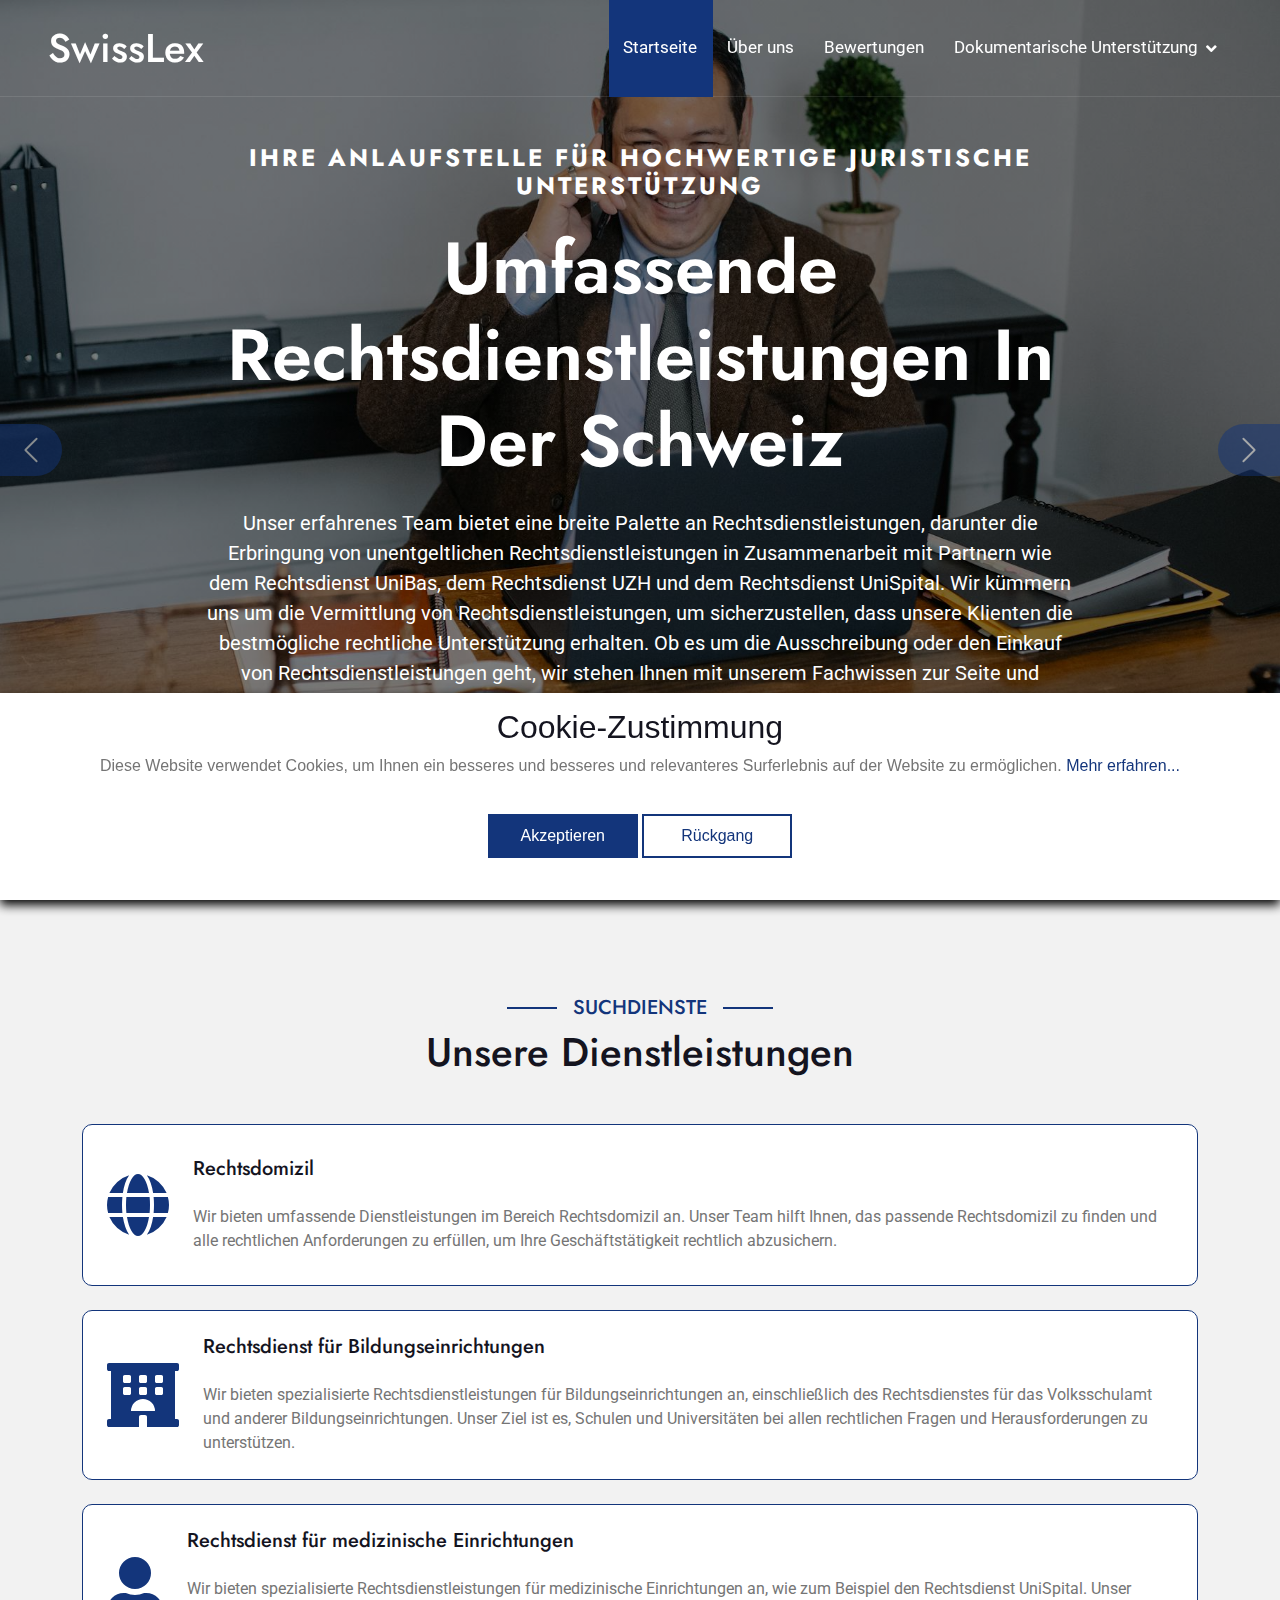
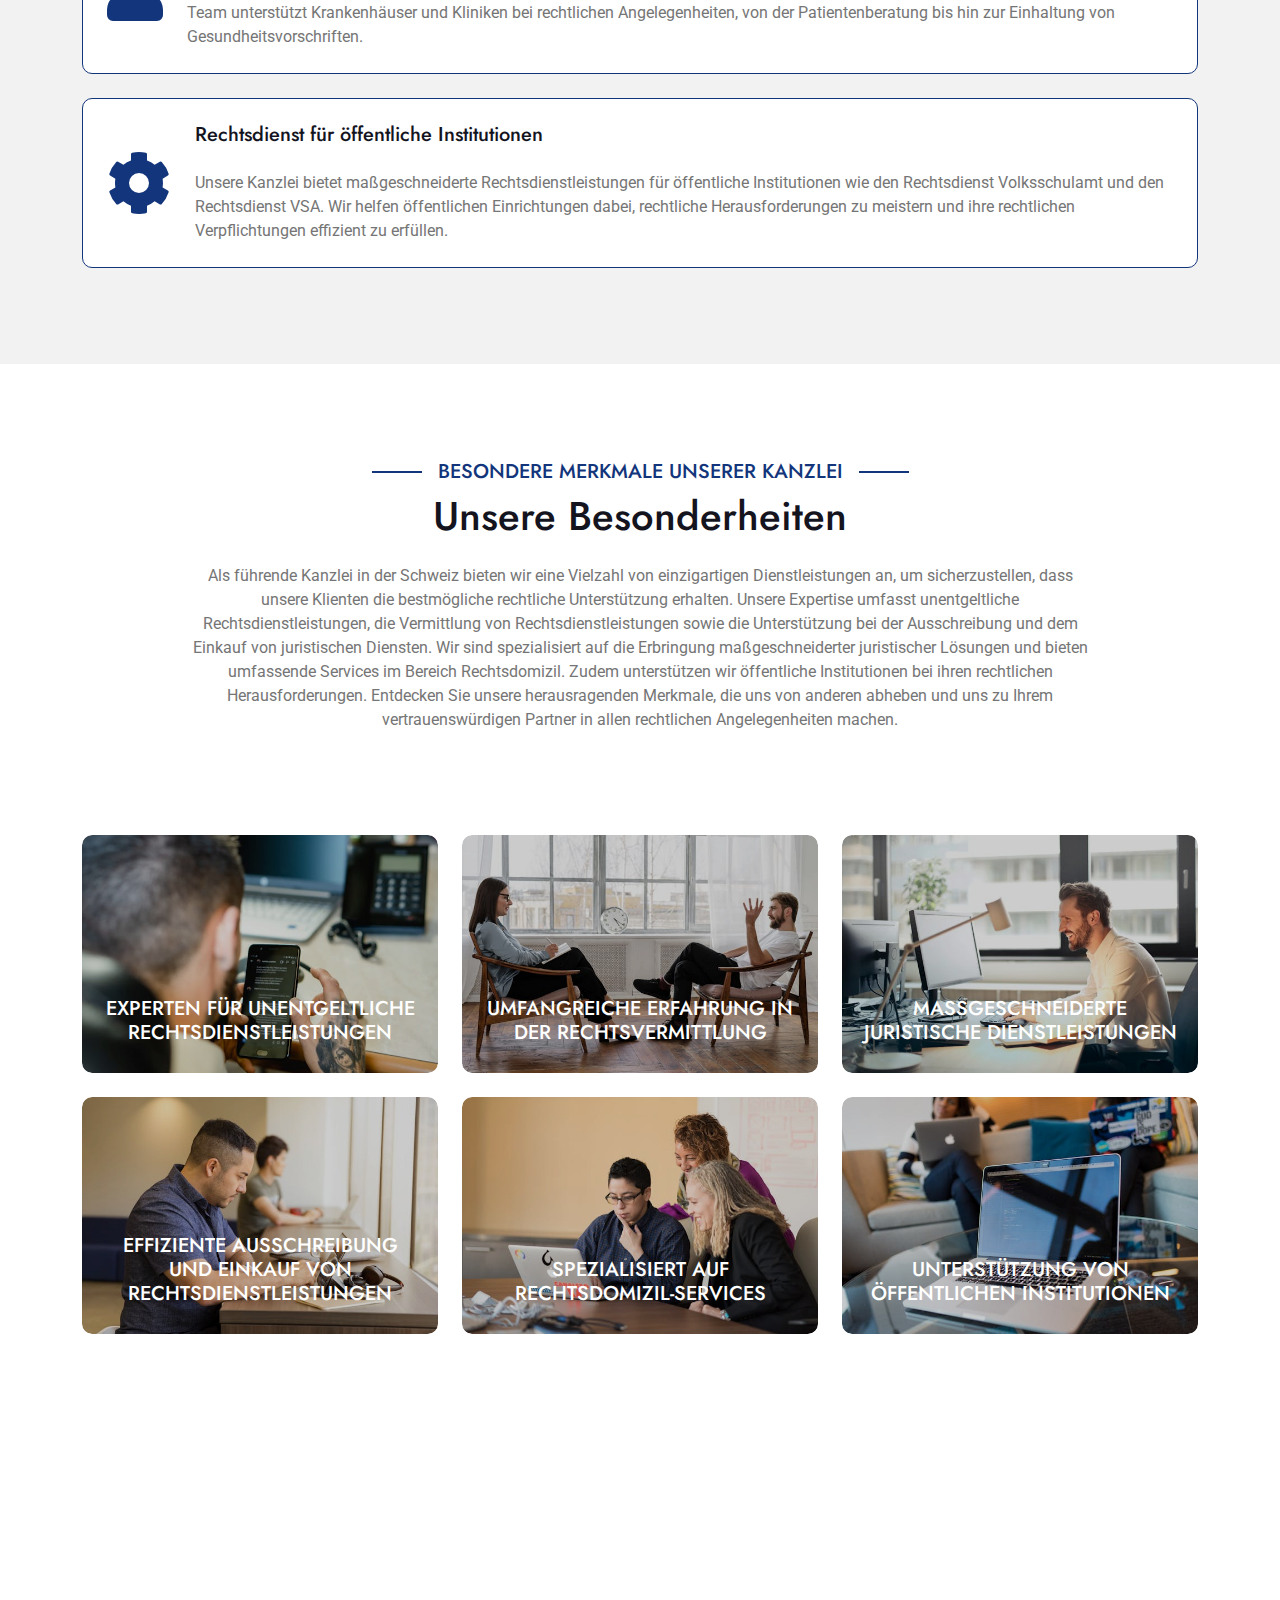
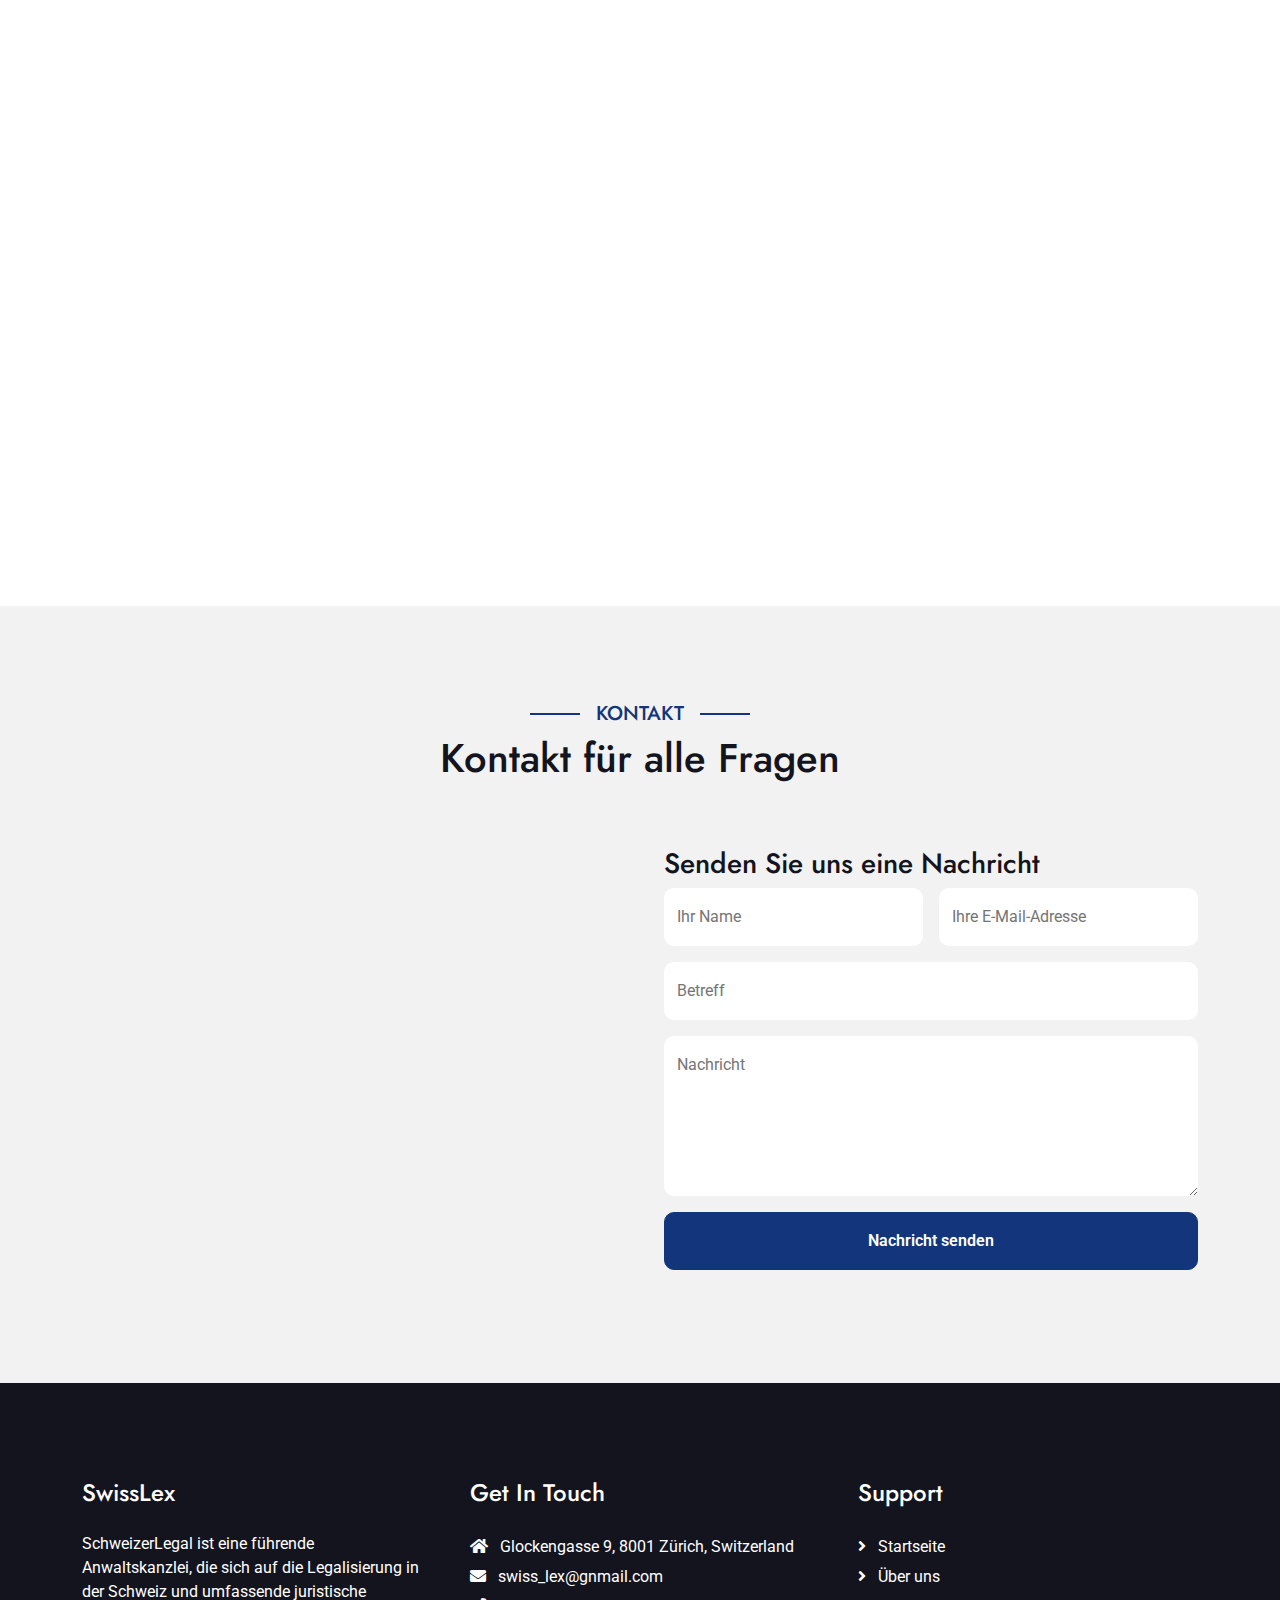
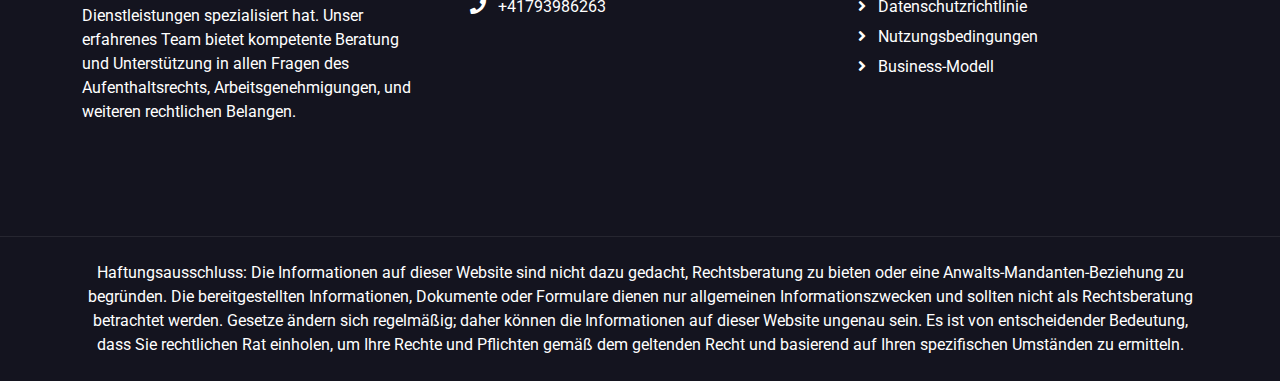
<file: index.html>
<!DOCTYPE html>
<html lang="en">
    <head>
        <meta charset="utf-8" />
        <title>SwissLex</title>
        <meta content="width=device-width, initial-scale=1.0" name="viewport" />
        <meta content="" name="keywords" />
        <meta content="" name="description" />

        <!-- Google Web Fonts -->
        <link rel="preconnect" href="https://fonts.googleapis.com" />
        <link rel="preconnect" href="https://fonts.gstatic.com" crossorigin />
        <link
            href="https://fonts.googleapis.com/css2?family=Jost:wght@500;600&family=Roboto&display=swap"
            rel="stylesheet"
        />

        <link rel="shortcut icon" href="img/favicon.png" type="image/x-icon" />

        <!-- Icon Font Stylesheet -->
        <link
            rel="stylesheet"
            href="https://use.fontawesome.com/releases/v5.15.4/css/all.css"
        />
        <link
            href="https://cdn.jsdelivr.net/npm/bootstrap-icons@1.4.1/font/bootstrap-icons.css"
            rel="stylesheet"
        />

        <!-- Libraries Stylesheet -->
        <link
            href="lib/owlcarousel/assets/owl.carousel.min.css"
            rel="stylesheet"
        />
        <link href="lib/lightbox/css/lightbox.min.css" rel="stylesheet" />

        <!-- Customized Bootstrap Stylesheet -->
        <link href="css/bootstrap.min.css" rel="stylesheet" />

        <!-- Template Stylesheet -->
        <link href="css/style.css" rel="stylesheet" />
    </head>

    <body>
        <!-- Spinner Start -->
        <div
            id="spinner"
            class="show bg-white position-fixed translate-middle w-100 vh-100 top-50 start-50 d-flex align-items-center justify-content-center"
        >
            <div
                class="spinner-border text-primary"
                style="width: 3rem; height: 3rem"
                role="status"
            >
                <span class="sr-only">Loading...</span>
            </div>
        </div>
        <!-- Spinner End -->

        <!-- Navbar & Hero Start -->
        <div class="container-fluid position-relative p-0">
            <nav
                class="navbar navbar-expand-lg navbar-light px-4 px-lg-5 py-3 py-lg-0"
            >
                <a href="index.html" class="navbar-brand p-0">
                    <h1 class="m-0">SwissLex</h1>
                    <!-- <img src="img/logo.png" alt="Logo"> -->
                </a>
                <button
                    class="navbar-toggler"
                    type="button"
                    data-bs-toggle="collapse"
                    data-bs-target="#navbarCollapse"
                >
                    <span class="fa fa-bars"></span>
                </button>
                <div class="collapse navbar-collapse" id="navbarCollapse">
                    <div class="navbar-nav ms-auto py-0">
                        <a href="index.html" class="nav-item nav-link active"
                            >Startseite</a
                        >
                        <a href="about.html" class="nav-item nav-link"
                            >Über uns</a
                        >
                        <a href="testimonial.html" class="nav-item nav-link"
                            >Bewertungen</a
                        >
                        <div class="nav-item dropdown">
                            <a
                                href="#"
                                class="nav-link dropdown-toggle"
                                data-bs-toggle="dropdown"
                                >Dokumentarische Unterstützung</a
                            >
                            <div class="dropdown-menu m-0">
                                <a
                                    href="legalization.html"
                                    class="dropdown-item"
                                    >Legalisierung in der Schweiz</a
                                >
                                <a
                                    href="receipt-benefits.html"
                                    class="dropdown-item"
                                    >Erhalt von EU-Leistungen</a
                                >
                                <a
                                    href="consular-services.html"
                                    class="dropdown-item"
                                    >Konsularische Dienstleistungen</a
                                >
                            </div>
                        </div>
                    </div>
                </div>
            </nav>

            <!-- Carousel Start -->
            <div class="carousel-header">
                <div
                    id="carouselId"
                    class="carousel slide"
                    data-bs-ride="carousel"
                >
                    <ol class="carousel-indicators">
                        <li
                            data-bs-target="#carouselId"
                            data-bs-slide-to="0"
                            class="active"
                        ></li>
                        <li
                            data-bs-target="#carouselId"
                            data-bs-slide-to="1"
                        ></li>
                        <li
                            data-bs-target="#carouselId"
                            data-bs-slide-to="2"
                        ></li>
                    </ol>
                    <div class="carousel-inner" role="listbox">
                        <div class="carousel-item active">
                            <img
                                src="img/carousel-2.jpg"
                                class="img-fluid"
                                alt="Image"
                            />
                            <div class="carousel-caption">
                                <div class="p-3" style="max-width: 900px">
                                    <h4
                                        class="text-white text-uppercase fw-bold mb-4"
                                        style="letter-spacing: 3px"
                                    >
                                        Ihre Anlaufstelle für hochwertige
                                        juristische Unterstützung
                                    </h4>
                                    <h1
                                        class="display-2 text-capitalize text-white mb-4"
                                    >
                                        Umfassende Rechtsdienstleistungen in der
                                        Schweiz
                                    </h1>
                                    <p class="mb-5 fs-5">
                                        Unser erfahrenes Team bietet eine breite
                                        Palette an Rechtsdienstleistungen,
                                        darunter die Erbringung von
                                        unentgeltlichen Rechtsdienstleistungen
                                        in Zusammenarbeit mit Partnern wie dem
                                        Rechtsdienst UniBas, dem Rechtsdienst
                                        UZH und dem Rechtsdienst UniSpital. Wir
                                        kümmern uns um die Vermittlung von
                                        Rechtsdienstleistungen, um
                                        sicherzustellen, dass unsere Klienten
                                        die bestmögliche rechtliche
                                        Unterstützung erhalten. Ob es um die
                                        Ausschreibung oder den Einkauf von
                                        Rechtsdienstleistungen geht, wir stehen
                                        Ihnen mit unserem Fachwissen zur Seite
                                        und unterstützen Sie bei allen
                                        rechtlichen Anliegen, einschließlich der
                                        Sicherstellung Ihres Rechtsdomizils.
                                    </p>
                                </div>
                            </div>
                        </div>
                        <div class="carousel-item">
                            <img
                                src="img/carousel-1.jpg"
                                class="img-fluid"
                                alt="Image"
                            />
                            <div class="carousel-caption">
                                <div class="p-3" style="max-width: 900px">
                                    <h4
                                        class="text-white text-uppercase fw-bold mb-4"
                                        style="letter-spacing: 3px"
                                    >
                                        Maßgeschneiderte Lösungen für rechtliche
                                        Herausforderungen
                                    </h4>
                                    <h1
                                        class="display-2 text-capitalize text-white mb-4"
                                    >
                                        Ihre Experten für juristische
                                        Dienstleistungen
                                    </h1>
                                    <p class="mb-5 fs-5">
                                        Als renommierte Kanzlei bieten wir
                                        umfassende Rechtsdienstleistungen an,
                                        darunter die unentgeltliche Beratung
                                        durch den Rechtsdienst UniBas,
                                        Rechtsdienst UniBe und Rechtsdienst
                                        UniSpital. Unsere Expertise umfasst die
                                        Vermittlung, Ausschreibung und den
                                        Einkauf von Rechtsdienstleistungen für
                                        Institutionen wie das Volksschulamt
                                        (VSA) und den Verband Schweizerischer
                                        Maschinenindustrieller (VSSM). Mit einem
                                        starken Fokus auf Qualität und
                                        Kundenzufriedenheit helfen wir Ihnen,
                                        das richtige Rechtsdomizil zu finden und
                                        Ihre rechtlichen Anforderungen effektiv
                                        zu bewältigen.
                                    </p>
                                </div>
                            </div>
                        </div>
                        <div class="carousel-item">
                            <img
                                src="img/carousel-3.jpg"
                                class="img-fluid"
                                alt="Image"
                            />
                            <div class="carousel-caption">
                                <div class="p-3" style="max-width: 900px">
                                    <h4
                                        class="text-white text-uppercase fw-bold mb-4"
                                        style="letter-spacing: 3px"
                                    >
                                        Vertrauen Sie auf unsere Erfahrung und
                                        Kompetenz
                                    </h4>
                                    <h1
                                        class="display-2 text-capitalize text-white mb-4"
                                    >
                                        Professionelle juristische Unterstützung
                                        in der Schweiz
                                    </h1>
                                    <p class="mb-5 fs-5">
                                        Unsere Kanzlei bietet spezialisierte
                                        Rechtsdienstleistungen an,
                                        einschließlich unentgeltlicher
                                        Rechtsdienstleistungen durch den
                                        Rechtsdienst UniBas, den Rechtsdienst
                                        UZH und den Rechtsdienst Uri. Wir sind
                                        Experten in der Vermittlung,
                                        Ausschreibung und dem Einkauf von
                                        Rechtsdienstleistungen und arbeiten eng
                                        mit dem Volksschulamt (VSA) und dem
                                        Rechtsdienst VSSM zusammen. Unser Ziel
                                        ist es, Ihnen bei der Sicherung Ihres
                                        Rechtsdomizils und der Bewältigung aller
                                        rechtlichen Herausforderungen kompetent
                                        zur Seite zu stehen. Vertrauen Sie auf
                                        unsere langjährige Erfahrung und unser
                                        Engagement für Ihre rechtlichen Belange.
                                    </p>
                                </div>
                            </div>
                        </div>
                    </div>
                    <button
                        class="carousel-control-prev"
                        type="button"
                        data-bs-target="#carouselId"
                        data-bs-slide="prev"
                    >
                        <span
                            class="carousel-control-prev-icon btn bg-primary"
                            aria-hidden="false"
                        ></span>
                        <span class="visually-hidden">Previous</span>
                    </button>
                    <button
                        class="carousel-control-next"
                        type="button"
                        data-bs-target="#carouselId"
                        data-bs-slide="next"
                    >
                        <span
                            class="carousel-control-next-icon btn bg-primary"
                            aria-hidden="false"
                        ></span>
                        <span class="visually-hidden">Next</span>
                    </button>
                </div>
            </div>
            <!-- Carousel End -->
        </div>
        <!-- Navbar & Hero End -->

        <!-- Services Start -->
        <div class="container-fluid bg-light service py-5">
            <div class="container py-5">
                <div class="mx-auto text-center mb-5" style="max-width: 900px">
                    <h5 class="section-title px-3">Suchdienste</h5>
                    <h1 class="mb-0">Unsere Dienstleistungen</h1>
                </div>
                <div class="row g-4">
                    <div class="col-lg-12">
                        <div class="row g-4">
                            <div class="col-12">
                                <div
                                    class="service-content-inner d-flex align-items-center bg-white border border-primary rounded p-4 ps-0"
                                >
                                    <div class="service-icon p-4">
                                        <i
                                            class="fa fa-globe fa-4x text-primary"
                                        ></i>
                                    </div>
                                    <div class="service-content">
                                        <h5 class="mb-4">Rechtsdomizil</h5>
                                        <p class="mb-0">
                                            Wir bieten umfassende
                                            Dienstleistungen im Bereich
                                            Rechtsdomizil an. Unser Team hilft
                                            Ihnen, das passende Rechtsdomizil zu
                                            finden und alle rechtlichen
                                            Anforderungen zu erfüllen, um Ihre
                                            Geschäftstätigkeit rechtlich
                                            abzusichern.
                                        </p>
                                    </div>
                                </div>
                            </div>
                            <div class="col-12">
                                <div
                                    class="service-content-inner d-flex align-items-center bg-white border border-primary rounded p-4 ps-0"
                                >
                                    <div class="service-icon p-4">
                                        <i
                                            class="fa fa-hotel fa-4x text-primary"
                                        ></i>
                                    </div>
                                    <div class="service-content">
                                        <h5 class="mb-4">
                                            Rechtsdienst für
                                            Bildungseinrichtungen
                                        </h5>
                                        <p class="mb-0">
                                            Wir bieten spezialisierte
                                            Rechtsdienstleistungen für
                                            Bildungseinrichtungen an,
                                            einschließlich des Rechtsdienstes
                                            für das Volksschulamt und anderer
                                            Bildungseinrichtungen. Unser Ziel
                                            ist es, Schulen und Universitäten
                                            bei allen rechtlichen Fragen und
                                            Herausforderungen zu unterstützen.
                                        </p>
                                    </div>
                                </div>
                            </div>
                            <div class="col-12">
                                <div
                                    class="service-content-inner d-flex align-items-center bg-white border border-primary rounded p-4 ps-0"
                                >
                                    <div class="service-icon p-4">
                                        <i
                                            class="fa fa-user fa-4x text-primary"
                                        ></i>
                                    </div>
                                    <div class="service-content">
                                        <h5 class="mb-4">
                                            Rechtsdienst für medizinische
                                            Einrichtungen
                                        </h5>
                                        <p class="mb-0">
                                            Wir bieten spezialisierte
                                            Rechtsdienstleistungen für
                                            medizinische Einrichtungen an, wie
                                            zum Beispiel den Rechtsdienst
                                            UniSpital. Unser Team unterstützt
                                            Krankenhäuser und Kliniken bei
                                            rechtlichen Angelegenheiten, von der
                                            Patientenberatung bis hin zur
                                            Einhaltung von
                                            Gesundheitsvorschriften.
                                        </p>
                                    </div>
                                </div>
                            </div>
                            <div class="col-12">
                                <div
                                    class="service-content-inner d-flex align-items-center bg-white border border-primary rounded p-4 ps-0"
                                >
                                    <div class="service-icon p-4">
                                        <i
                                            class="fa fa-cog fa-4x text-primary"
                                        ></i>
                                    </div>
                                    <div class="service-content">
                                        <h5 class="mb-4">
                                            Rechtsdienst für öffentliche
                                            Institutionen
                                        </h5>
                                        <p class="mb-0">
                                            Unsere Kanzlei bietet
                                            maßgeschneiderte
                                            Rechtsdienstleistungen für
                                            öffentliche Institutionen wie den
                                            Rechtsdienst Volksschulamt und den
                                            Rechtsdienst VSA. Wir helfen
                                            öffentlichen Einrichtungen dabei,
                                            rechtliche Herausforderungen zu
                                            meistern und ihre rechtlichen
                                            Verpflichtungen effizient zu
                                            erfüllen.
                                        </p>
                                    </div>
                                </div>
                            </div>
                        </div>
                    </div>
                </div>
            </div>
        </div>
        <!-- Services End -->

        <!-- Explore Tour Start -->
        <div class="container-fluid ExploreTour py-5">
            <div class="container py-5">
                <div class="mx-auto text-center mb-5" style="max-width: 900px">
                    <h5 class="section-title px-3">
                        Besondere Merkmale unserer Kanzlei
                    </h5>
                    <h1 class="mb-4">Unsere Besonderheiten</h1>
                    <p class="mb-0">
                        Als führende Kanzlei in der Schweiz bieten wir eine
                        Vielzahl von einzigartigen Dienstleistungen an, um
                        sicherzustellen, dass unsere Klienten die bestmögliche
                        rechtliche Unterstützung erhalten. Unsere Expertise
                        umfasst unentgeltliche Rechtsdienstleistungen, die
                        Vermittlung von Rechtsdienstleistungen sowie die
                        Unterstützung bei der Ausschreibung und dem Einkauf von
                        juristischen Diensten. Wir sind spezialisiert auf die
                        Erbringung maßgeschneiderter juristischer Lösungen und
                        bieten umfassende Services im Bereich Rechtsdomizil.
                        Zudem unterstützen wir öffentliche Institutionen bei
                        ihren rechtlichen Herausforderungen. Entdecken Sie
                        unsere herausragenden Merkmale, die uns von anderen
                        abheben und uns zu Ihrem vertrauenswürdigen Partner in
                        allen rechtlichen Angelegenheiten machen.
                    </p>
                </div>
                <div class="tab-class text-center">
                    <ul
                        class="nav nav-pills d-inline-flex justify-content-center mb-5"
                    ></ul>
                    <div class="tab-content">
                        <div
                            id="NationalTab-1"
                            class="tab-pane fade show p-0 active"
                        >
                            <div class="row g-4">
                                <div class="col-md-6 col-lg-4">
                                    <div class="national-item">
                                        <img
                                            src="img/explore-tour-1.jpg"
                                            class="img-fluid w-100 rounded"
                                            alt="Image"
                                        />
                                        <div class="national-content">
                                            <div class="national-info">
                                                <h5
                                                    class="text-white text-uppercase mb-2"
                                                >
                                                    Experten für unentgeltliche
                                                    Rechtsdienstleistungen
                                                </h5>
                                            </div>
                                        </div>
                                    </div>
                                </div>
                                <div class="col-md-6 col-lg-4">
                                    <div class="national-item">
                                        <img
                                            src="img/explore-tour-2.jpg"
                                            class="img-fluid w-100 rounded"
                                            alt="Image"
                                        />
                                        <div class="national-content">
                                            <div class="national-info">
                                                <h5
                                                    class="text-white text-uppercase mb-2"
                                                >
                                                    Umfangreiche Erfahrung in
                                                    der Rechtsvermittlung
                                                </h5>
                                            </div>
                                        </div>
                                    </div>
                                </div>
                                <div class="col-md-6 col-lg-4">
                                    <div class="national-item">
                                        <img
                                            src="img/explore-tour-3.jpg"
                                            class="img-fluid w-100 rounded"
                                            alt="Image"
                                        />
                                        <div class="national-content">
                                            <div class="national-info">
                                                <h5
                                                    class="text-white text-uppercase mb-2"
                                                >
                                                    Maßgeschneiderte juristische
                                                    Dienstleistungen
                                                </h5>
                                            </div>
                                        </div>
                                    </div>
                                </div>
                                <div class="col-md-6 col-lg-4">
                                    <div class="national-item">
                                        <img
                                            src="img/explore-tour-4.jpg"
                                            class="img-fluid w-100 rounded"
                                            alt="Image"
                                        />
                                        <div class="national-content">
                                            <div class="national-info">
                                                <h5
                                                    class="text-white text-uppercase mb-2"
                                                >
                                                    Effiziente Ausschreibung und
                                                    Einkauf von
                                                    Rechtsdienstleistungen
                                                </h5>
                                            </div>
                                        </div>
                                    </div>
                                </div>
                                <div class="col-md-6 col-lg-4">
                                    <div class="national-item">
                                        <img
                                            src="img/explore-tour-5.jpg"
                                            class="img-fluid w-100 rounded"
                                            alt="Image"
                                        />
                                        <div class="national-content">
                                            <div class="national-info">
                                                <h5
                                                    class="text-white text-uppercase mb-2"
                                                >
                                                    Spezialisiert auf
                                                    Rechtsdomizil-Services
                                                </h5>
                                            </div>
                                        </div>
                                    </div>
                                </div>
                                <div class="col-md-6 col-lg-4">
                                    <div class="national-item">
                                        <img
                                            src="img/explore-tour-6.jpg"
                                            class="img-fluid w-100 rounded"
                                            alt="Image"
                                        />
                                        <div class="national-content">
                                            <div class="national-info">
                                                <h5
                                                    class="text-white text-uppercase mb-2"
                                                >
                                                    Unterstützung von
                                                    öffentlichen Institutionen
                                                </h5>
                                            </div>
                                        </div>
                                    </div>
                                </div>
                            </div>
                        </div>
                        <div
                            id="InternationalTab-2"
                            class="tab-pane fade show p-0"
                        >
                            <div
                                class="InternationalTour-carousel owl-carousel"
                            >
                                <div class="international-item">
                                    <img
                                        src="img/explore-tour-1.jpg"
                                        class="img-fluid w-100 rounded"
                                        alt="Image"
                                    />
                                    <div class="international-content">
                                        <div class="international-info">
                                            <h5
                                                class="text-white text-uppercase mb-2"
                                            >
                                                Australia
                                            </h5>
                                            <a
                                                href="#"
                                                class="btn-hover text-white me-4"
                                                ><i
                                                    class="fas fa-map-marker-alt me-1"
                                                ></i>
                                                8 Cities</a
                                            >
                                            <a
                                                href="#"
                                                class="btn-hover text-white"
                                                ><i class="fa fa-eye ms-2"></i>
                                                <span>143+ Tour Places</span></a
                                            >
                                        </div>
                                    </div>
                                    <div class="tour-offer bg-success">
                                        30% Off
                                    </div>
                                    <div class="international-plus-icon">
                                        <a href="#" class="my-auto"
                                            ><i
                                                class="fas fa-link fa-2x text-white"
                                            ></i
                                        ></a>
                                    </div>
                                </div>
                                <div class="international-item">
                                    <img
                                        src="img/explore-tour-2.jpg"
                                        class="img-fluid w-100 rounded"
                                        alt="Image"
                                    />
                                    <div class="international-content">
                                        <div class="international-info">
                                            <h5
                                                class="text-white text-uppercase mb-2"
                                            >
                                                Germany
                                            </h5>
                                            <a
                                                href="#"
                                                class="btn-hover text-white me-4"
                                                ><i
                                                    class="fas fa-map-marker-alt me-1"
                                                ></i>
                                                12 Cities</a
                                            >
                                            <a
                                                href="#"
                                                class="btn-hover text-white"
                                                ><i class="fa fa-eye ms-2"></i>
                                                <span>21+ Tour Places</span></a
                                            >
                                        </div>
                                    </div>
                                    <div class="international-plus-icon">
                                        <a href="#" class="my-auto"
                                            ><i
                                                class="fas fa-link fa-2x text-white"
                                            ></i
                                        ></a>
                                    </div>
                                </div>
                                <div class="international-item">
                                    <img
                                        src="img/explore-tour-3.jpg"
                                        class="img-fluid w-100 rounded"
                                        alt="Image"
                                    />
                                    <div class="international-content">
                                        <div class="tour-offer bg-warning">
                                            45% Off
                                        </div>
                                        <div class="international-info">
                                            <h5
                                                class="text-white text-uppercase mb-2"
                                            >
                                                Spain
                                            </h5>
                                            <a
                                                href="#"
                                                class="btn-hover text-white me-4"
                                                ><i
                                                    class="fas fa-map-marker-alt me-1"
                                                ></i>
                                                9 Cities</a
                                            >
                                            <a
                                                href="#"
                                                class="btn-hover text-white"
                                                ><i class="fa fa-eye ms-2"></i>
                                                <span>133+ Tour Places</span></a
                                            >
                                        </div>
                                    </div>
                                    <div class="international-plus-icon">
                                        <a href="#" class="my-auto"
                                            ><i
                                                class="fas fa-link fa-2x text-white"
                                            ></i
                                        ></a>
                                    </div>
                                </div>
                                <div class="international-item">
                                    <img
                                        src="img/explore-tour-4.jpg"
                                        class="img-fluid w-100 rounded"
                                        alt="Image"
                                    />
                                    <div class="international-content">
                                        <div class="international-info">
                                            <h5
                                                class="text-white text-uppercase mb-2"
                                            >
                                                Japan
                                            </h5>
                                            <a
                                                href="#"
                                                class="btn-hover text-white me-4"
                                                ><i
                                                    class="fas fa-map-marker-alt me-1"
                                                ></i>
                                                8 Cities</a
                                            >
                                            <a
                                                href="#"
                                                class="btn-hover text-white"
                                                ><i class="fa fa-eye ms-2"></i>
                                                <span>137+ Tour Places</span></a
                                            >
                                        </div>
                                    </div>
                                    <div class="international-plus-icon">
                                        <a href="#" class="my-auto"
                                            ><i
                                                class="fas fa-link fa-2x text-white"
                                            ></i
                                        ></a>
                                    </div>
                                </div>
                                <div class="international-item">
                                    <img
                                        src="img/explore-tour-5.jpg"
                                        class="img-fluid w-100 rounded"
                                        alt="Image"
                                    />
                                    <div class="international-content">
                                        <div class="tour-offer bg-info">
                                            70% Off
                                        </div>
                                        <div class="international-info">
                                            <h5
                                                class="text-white text-uppercase mb-2"
                                            >
                                                London
                                            </h5>
                                            <a
                                                href="#"
                                                class="btn-hover text-white me-4"
                                                ><i
                                                    class="fas fa-map-marker-alt me-1"
                                                ></i>
                                                17 Cities</a
                                            >
                                            <a
                                                href="#"
                                                class="btn-hover text-white"
                                                ><i class="fa fa-eye ms-2"></i>
                                                <span>26+ Tour Places</span></a
                                            >
                                        </div>
                                    </div>
                                    <div class="international-plus-icon">
                                        <a href="#" class="my-auto"
                                            ><i
                                                class="fas fa-link fa-2x text-white"
                                            ></i
                                        ></a>
                                    </div>
                                </div>
                            </div>
                        </div>
                    </div>
                </div>
            </div>
        </div>
        <!-- Explore Tour Start -->

        <!-- Tour Booking Start -->
        <div class="container-fluid booking py-5">
            <div class="container py-5">
                <div class="row g-5 align-items-center">
                    <div class="col-lg-12">
                        <h5 class="section-booking-title pe-3">
                            Warum Sie uns als Ihre Rechtsberater wählen sollten
                        </h5>
                        <h1 class="text-white mb-4">Unsere Vorteile</h1>
                        <p class="text-white mb-4">
                            Unsere Kanzlei bietet Ihnen zahlreiche Vorteile, die
                            uns von anderen abheben und uns zu Ihrem idealen
                            Partner für juristische Angelegenheiten in der
                            Schweiz machen. Wir sind stolz darauf, umfassende
                            und hochwertige Rechtsdienstleistungen anzubieten,
                            die speziell auf die Bedürfnisse unserer Klienten
                            zugeschnitten sind. Umfassende Expertise: Unser Team
                            besteht aus erfahrenen Anwälten und Juristen, die
                            auf verschiedene Rechtsgebiete spezialisiert sind.
                            Wir arbeiten eng mit renommierten Institutionen wie
                            dem Rechtsdienst UniBas, dem Rechtsdienst UZH und
                            dem Rechtsdienst UniBe zusammen, um Ihnen
                            erstklassige juristische Beratung und Unterstützung
                            zu bieten. Unentgeltliche Rechtsdienstleistungen:
                            Wir setzen uns dafür ein, dass jeder Zugang zu
                            rechtlicher Unterstützung hat, unabhängig von den
                            finanziellen Möglichkeiten. Unsere unentgeltlichen
                            Rechtsdienstleistungen, in Zusammenarbeit mit dem
                            Rechtsdienst Unispital und dem Rechtsdienst Uri,
                            stellen sicher, dass Sie die rechtliche Hilfe
                            erhalten, die Sie benötigen.
                        </p>
                        <p class="text-white mb-4">
                            Effiziente Vermittlung und Erbringung von
                            Rechtsdienstleistungen: Wir sind Experten in der
                            Vermittlung und Erbringung von
                            Rechtsdienstleistungen. Unser Netzwerk umfasst
                            führende Institutionen und Organisationen, um Ihnen
                            maßgeschneiderte Lösungen anzubieten. Von der
                            Beratung bis zur Vertretung – wir sind für Sie da.
                            Professionelle Ausschreibung und Einkauf von
                            Rechtsdienstleistungen: Unsere Kanzlei unterstützt
                            Organisationen und öffentliche Institutionen bei der
                            Ausschreibung und dem Einkauf von
                            Rechtsdienstleistungen. Mit unserer Hilfe finden
                            Institutionen wie das Volksschulamt (VSA) und der
                            Verband Schweizerischer Maschinenindustrieller
                            (VSSM) die besten juristischen Dienstleister für
                            ihre Bedürfnisse. Spezialisierte Dienstleistungen
                            für öffentliche und private Einrichtungen: Wir
                            bieten spezialisierte Rechtsdienstleistungen für
                            verschiedene Sektoren, darunter
                            Bildungseinrichtungen und medizinische
                            Institutionen. Ob Rechtsdienst Volksschulamt oder
                            Rechtsdomizil-Services – wir haben die Erfahrung und
                            das Fachwissen, um Ihre rechtlichen Anforderungen zu
                            erfüllen. Engagierter Kundenservice: Bei uns steht
                            der Kunde im Mittelpunkt. Wir nehmen uns die Zeit,
                            Ihre individuellen Bedürfnisse zu verstehen und
                            bieten Ihnen persönliche und engagierte
                            Unterstützung. Unsere Mission ist es, Ihnen bei
                            allen rechtlichen Fragen kompetent und zuverlässig
                            zur Seite zu stehen. Vertrauen Sie auf unsere
                            langjährige Erfahrung und unser umfassendes
                            Know-how, um Ihre rechtlichen Herausforderungen
                            erfolgreich zu meistern. Mit uns an Ihrer Seite sind
                            Sie in guten Händen.
                        </p>
                    </div>
                </div>
            </div>
        </div>
        <!-- Tour Booking End -->

        <!-- Contact Start -->
        <div class="container-fluid contact bg-light py-5">
            <div class="container py-5">
                <div class="mx-auto text-center mb-5" style="max-width: 900px">
                    <h5 class="section-title px-3">Kontakt</h5>
                    <h1 class="mb-0">Kontakt für alle Fragen</h1>
                </div>
                <div class="row g-5 align-items-center">
                    <div class="col-lg-6">
                        <div class="rounded">
                            <iframe
                                src="https://www.google.com/maps/embed?pb=!1m18!1m12!1m3!1d241.14124802407338!2d8.540767407784084!3d47.371704180665255!2m3!1f0!2f0!3f0!3m2!1i1024!2i768!4f13.1!3m3!1m2!1s0x47900a0735cc4023%3A0xdfec092d6c2d6626!2sLogop%C3%A4dische%20Praxis%20Z%C3%BCrich!5e0!3m2!1suk!2sua!4v1718121904805!5m2!1suk!2sua"
                                class="rounded w-100"
                                style="height: 450px"
                                loading="lazy"
                                referrerpolicy="no-referrer-when-downgrade"
                            ></iframe>
                        </div>
                    </div>
                    <div class="col-lg-6">
                        <h3 class="mb-2">Senden Sie uns eine Nachricht</h3>

                        <form>
                            <div class="row g-3">
                                <div class="col-md-6">
                                    <div class="form-floating">
                                        <input
                                            type="text"
                                            class="form-control border-0"
                                            id="name"
                                            placeholder="Ihr Name"
                                        />
                                        <label for="name">Ihr Name</label>
                                    </div>
                                </div>
                                <div class="col-md-6">
                                    <div class="form-floating">
                                        <input
                                            type="email"
                                            class="form-control border-0"
                                            id="email"
                                            placeholder="Ihre E-Mail-Adresse"
                                            itemid="email"
                                        />
                                        <label for="email"
                                            >Ihre E-Mail-Adresse</label
                                        >
                                        <div
                                            id="result"
                                            style="color: red"
                                        ></div>
                                    </div>
                                </div>
                                <div class="col-12">
                                    <div class="form-floating">
                                        <input
                                            type="text"
                                            class="form-control border-0"
                                            id="subject"
                                            placeholder="Betreff"
                                        />
                                        <label for="subject">Betreff</label>
                                    </div>
                                </div>
                                <div class="col-12">
                                    <div class="form-floating">
                                        <textarea
                                            class="form-control border-0"
                                            placeholder="Hier Nachricht hinterlassen"
                                            id="message"
                                            style="height: 160px"
                                        ></textarea>
                                        <label for="message">Nachricht</label>
                                    </div>
                                </div>
                                <div class="col-12">
                                    <button
                                        class="btn btn-primary w-100 py-3"
                                        type="submit"
                                        id="submit"
                                        onclick="sendForm()"
                                    >
                                        Nachricht senden
                                    </button>
                                </div>
                            </div>
                        </form>
                    </div>
                </div>
            </div>
        </div>
        <!-- Contact End -->

        <!-- Footer Start -->
        <div class="container-fluid footer py-5">
            <div class="container py-5">
                <div class="row g-5">
                    <div class="col-md-6 col-lg-6 col-xl-4">
                        <div class="footer-item d-flex flex-column">
                            <h4 class="mb-4 text-white">SwissLex</h4>
                            <p class="text-white">
                                SchweizerLegal ist eine führende Anwaltskanzlei,
                                die sich auf die Legalisierung in der Schweiz
                                und umfassende juristische Dienstleistungen
                                spezialisiert hat. Unser erfahrenes Team bietet
                                kompetente Beratung und Unterstützung in allen
                                Fragen des Aufenthaltsrechts,
                                Arbeitsgenehmigungen, und weiteren rechtlichen
                                Belangen.
                            </p>
                        </div>
                    </div>
                    <div class="col-md-6 col-lg-6 col-xl-4">
                        <div class="footer-item d-flex flex-column">
                            <h4 class="mb-4 text-white">Get In Touch</h4>
                            <a href=""
                                ><i class="fas fa-home me-2"></i> Glockengasse
                                9, 8001 Zürich, Switzerland</a
                            >
                            <a href=""
                                ><i class="fas fa-envelope me-2"></i>
                                swiss_lex@gnmail.com</a
                            >
                            <a href=""
                                ><i class="fas fa-phone me-2"></i>
                                +41793986263</a
                            >
                        </div>
                    </div>

                    <div class="col-md-6 col-lg-6 col-xl-4">
                        <div class="footer-item d-flex flex-column">
                            <h4 class="mb-4 text-white">Support</h4>

                            <a href="index.html"
                                ><i class="fas fa-angle-right me-2"></i>
                                Startseite</a
                            >
                            <a href="about.html"
                                ><i class="fas fa-angle-right me-2"></i> Über
                                uns</a
                            >
                            <a href="privacy-policy.html"
                                ><i class="fas fa-angle-right me-2"></i>
                                Datenschutzrichtlinie</a
                            >
                            <a href="terms-of-use.html"
                                ><i class="fas fa-angle-right me-2"></i>
                                Nutzungsbedingungen</a
                            >
                            <a href="bussines-model.html"
                                ><i class="fas fa-angle-right me-2"></i>
                                Business-Modell</a
                            >
                        </div>
                    </div>
                </div>
            </div>
        </div>
        <!-- Footer End -->

        <!-- Copyright Start -->
        <div class="container-fluid copyright text-body py-4">
            <div class="container">
                <div class="row g-4 align-items-center">
                    <div
                        class="col-md-12 text-center text-md-end mb-md-0"
                        style="text-align: center !important"
                    >
                        <a class="text-white text-center"
                            >Haftungsausschluss: Die Informationen auf dieser
                            Website sind nicht dazu gedacht, Rechtsberatung zu
                            bieten oder eine Anwalts-Mandanten-Beziehung zu
                            begründen. Die bereitgestellten Informationen,
                            Dokumente oder Formulare dienen nur allgemeinen
                            Informationszwecken und sollten nicht als
                            Rechtsberatung betrachtet werden. Gesetze ändern
                            sich regelmäßig; daher können die Informationen auf
                            dieser Website ungenau sein. Es ist von
                            entscheidender Bedeutung, dass Sie rechtlichen Rat
                            einholen, um Ihre Rechte und Pflichten gemäß dem
                            geltenden Recht und basierend auf Ihren spezifischen
                            Umständen zu ermitteln.</a
                        >
                    </div>
                </div>
            </div>
        </div>
        <!-- Copyright End -->

        <!-- Back to Top -->
        <a
            href="#"
            class="btn btn-primary btn-primary-outline-0 btn-md-square back-to-top"
            ><i class="fa fa-arrow-up"></i
        ></a>

        <!-- Cookie banner -->
        <div class="cookie-wrapper show">
            <div>
                <i class="bx bx-cookie"></i>
                <h2 style="text-align: center">Cookie-Zustimmung</h2>
            </div>

            <div class="data">
                <p>
                    Diese Website verwendet Cookies, um Ihnen ein besseres und
                    besseres und relevanteres Surferlebnis auf der Website zu
                    ermöglichen.
                    <a href="#">Mehr erfahren...</a>
                </p>
            </div>

            <div class="buttons">
                <button class="cookie-button" id="acceptBtn">
                    Akzeptieren
                </button>
                <button class="cookie-button" id="declineBtn">Rückgang</button>
            </div>
        </div>
        <!-- End Cookie banner -->

        <!-- JavaScript Libraries -->
        <script src="https://ajax.googleapis.com/ajax/libs/jquery/3.6.4/jquery.min.js"></script>
        <script src="https://cdn.jsdelivr.net/npm/bootstrap@5.0.0/dist/js/bootstrap.bundle.min.js"></script>
        <script src="lib/easing/easing.min.js"></script>
        <script src="lib/waypoints/waypoints.min.js"></script>
        <script src="lib/owlcarousel/owl.carousel.min.js"></script>
        <script src="lib/lightbox/js/lightbox.min.js"></script>

        <!-- Template Javascript -->
        <script src="js/main.js"></script>
        <script src="js/cookiebanner.js"></script>
        <script src="js/contact-form.js"></script>
    </body>
</html>
</file>
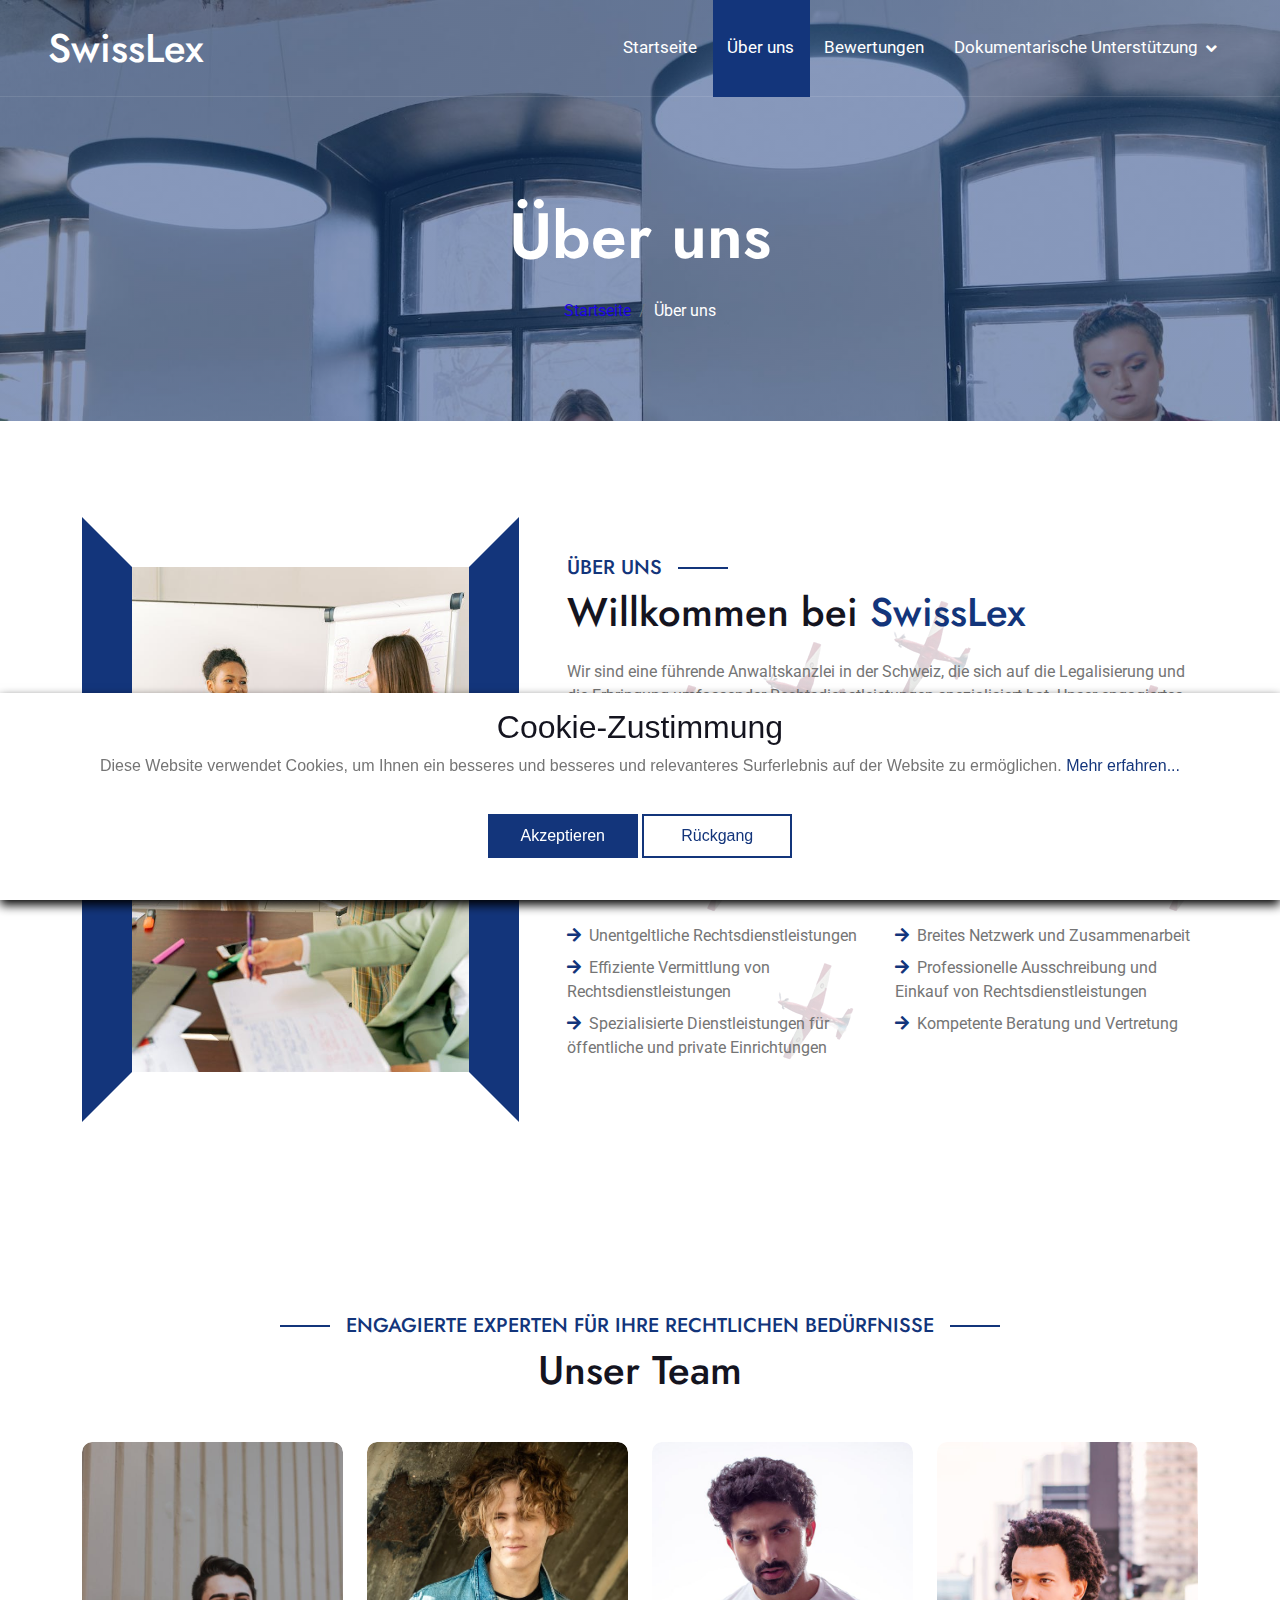
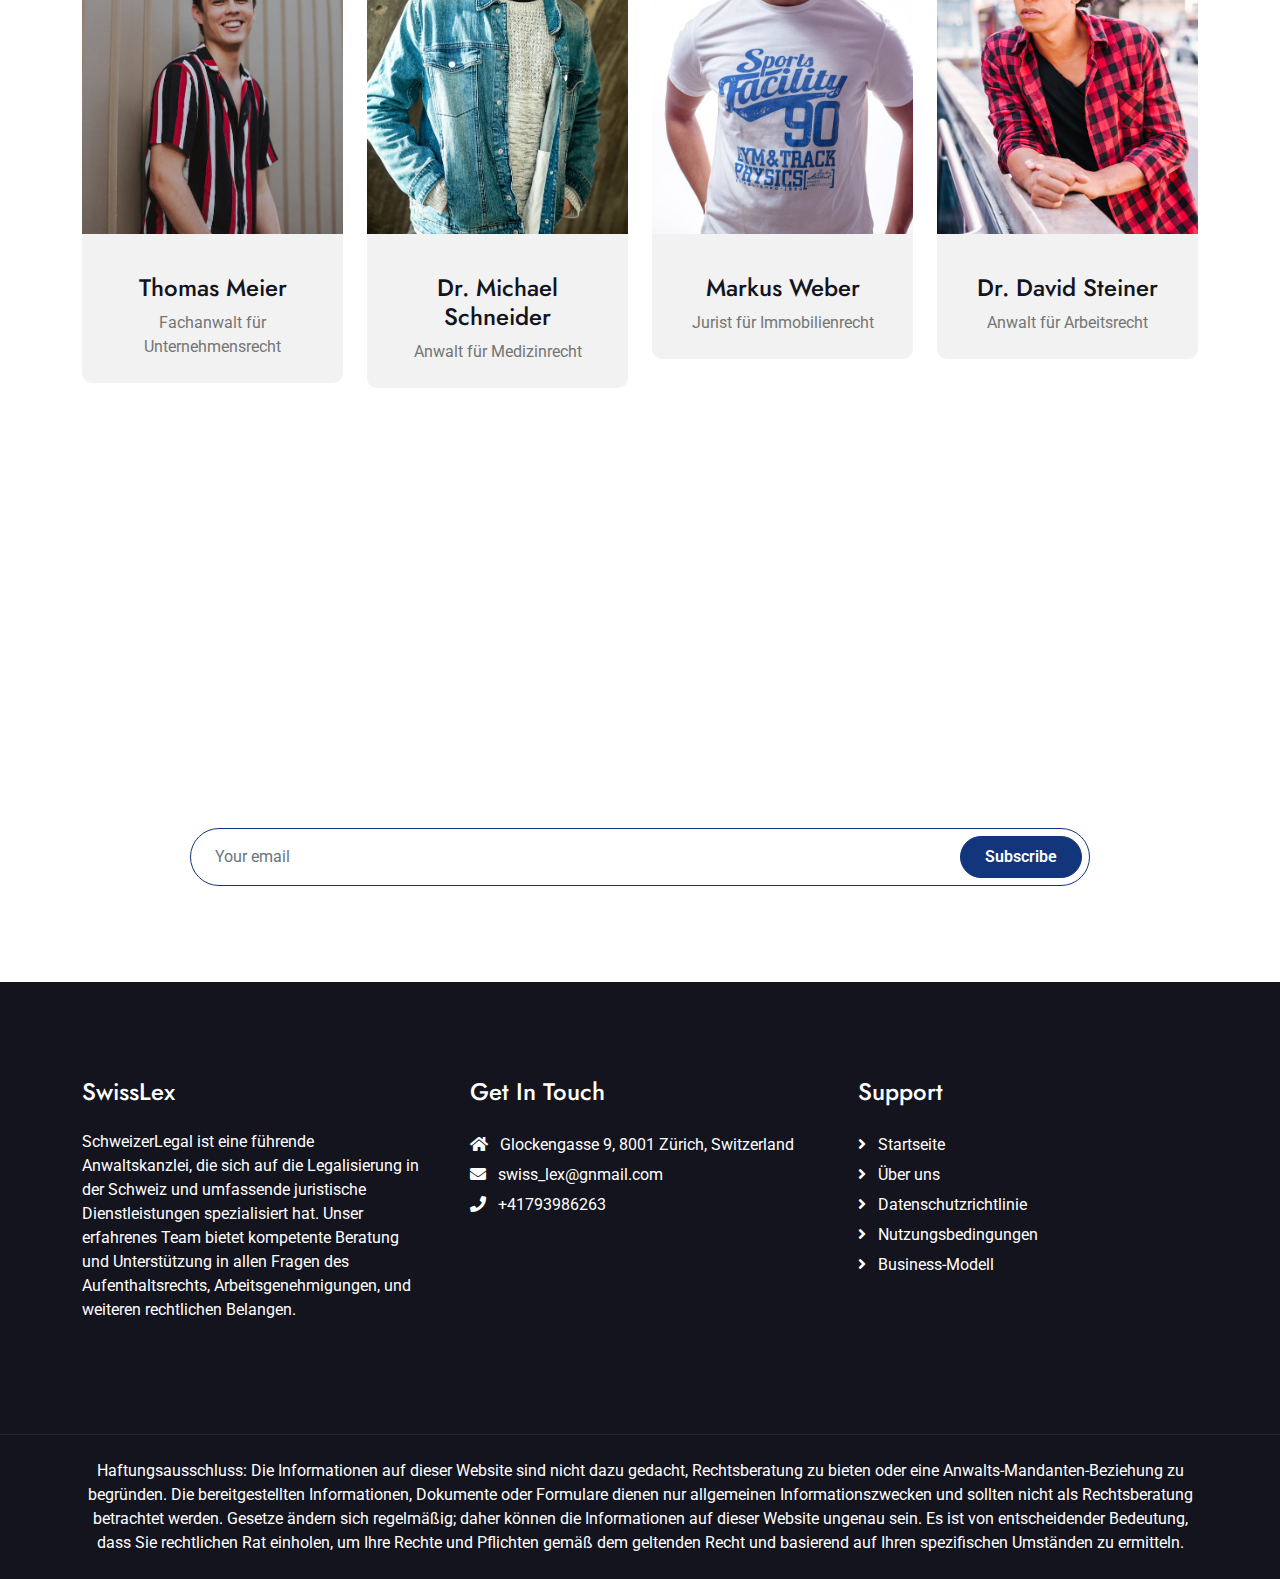
<file: about.html>
<!DOCTYPE html>
<html lang="en">
    <head>
        <meta charset="utf-8" />
        <title>SwissLex</title>
        <meta content="width=device-width, initial-scale=1.0" name="viewport" />
        <meta content="" name="keywords" />
        <meta content="" name="description" />

        <!-- Google Web Fonts -->
        <link rel="preconnect" href="https://fonts.googleapis.com" />
        <link rel="preconnect" href="https://fonts.gstatic.com" crossorigin />
        <link
            href="https://fonts.googleapis.com/css2?family=Jost:wght@500;600&family=Roboto&display=swap"
            rel="stylesheet"
        />

        <link rel="shortcut icon" href="img/favicon.png" type="image/x-icon" />

        <!-- Icon Font Stylesheet -->
        <link
            rel="stylesheet"
            href="https://use.fontawesome.com/releases/v5.15.4/css/all.css"
        />
        <link
            href="https://cdn.jsdelivr.net/npm/bootstrap-icons@1.4.1/font/bootstrap-icons.css"
            rel="stylesheet"
        />

        <!-- Libraries Stylesheet -->
        <link
            href="lib/owlcarousel/assets/owl.carousel.min.css"
            rel="stylesheet"
        />
        <link href="lib/lightbox/css/lightbox.min.css" rel="stylesheet" />

        <!-- Customized Bootstrap Stylesheet -->
        <link href="css/bootstrap.min.css" rel="stylesheet" />

        <!-- Template Stylesheet -->
        <link href="css/style.css" rel="stylesheet" />
    </head>

    <body>
        <!-- Spinner Start -->
        <div
            id="spinner"
            class="show bg-white position-fixed translate-middle w-100 vh-100 top-50 start-50 d-flex align-items-center justify-content-center"
        >
            <div
                class="spinner-border text-primary"
                style="width: 3rem; height: 3rem"
                role="status"
            >
                <span class="sr-only">Loading...</span>
            </div>
        </div>
        <!-- Spinner End -->

        <!-- Navbar & Hero Start -->
        <div class="container-fluid position-relative p-0">
            <nav
                class="navbar navbar-expand-lg navbar-light px-4 px-lg-5 py-3 py-lg-0"
            >
                <a href="index.html" class="navbar-brand p-0">
                    <h1 class="m-0">SwissLex</h1>
                    <!-- <img src="img/logo.png" alt="Logo"> -->
                </a>
                <button
                    class="navbar-toggler"
                    type="button"
                    data-bs-toggle="collapse"
                    data-bs-target="#navbarCollapse"
                >
                    <span class="fa fa-bars"></span>
                </button>
                <div class="collapse navbar-collapse" id="navbarCollapse">
                    <div class="navbar-nav ms-auto py-0">
                        <a href="index.html" class="nav-item nav-link"
                            >Startseite</a
                        >
                        <a href="about.html" class="nav-item nav-link active"
                            >Über uns</a
                        >
                        <a href="testimonial.html" class="nav-item nav-link"
                            >Bewertungen</a
                        >
                        <div class="nav-item dropdown">
                            <a
                                href="#"
                                class="nav-link dropdown-toggle"
                                data-bs-toggle="dropdown"
                                >Dokumentarische Unterstützung</a
                            >
                            <div class="dropdown-menu m-0">
                                <a
                                    href="legalization.html"
                                    class="dropdown-item"
                                    >Legalisierung in der Schweiz</a
                                >
                                <a
                                    href="receipt-benefits.html"
                                    class="dropdown-item"
                                    >Erhalt von EU-Leistungen</a
                                >
                                <a
                                    href="consular-services.html"
                                    class="dropdown-item"
                                    >Konsularische Dienstleistungen</a
                                >
                            </div>
                        </div>
                    </div>
                </div>
            </nav>
        </div>
        <!-- Navbar & Hero End -->

        <!-- Header Start -->
        <div class="container-fluid bg-breadcrumb">
            <div class="container text-center py-5" style="max-width: 900px">
                <h3 class="text-white display-3 mb-4">Über uns</h3>
                <ol class="breadcrumb justify-content-center mb-0">
                    <li class="breadcrumb-item">
                        <a href="index.html">Startseite</a>
                    </li>
                    <li class="breadcrumb-item active text-white">Über uns</li>
                </ol>
            </div>
        </div>
        <!-- Header End -->

        <!-- About Start -->
        <div class="container-fluid about py-5">
            <div class="container py-5">
                <div class="row g-5 align-items-center">
                    <div class="col-lg-5">
                        <div
                            class="h-100"
                            style="
                                border: 50px solid;
                                border-color: transparent #13357b transparent
                                    #13357b;
                            "
                        >
                            <img
                                src="img/about-img.jpg"
                                class="img-fluid w-100 h-100"
                                alt=""
                            />
                        </div>
                    </div>
                    <div
                        class="col-lg-7"
                        style="
                            background: linear-gradient(
                                    rgba(255, 255, 255, 0.8),
                                    rgba(255, 255, 255, 0.8)
                                ),
                                url(img/about-img-1.png);
                        "
                    >
                        <h5 class="section-about-title pe-3">ÜBER UNS</h5>
                        <h1 class="mb-4">
                            Willkommen bei
                            <span class="text-primary">SwissLex</span>
                        </h1>
                        <p class="mb-4">
                            Wir sind eine führende Anwaltskanzlei in der
                            Schweiz, die sich auf die Legalisierung und die
                            Erbringung umfassender Rechtsdienstleistungen
                            spezialisiert hat. Unser engagiertes Team aus
                            erfahrenen Juristen bietet Ihnen maßgeschneiderte
                            Lösungen für Ihre rechtlichen Herausforderungen.
                        </p>
                        <p class="mb-4">
                            Wir arbeiten eng mit renommierten Institutionen wie
                            dem Rechtsdienst UniBas, dem Rechtsdienst UZH, dem
                            Rechtsdienst Uri, dem Rechtsdienst UniBe und dem
                            Rechtsdienst UniSpital zusammen, um Ihnen
                            erstklassige unentgeltliche Rechtsdienstleistungen
                            sowie die Vermittlung und Ausschreibung von
                            Rechtsdienstleistungen zu bieten. Unser Ziel ist es,
                            Ihnen eine professionelle und zuverlässige
                            rechtliche Unterstützung zu gewährleisten.
                        </p>
                        <div class="row gy-2 gx-4 mb-4">
                            <div class="col-sm-6">
                                <p class="mb-0">
                                    <i
                                        class="fa fa-arrow-right text-primary me-2"
                                    ></i
                                    >Unentgeltliche Rechtsdienstleistungen
                                </p>
                            </div>
                            <div class="col-sm-6">
                                <p class="mb-0">
                                    <i
                                        class="fa fa-arrow-right text-primary me-2"
                                    ></i
                                    >Breites Netzwerk und Zusammenarbeit
                                </p>
                            </div>
                            <div class="col-sm-6">
                                <p class="mb-0">
                                    <i
                                        class="fa fa-arrow-right text-primary me-2"
                                    ></i
                                    >Effiziente Vermittlung von
                                    Rechtsdienstleistungen
                                </p>
                            </div>
                            <div class="col-sm-6">
                                <p class="mb-0">
                                    <i
                                        class="fa fa-arrow-right text-primary me-2"
                                    ></i
                                    >Professionelle Ausschreibung und Einkauf
                                    von Rechtsdienstleistungen
                                </p>
                            </div>
                            <div class="col-sm-6">
                                <p class="mb-0">
                                    <i
                                        class="fa fa-arrow-right text-primary me-2"
                                    ></i
                                    >Spezialisierte Dienstleistungen für
                                    öffentliche und private Einrichtungen
                                </p>
                            </div>
                            <div class="col-sm-6">
                                <p class="mb-0">
                                    <i
                                        class="fa fa-arrow-right text-primary me-2"
                                    ></i
                                    >Kompetente Beratung und Vertretung
                                </p>
                            </div>
                        </div>
                    </div>
                </div>
            </div>
        </div>
        <!-- About End -->

        <!-- Travel Guide Start -->
        <div class="container-fluid guide py-5">
            <div class="container py-5">
                <div class="mx-auto text-center mb-5" style="max-width: 900px">
                    <h5 class="section-title px-3">
                        Engagierte Experten für Ihre rechtlichen Bedürfnisse
                    </h5>
                    <h1 class="mb-0">Unser Team</h1>
                </div>
                <div class="row g-4">
                    <div class="col-md-6 col-lg-3">
                        <div class="guide-item">
                            <div class="guide-img">
                                <div class="guide-img-efects">
                                    <img
                                        src="img/guide-1.jpg"
                                        class="img-fluid w-100 rounded-top"
                                        alt="Image"
                                    />
                                </div>
                            </div>
                            <div
                                class="guide-title text-center rounded-bottom p-4"
                            >
                                <div class="guide-title-inner">
                                    <h4 class="mt-3">Thomas Meier</h4>
                                    <p class="mb-0">
                                        Fachanwalt für Unternehmensrecht
                                    </p>
                                </div>
                            </div>
                        </div>
                    </div>
                    <div class="col-md-6 col-lg-3">
                        <div class="guide-item">
                            <div class="guide-img">
                                <div class="guide-img-efects">
                                    <img
                                        src="img/guide-2.jpg"
                                        class="img-fluid w-100 rounded-top"
                                        alt="Image"
                                    />
                                </div>
                            </div>
                            <div
                                class="guide-title text-center rounded-bottom p-4"
                            >
                                <div class="guide-title-inner">
                                    <h4 class="mt-3">Dr. Michael Schneider</h4>
                                    <p class="mb-0">Anwalt für Medizinrecht</p>
                                </div>
                            </div>
                        </div>
                    </div>
                    <div class="col-md-6 col-lg-3">
                        <div class="guide-item">
                            <div class="guide-img">
                                <div class="guide-img-efects">
                                    <img
                                        src="img/guide-3.jpg"
                                        class="img-fluid w-100 rounded-top"
                                        alt="Image"
                                    />
                                </div>
                            </div>
                            <div
                                class="guide-title text-center rounded-bottom p-4"
                            >
                                <div class="guide-title-inner">
                                    <h4 class="mt-3">Markus Weber</h4>
                                    <p class="mb-0">
                                        Jurist für Immobilienrecht
                                    </p>
                                </div>
                            </div>
                        </div>
                    </div>
                    <div class="col-md-6 col-lg-3">
                        <div class="guide-item">
                            <div class="guide-img">
                                <div class="guide-img-efects">
                                    <img
                                        src="img/guide-4.jpg"
                                        class="img-fluid w-100 rounded-top"
                                        alt="Image"
                                    />
                                </div>
                            </div>
                            <div
                                class="guide-title text-center rounded-bottom p-4"
                            >
                                <div class="guide-title-inner">
                                    <h4 class="mt-3">Dr. David Steiner</h4>
                                    <p class="mb-0">Anwalt für Arbeitsrecht</p>
                                </div>
                            </div>
                        </div>
                    </div>
                </div>
            </div>
        </div>
        <!-- Travel Guide End -->

        <!-- Subscribe Start -->
        <div class="container-fluid subscribe py-5">
            <div class="container text-center py-5">
                <div class="mx-auto text-center" style="max-width: 900px">
                    <h5 class="subscribe-title px-3">Abonnieren</h5>
                    <h1 class="text-white mb-4">Our Newsletter</h1>
                    <p class="text-white mb-5">
                        Bleiben Sie über die neuesten Entwicklungen im
                        Rechtsbereich informiert, indem Sie unseren Newsletter
                        abonnieren. Erhalten Sie regelmäßig Updates zu
                        rechtlichen Änderungen, interessanten Fallstudien,
                        Veranstaltungen und vielem mehr direkt in Ihr Postfach.
                        Melden Sie sich noch heute an, um immer auf dem
                        Laufenden zu bleiben und wertvolle Einblicke in die Welt
                        des Rechtswesens zu erhalten.
                    </p>
                    <div class="position-relative mx-auto">
                        <input
                            class="form-control border-primary rounded-pill w-100 py-3 ps-4 pe-5"
                            type="text"
                            placeholder="Your email"
                            id="email"
                        />
                        <div id="result" style="color: red"></div>
                        <button
                            type="button"
                            class="btn btn-primary rounded-pill position-absolute top-0 end-0 py-2 px-4 mt-2 me-2"
                            id="submit"
                            onclick="sendForm()"
                        >
                            Subscribe
                        </button>
                    </div>
                </div>
            </div>
        </div>
        <!-- Subscribe End -->

        <!-- Footer Start -->
        <div class="container-fluid footer py-5">
            <div class="container py-5">
                <div class="row g-5">
                    <div class="col-md-6 col-lg-6 col-xl-4">
                        <div class="footer-item d-flex flex-column">
                            <h4 class="mb-4 text-white">SwissLex</h4>
                            <p class="text-white">
                                SchweizerLegal ist eine führende Anwaltskanzlei,
                                die sich auf die Legalisierung in der Schweiz
                                und umfassende juristische Dienstleistungen
                                spezialisiert hat. Unser erfahrenes Team bietet
                                kompetente Beratung und Unterstützung in allen
                                Fragen des Aufenthaltsrechts,
                                Arbeitsgenehmigungen, und weiteren rechtlichen
                                Belangen.
                            </p>
                        </div>
                    </div>
                    <div class="col-md-6 col-lg-6 col-xl-4">
                        <div class="footer-item d-flex flex-column">
                            <h4 class="mb-4 text-white">Get In Touch</h4>
                            <a href=""
                                ><i class="fas fa-home me-2"></i> Glockengasse
                                9, 8001 Zürich, Switzerland</a
                            >
                            <a href=""
                                ><i class="fas fa-envelope me-2"></i>
                                swiss_lex@gnmail.com</a
                            >
                            <a href=""
                                ><i class="fas fa-phone me-2"></i>
                                +41793986263</a
                            >
                        </div>
                    </div>

                    <div class="col-md-6 col-lg-6 col-xl-4">
                        <div class="footer-item d-flex flex-column">
                            <h4 class="mb-4 text-white">Support</h4>

                            <a href="index.html"
                                ><i class="fas fa-angle-right me-2"></i>
                                Startseite</a
                            >
                            <a href="about.html"
                                ><i class="fas fa-angle-right me-2"></i> Über
                                uns</a
                            >
                            <a href="privacy-policy.html"
                                ><i class="fas fa-angle-right me-2"></i>
                                Datenschutzrichtlinie</a
                            >
                            <a href="terms-of-use.html"
                                ><i class="fas fa-angle-right me-2"></i>
                                Nutzungsbedingungen</a
                            >
                            <a href="bussines-model.html"
                                ><i class="fas fa-angle-right me-2"></i>
                                Business-Modell</a
                            >
                        </div>
                    </div>
                </div>
            </div>
        </div>
        <!-- Footer End -->

        <!-- Copyright Start -->
        <div class="container-fluid copyright text-body py-4">
            <div class="container">
                <div class="row g-4 align-items-center">
                    <div
                        class="col-md-12 text-center text-md-end mb-md-0"
                        style="text-align: center !important"
                    >
                        <a class="text-white text-center"
                            >Haftungsausschluss: Die Informationen auf dieser
                            Website sind nicht dazu gedacht, Rechtsberatung zu
                            bieten oder eine Anwalts-Mandanten-Beziehung zu
                            begründen. Die bereitgestellten Informationen,
                            Dokumente oder Formulare dienen nur allgemeinen
                            Informationszwecken und sollten nicht als
                            Rechtsberatung betrachtet werden. Gesetze ändern
                            sich regelmäßig; daher können die Informationen auf
                            dieser Website ungenau sein. Es ist von
                            entscheidender Bedeutung, dass Sie rechtlichen Rat
                            einholen, um Ihre Rechte und Pflichten gemäß dem
                            geltenden Recht und basierend auf Ihren spezifischen
                            Umständen zu ermitteln.</a
                        >
                    </div>
                </div>
            </div>
        </div>
        <!-- Copyright End -->

        <!-- Back to Top -->
        <a
            href="#"
            class="btn btn-primary btn-primary-outline-0 btn-md-square back-to-top"
            ><i class="fa fa-arrow-up"></i
        ></a>

        <!-- Cookie banner -->
        <div class="cookie-wrapper show">
            <div>
                <i class="bx bx-cookie"></i>
                <h2 style="text-align: center">Cookie-Zustimmung</h2>
            </div>

            <div class="data">
                <p>
                    Diese Website verwendet Cookies, um Ihnen ein besseres und
                    besseres und relevanteres Surferlebnis auf der Website zu
                    ermöglichen.
                    <a href="#">Mehr erfahren...</a>
                </p>
            </div>

            <div class="buttons">
                <button class="cookie-button" id="acceptBtn">
                    Akzeptieren
                </button>
                <button class="cookie-button" id="declineBtn">Rückgang</button>
            </div>
        </div>
        <!-- End Cookie banner -->

        <!-- JavaScript Libraries -->
        <script src="https://ajax.googleapis.com/ajax/libs/jquery/3.6.4/jquery.min.js"></script>
        <script src="https://cdn.jsdelivr.net/npm/bootstrap@5.0.0/dist/js/bootstrap.bundle.min.js"></script>
        <script src="lib/easing/easing.min.js"></script>
        <script src="lib/waypoints/waypoints.min.js"></script>
        <script src="lib/owlcarousel/owl.carousel.min.js"></script>
        <script src="lib/lightbox/js/lightbox.min.js"></script>

        <!-- Template Javascript -->
        <script src="js/main.js"></script>
        <script src="js/cookiebanner.js"></script>
        <script src="js/contact-form.js"></script>
    </body>
</html>
</file>
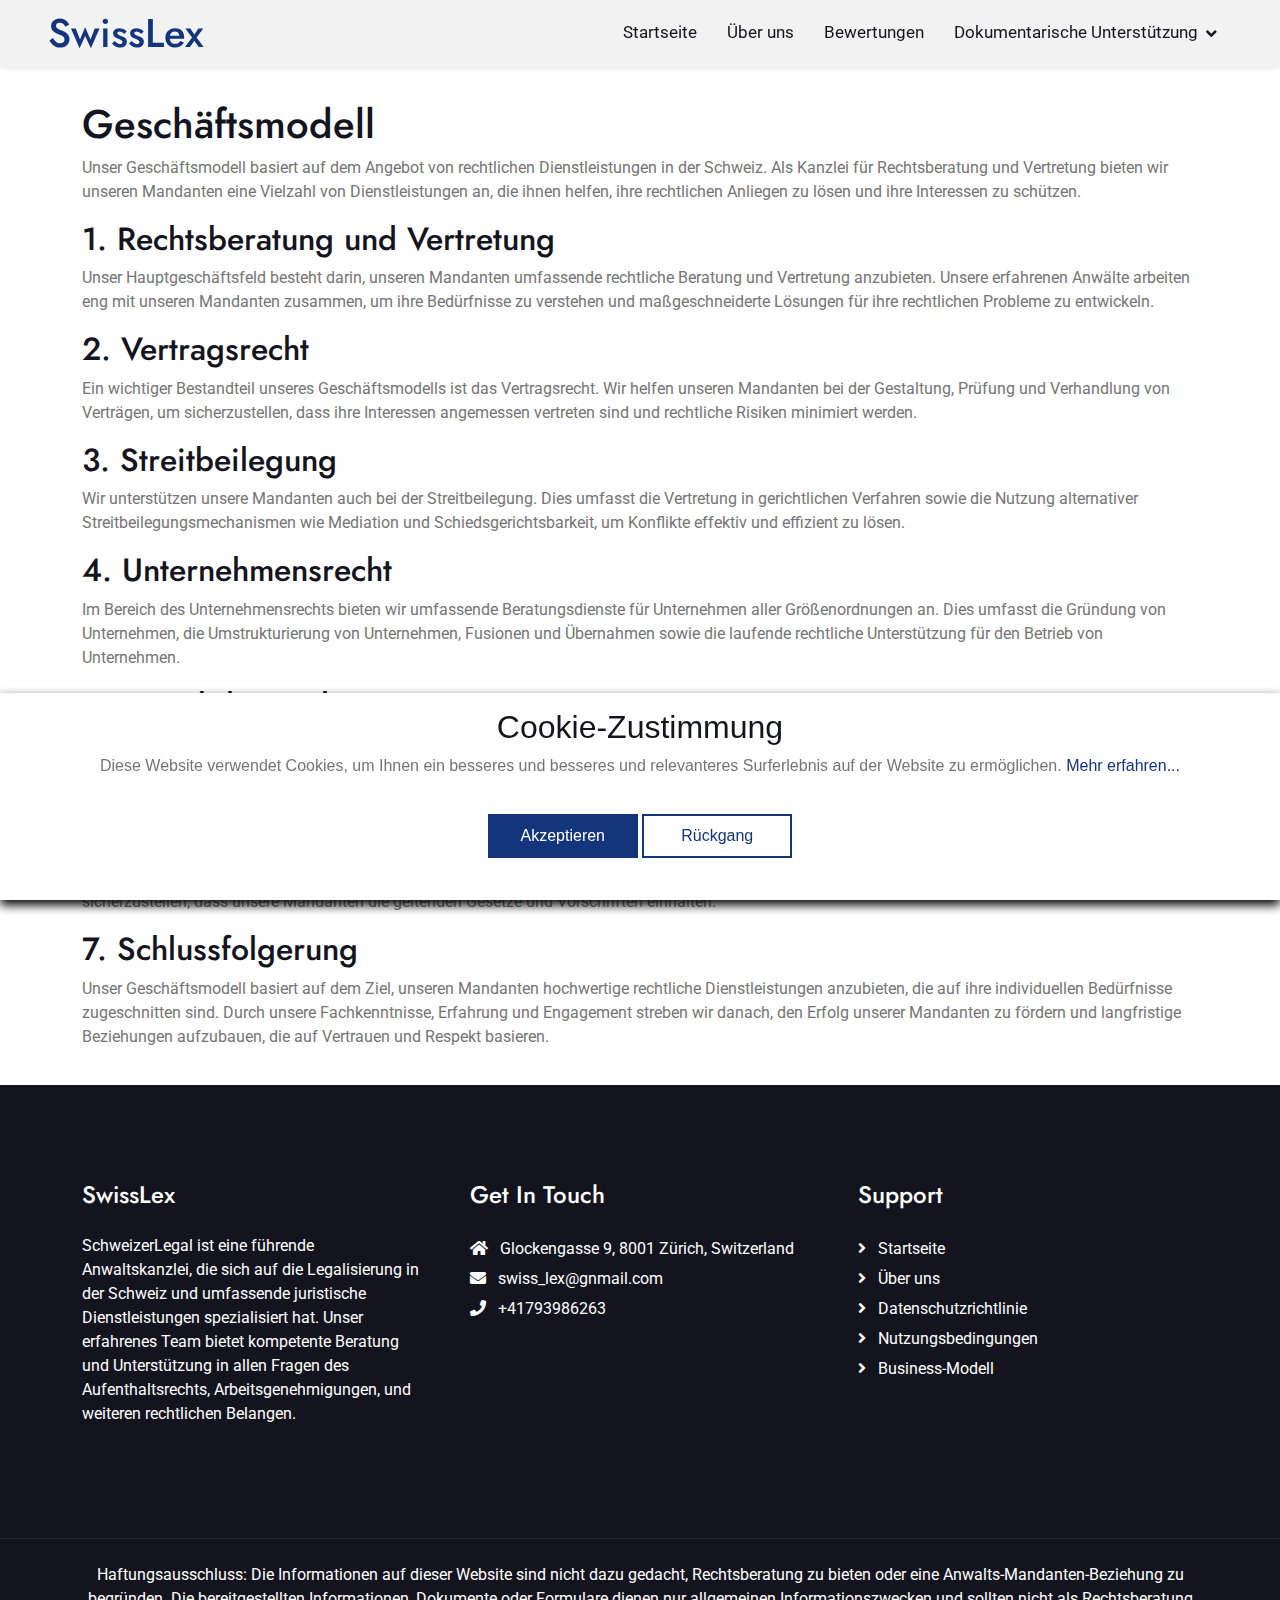
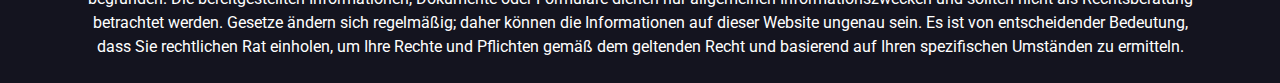
<file: bussines-model.html>
<!DOCTYPE html>
<html lang="en">
    <head>
        <meta charset="utf-8" />
        <title>SwissLex</title>
        <meta content="width=device-width, initial-scale=1.0" name="viewport" />
        <meta content="" name="keywords" />
        <meta content="" name="description" />

        <!-- Google Web Fonts -->
        <link rel="preconnect" href="https://fonts.googleapis.com" />
        <link rel="preconnect" href="https://fonts.gstatic.com" crossorigin />
        <link
            href="https://fonts.googleapis.com/css2?family=Jost:wght@500;600&family=Roboto&display=swap"
            rel="stylesheet"
        />

        <link rel="shortcut icon" href="img/favicon.png" type="image/x-icon" />

        <!-- Icon Font Stylesheet -->
        <link
            rel="stylesheet"
            href="https://use.fontawesome.com/releases/v5.15.4/css/all.css"
        />
        <link
            href="https://cdn.jsdelivr.net/npm/bootstrap-icons@1.4.1/font/bootstrap-icons.css"
            rel="stylesheet"
        />

        <!-- Libraries Stylesheet -->
        <link
            href="lib/owlcarousel/assets/owl.carousel.min.css"
            rel="stylesheet"
        />
        <link href="lib/lightbox/css/lightbox.min.css" rel="stylesheet" />

        <!-- Customized Bootstrap Stylesheet -->
        <link href="css/bootstrap.min.css" rel="stylesheet" />

        <!-- Template Stylesheet -->
        <link href="css/style.css" rel="stylesheet" />
    </head>

    <body>
        <!-- Spinner Start -->
        <div
            id="spinner"
            class="show bg-white position-fixed translate-middle w-100 vh-100 top-50 start-50 d-flex align-items-center justify-content-center"
        >
            <div
                class="spinner-border text-primary"
                style="width: 3rem; height: 3rem"
                role="status"
            >
                <span class="sr-only">Loading...</span>
            </div>
        </div>
        <!-- Spinner End -->

        <!-- Navbar & Hero Start -->
        <div class="container-fluid position-relative p-0">
            <nav
                style="position: fixed; background: var(--bs-light)"
                class="navbar navbar-expand-lg navbar-light px-4 px-lg-5 py-3 py-lg-0 sticky-top shadow-sm"
            >
                <a href="index.html" class="navbar-brand p-0">
                    <h1 class="m-0">SwissLex</h1>
                    <!-- <img src="img/logo.png" alt="Logo"> -->
                </a>
                <button
                    class="navbar-toggler"
                    type="button"
                    data-bs-toggle="collapse"
                    data-bs-target="#navbarCollapse"
                >
                    <span class="fa fa-bars"></span>
                </button>
                <div class="collapse navbar-collapse" id="navbarCollapse">
                    <div class="navbar-nav ms-auto py-0">
                        <a href="index.html" class="nav-item nav-link"
                            >Startseite</a
                        >
                        <a href="about.html" class="nav-item nav-link"
                            >Über uns</a
                        >
                        <a href="testimonial.html" class="nav-item nav-link"
                            >Bewertungen</a
                        >
                        <div class="nav-item dropdown">
                            <a
                                href="#"
                                class="nav-link dropdown-toggle"
                                data-bs-toggle="dropdown"
                                >Dokumentarische Unterstützung</a
                            >
                            <div class="dropdown-menu m-0">
                                <a
                                    href="legalization.html"
                                    class="dropdown-item"
                                    >Legalisierung in der Schweiz</a
                                >
                                <a
                                    href="receipt-benefits.html"
                                    class="dropdown-item"
                                    >Erhalt von EU-Leistungen</a
                                >
                                <a
                                    href="consular-services.html"
                                    class="dropdown-item"
                                    >Konsularische Dienstleistungen</a
                                >
                            </div>
                        </div>
                    </div>
                </div>
            </nav>
        </div>
        <!-- Navbar & Hero End -->

        <main>
            <article
                class="container additional-wrapper"
                style="margin-top: 80px"
            >
                <div class="page__content" style="padding: 20px 0px">
                    <h1>Geschäftsmodell</h1>
                    <p>
                        Unser Geschäftsmodell basiert auf dem Angebot von
                        rechtlichen Dienstleistungen in der Schweiz. Als Kanzlei
                        für Rechtsberatung und Vertretung bieten wir unseren
                        Mandanten eine Vielzahl von Dienstleistungen an, die
                        ihnen helfen, ihre rechtlichen Anliegen zu lösen und
                        ihre Interessen zu schützen.
                    </p>

                    <h2>1. Rechtsberatung und Vertretung</h2>
                    <p>
                        Unser Hauptgeschäftsfeld besteht darin, unseren
                        Mandanten umfassende rechtliche Beratung und Vertretung
                        anzubieten. Unsere erfahrenen Anwälte arbeiten eng mit
                        unseren Mandanten zusammen, um ihre Bedürfnisse zu
                        verstehen und maßgeschneiderte Lösungen für ihre
                        rechtlichen Probleme zu entwickeln.
                    </p>

                    <h2>2. Vertragsrecht</h2>
                    <p>
                        Ein wichtiger Bestandteil unseres Geschäftsmodells ist
                        das Vertragsrecht. Wir helfen unseren Mandanten bei der
                        Gestaltung, Prüfung und Verhandlung von Verträgen, um
                        sicherzustellen, dass ihre Interessen angemessen
                        vertreten sind und rechtliche Risiken minimiert werden.
                    </p>

                    <h2>3. Streitbeilegung</h2>
                    <p>
                        Wir unterstützen unsere Mandanten auch bei der
                        Streitbeilegung. Dies umfasst die Vertretung in
                        gerichtlichen Verfahren sowie die Nutzung alternativer
                        Streitbeilegungsmechanismen wie Mediation und
                        Schiedsgerichtsbarkeit, um Konflikte effektiv und
                        effizient zu lösen.
                    </p>

                    <h2>4. Unternehmensrecht</h2>
                    <p>
                        Im Bereich des Unternehmensrechts bieten wir umfassende
                        Beratungsdienste für Unternehmen aller Größenordnungen
                        an. Dies umfasst die Gründung von Unternehmen, die
                        Umstrukturierung von Unternehmen, Fusionen und
                        Übernahmen sowie die laufende rechtliche Unterstützung
                        für den Betrieb von Unternehmen.
                    </p>

                    <h2>5. Immobilienrecht</h2>
                    <p>
                        Das Immobilienrecht ist ein weiterer Schwerpunkt unserer
                        Tätigkeit. Wir beraten unsere Mandanten bei
                        immobilienbezogenen Transaktionen wie dem Kauf, Verkauf
                        und der Vermietung von Immobilien sowie bei der Lösung
                        von immobilienrechtlichen Streitigkeiten.
                    </p>

                    <h2>6. Datenschutz und Compliance</h2>
                    <p>
                        Angesichts der zunehmenden Bedeutung von Datenschutz und
                        Compliance helfen wir unseren Mandanten dabei, die
                        Datenschutzbestimmungen einzuhalten und
                        Compliance-Risiken zu minimieren. Wir bieten
                        Beratungsdienste zur Datenschutz- und
                        Compliance-Strategie sowie Schulungen und Audits an, um
                        sicherzustellen, dass unsere Mandanten die geltenden
                        Gesetze und Vorschriften einhalten.
                    </p>

                    <h2>7. Schlussfolgerung</h2>
                    <p>
                        Unser Geschäftsmodell basiert auf dem Ziel, unseren
                        Mandanten hochwertige rechtliche Dienstleistungen
                        anzubieten, die auf ihre individuellen Bedürfnisse
                        zugeschnitten sind. Durch unsere Fachkenntnisse,
                        Erfahrung und Engagement streben wir danach, den Erfolg
                        unserer Mandanten zu fördern und langfristige
                        Beziehungen aufzubauen, die auf Vertrauen und Respekt
                        basieren.
                    </p>
                </div>
            </article>
        </main>

        <!-- ======= Footer ======= -->
        <!-- Footer Start -->
        <div class="container-fluid footer py-5">
            <div class="container py-5">
                <div class="row g-5">
                    <div class="col-md-6 col-lg-6 col-xl-4">
                        <div class="footer-item d-flex flex-column">
                            <h4 class="mb-4 text-white">SwissLex</h4>
                            <p class="text-white">
                                SchweizerLegal ist eine führende Anwaltskanzlei,
                                die sich auf die Legalisierung in der Schweiz
                                und umfassende juristische Dienstleistungen
                                spezialisiert hat. Unser erfahrenes Team bietet
                                kompetente Beratung und Unterstützung in allen
                                Fragen des Aufenthaltsrechts,
                                Arbeitsgenehmigungen, und weiteren rechtlichen
                                Belangen.
                            </p>
                        </div>
                    </div>
                    <div class="col-md-6 col-lg-6 col-xl-4">
                        <div class="footer-item d-flex flex-column">
                            <h4 class="mb-4 text-white">Get In Touch</h4>
                            <a href=""
                                ><i class="fas fa-home me-2"></i> Glockengasse
                                9, 8001 Zürich, Switzerland</a
                            >
                            <a href=""
                                ><i class="fas fa-envelope me-2"></i>
                                swiss_lex@gnmail.com</a
                            >
                            <a href=""
                                ><i class="fas fa-phone me-2"></i>
                                +41793986263</a
                            >
                        </div>
                    </div>

                    <div class="col-md-6 col-lg-6 col-xl-4">
                        <div class="footer-item d-flex flex-column">
                            <h4 class="mb-4 text-white">Support</h4>

                            <a href="index.html"
                                ><i class="fas fa-angle-right me-2"></i>
                                Startseite</a
                            >
                            <a href="about.html"
                                ><i class="fas fa-angle-right me-2"></i> Über
                                uns</a
                            >
                            <a href="privacy-policy.html"
                                ><i class="fas fa-angle-right me-2"></i>
                                Datenschutzrichtlinie</a
                            >
                            <a href="terms-of-use.html"
                                ><i class="fas fa-angle-right me-2"></i>
                                Nutzungsbedingungen</a
                            >
                            <a href="bussines-model.html"
                                ><i class="fas fa-angle-right me-2"></i>
                                Business-Modell</a
                            >
                        </div>
                    </div>
                </div>
            </div>
        </div>
        <!-- Footer End -->

        <!-- Copyright Start -->
        <div class="container-fluid copyright text-body py-4">
            <div class="container">
                <div class="row g-4 align-items-center">
                    <div
                        class="col-md-12 text-center text-md-end mb-md-0"
                        style="text-align: center !important"
                    >
                        <a class="text-white text-center"
                            >Haftungsausschluss: Die Informationen auf dieser
                            Website sind nicht dazu gedacht, Rechtsberatung zu
                            bieten oder eine Anwalts-Mandanten-Beziehung zu
                            begründen. Die bereitgestellten Informationen,
                            Dokumente oder Formulare dienen nur allgemeinen
                            Informationszwecken und sollten nicht als
                            Rechtsberatung betrachtet werden. Gesetze ändern
                            sich regelmäßig; daher können die Informationen auf
                            dieser Website ungenau sein. Es ist von
                            entscheidender Bedeutung, dass Sie rechtlichen Rat
                            einholen, um Ihre Rechte und Pflichten gemäß dem
                            geltenden Recht und basierend auf Ihren spezifischen
                            Umständen zu ermitteln.</a
                        >
                    </div>
                </div>
            </div>
        </div>
        <!-- Copyright End -->

        <!-- Back to Top -->
        <a
            href="#"
            class="btn btn-primary btn-primary-outline-0 btn-md-square back-to-top"
            ><i class="fa fa-arrow-up"></i
        ></a>

        <!-- Cookie banner -->
        <div class="cookie-wrapper show">
            <div>
                <i class="bx bx-cookie"></i>
                <h2 style="text-align: center">Cookie-Zustimmung</h2>
            </div>

            <div class="data">
                <p>
                    Diese Website verwendet Cookies, um Ihnen ein besseres und
                    besseres und relevanteres Surferlebnis auf der Website zu
                    ermöglichen.
                    <a href="#">Mehr erfahren...</a>
                </p>
            </div>

            <div class="buttons">
                <button class="cookie-button" id="acceptBtn">
                    Akzeptieren
                </button>
                <button class="cookie-button" id="declineBtn">Rückgang</button>
            </div>
        </div>
        <!-- End Cookie banner -->

        <!-- JavaScript Libraries -->
        <script src="https://ajax.googleapis.com/ajax/libs/jquery/3.6.4/jquery.min.js"></script>
        <script src="https://cdn.jsdelivr.net/npm/bootstrap@5.0.0/dist/js/bootstrap.bundle.min.js"></script>
        <script src="lib/easing/easing.min.js"></script>
        <script src="lib/waypoints/waypoints.min.js"></script>
        <script src="lib/owlcarousel/owl.carousel.min.js"></script>
        <script src="lib/lightbox/js/lightbox.min.js"></script>

        <!-- Template Javascript -->
        <script src="js/main.js"></script>
        <script src="js/cookiebanner.js"></script>
        <script src="js/contact-form.js"></script>
    </body>
</html>
</file>
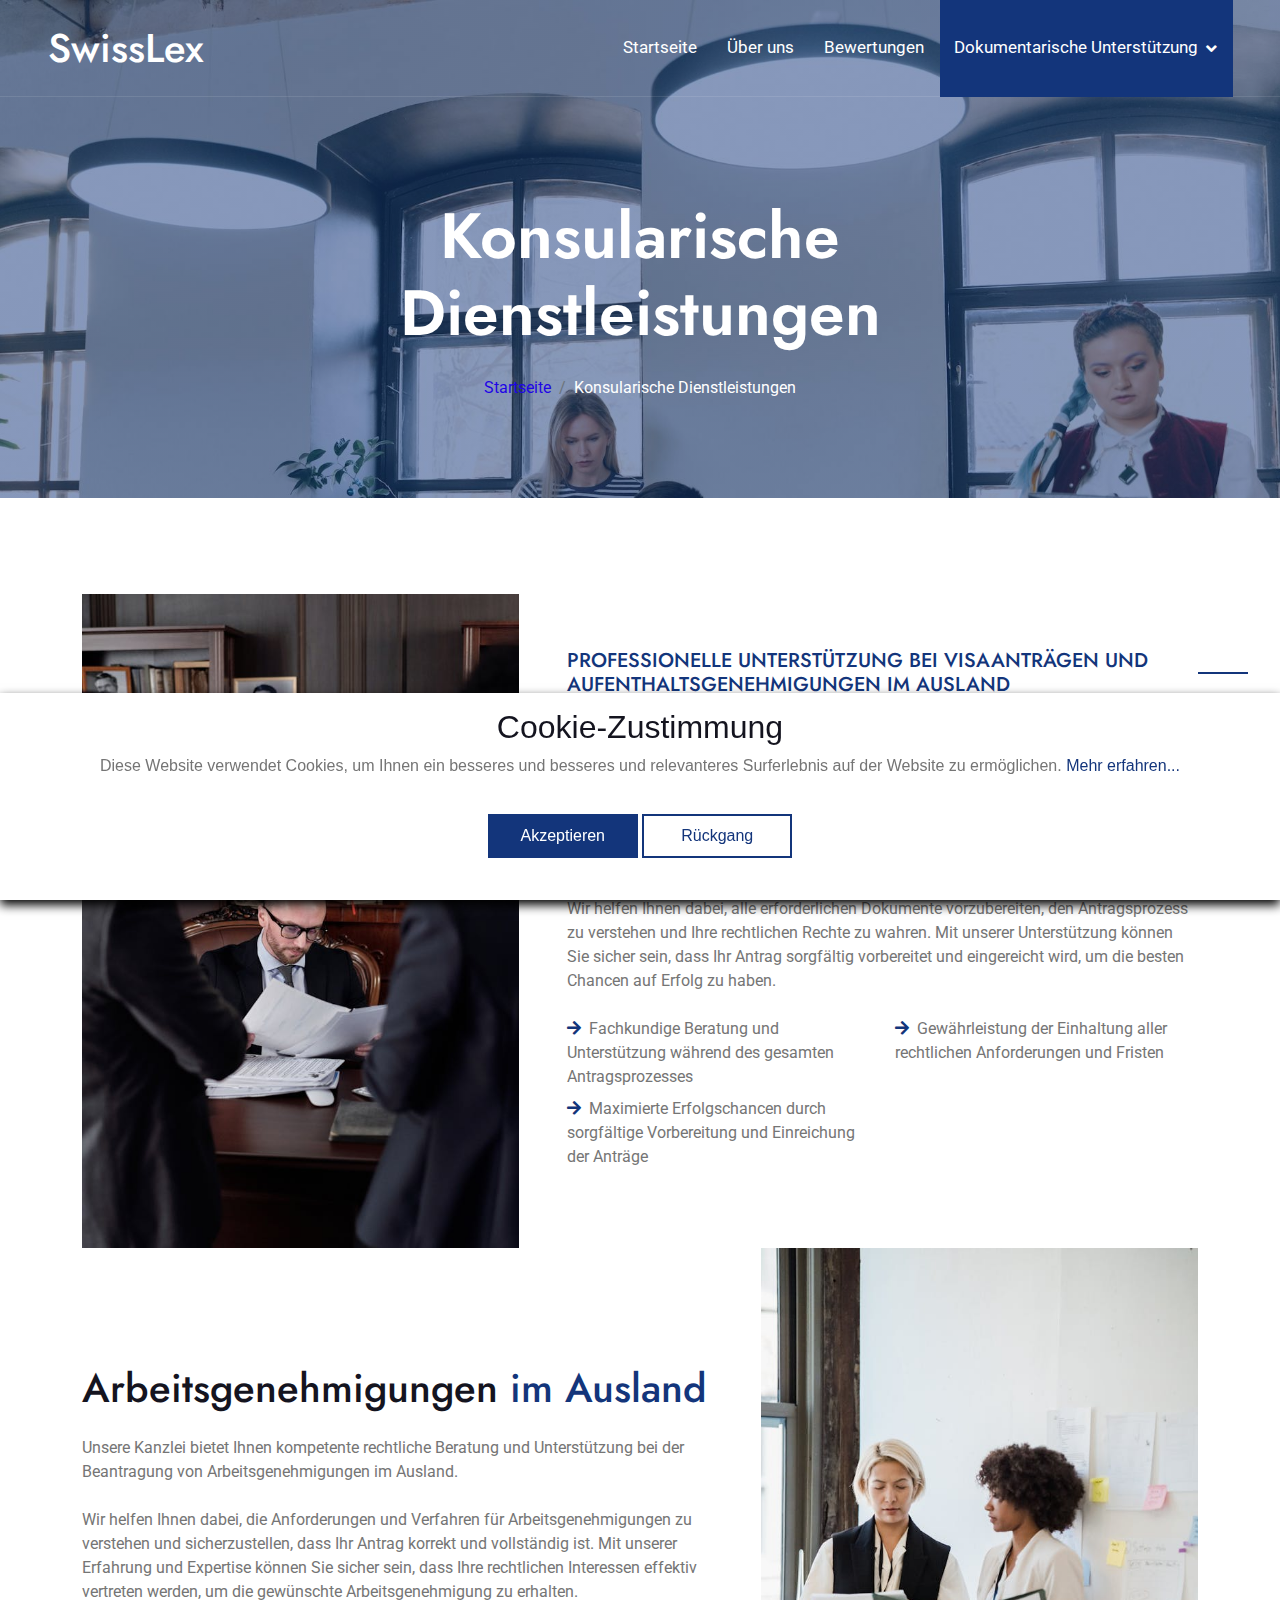
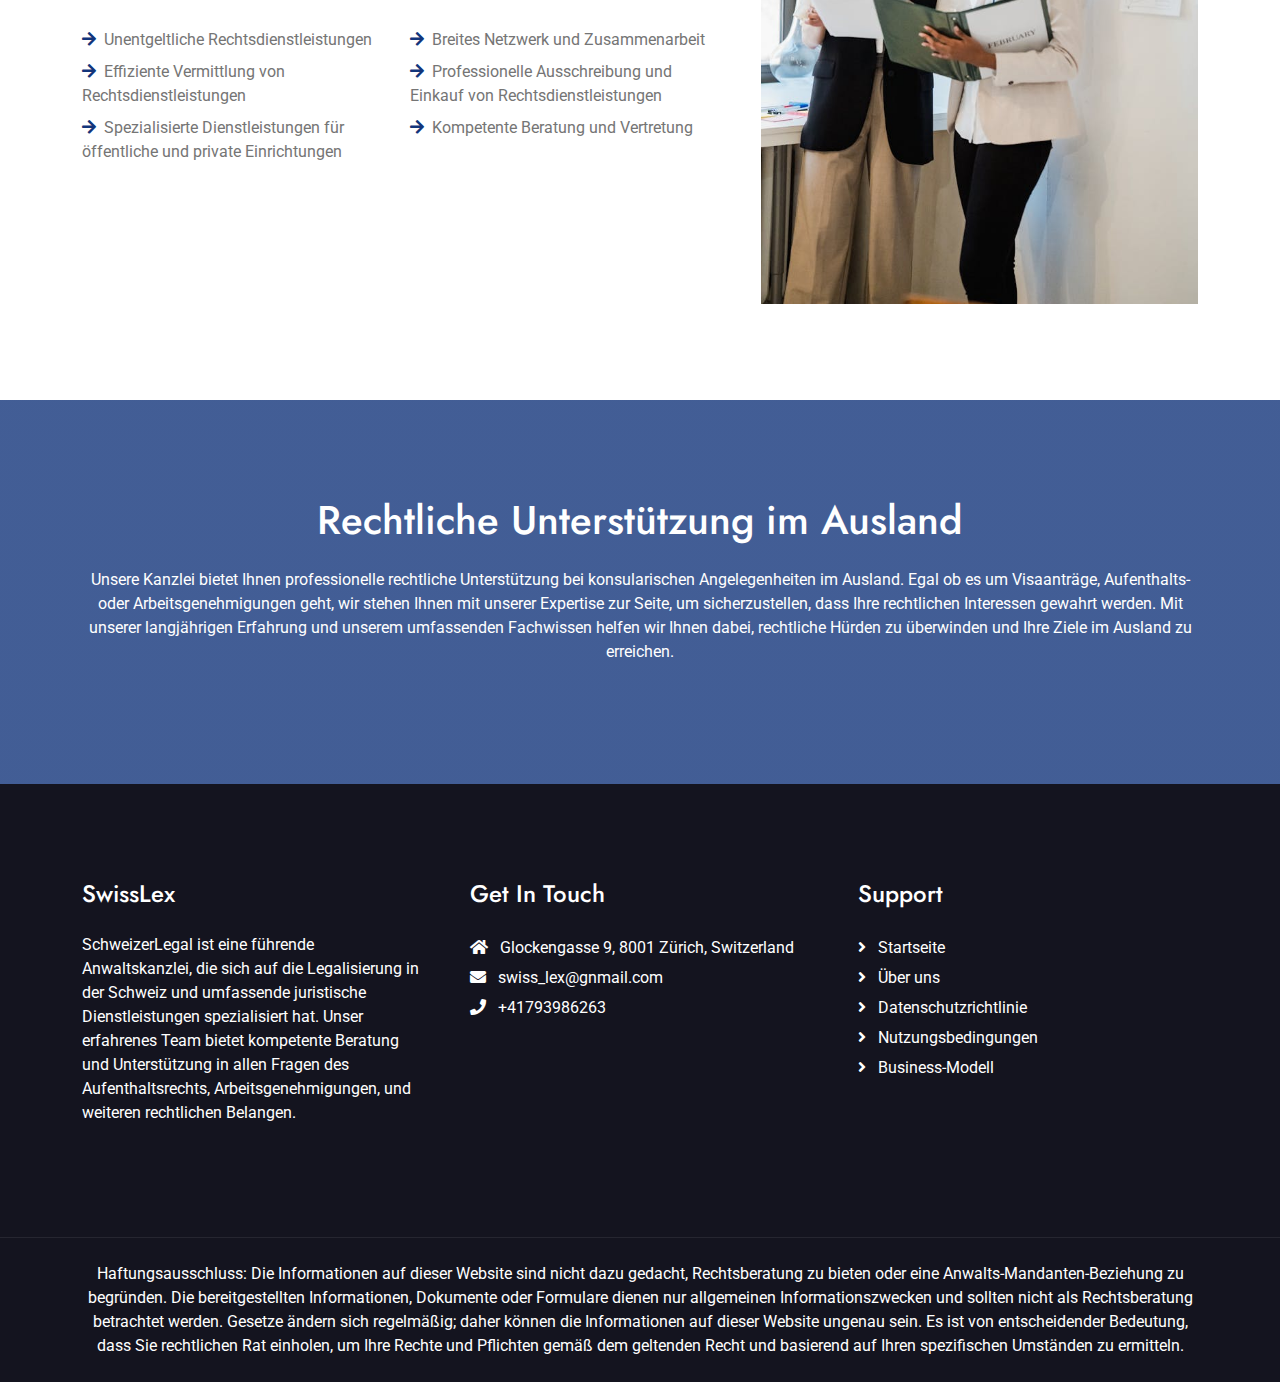
<file: consular-services.html>
<!DOCTYPE html>
<html lang="en">
    <head>
        <meta charset="utf-8" />
        <title>SwissLex</title>
        <meta content="width=device-width, initial-scale=1.0" name="viewport" />
        <meta content="" name="keywords" />
        <meta content="" name="description" />

        <!-- Google Web Fonts -->
        <link rel="preconnect" href="https://fonts.googleapis.com" />
        <link rel="preconnect" href="https://fonts.gstatic.com" crossorigin />
        <link
            href="https://fonts.googleapis.com/css2?family=Jost:wght@500;600&family=Roboto&display=swap"
            rel="stylesheet"
        />

        <link rel="shortcut icon" href="img/favicon.png" type="image/x-icon" />

        <!-- Icon Font Stylesheet -->
        <link
            rel="stylesheet"
            href="https://use.fontawesome.com/releases/v5.15.4/css/all.css"
        />
        <link
            href="https://cdn.jsdelivr.net/npm/bootstrap-icons@1.4.1/font/bootstrap-icons.css"
            rel="stylesheet"
        />

        <!-- Libraries Stylesheet -->
        <link
            href="lib/owlcarousel/assets/owl.carousel.min.css"
            rel="stylesheet"
        />
        <link href="lib/lightbox/css/lightbox.min.css" rel="stylesheet" />

        <!-- Customized Bootstrap Stylesheet -->
        <link href="css/bootstrap.min.css" rel="stylesheet" />

        <!-- Template Stylesheet -->
        <link href="css/style.css" rel="stylesheet" />
    </head>

    <body>
        <!-- Spinner Start -->
        <div
            id="spinner"
            class="show bg-white position-fixed translate-middle w-100 vh-100 top-50 start-50 d-flex align-items-center justify-content-center"
        >
            <div
                class="spinner-border text-primary"
                style="width: 3rem; height: 3rem"
                role="status"
            >
                <span class="sr-only">Loading...</span>
            </div>
        </div>
        <!-- Spinner End -->

        <!-- Navbar & Hero Start -->
        <div class="container-fluid position-relative p-0">
            <nav
                class="navbar navbar-expand-lg navbar-light px-4 px-lg-5 py-3 py-lg-0"
            >
                <a href="index.html" class="navbar-brand p-0">
                    <h1 class="m-0">SwissLex</h1>
                    <!-- <img src="img/logo.png" alt="Logo"> -->
                </a>
                <button
                    class="navbar-toggler"
                    type="button"
                    data-bs-toggle="collapse"
                    data-bs-target="#navbarCollapse"
                >
                    <span class="fa fa-bars"></span>
                </button>
                <div class="collapse navbar-collapse" id="navbarCollapse">
                    <div class="navbar-nav ms-auto py-0">
                        <a href="index.html" class="nav-item nav-link"
                            >Startseite</a
                        >
                        <a href="about.html" class="nav-item nav-link"
                            >Über uns</a
                        >
                        <a href="testimonial.html" class="nav-item nav-link"
                            >Bewertungen</a
                        >
                        <div class="nav-item dropdown">
                            <a
                                href="#"
                                class="nav-link dropdown-toggle active"
                                data-bs-toggle="dropdown"
                                >Dokumentarische Unterstützung</a
                            >
                            <div class="dropdown-menu m-0">
                                <a
                                    href="legalization.html"
                                    class="dropdown-item"
                                    >Legalisierung in der Schweiz</a
                                >
                                <a
                                    href="receipt-benefits.html"
                                    class="dropdown-item"
                                    >Erhalt von EU-Leistungen</a
                                >
                                <a
                                    href="consular-services.html"
                                    class="dropdown-item active"
                                    >Konsularische Dienstleistungen</a
                                >
                            </div>
                        </div>
                    </div>
                </div>
            </nav>
        </div>
        <!-- Navbar & Hero End -->

        <!-- Header Start -->
        <div class="container-fluid bg-breadcrumb">
            <div class="container text-center py-5" style="max-width: 900px">
                <h3 class="text-white display-3 mb-4">
                    Konsularische Dienstleistungen
                </h3>
                <ol class="breadcrumb justify-content-center mb-0">
                    <li class="breadcrumb-item">
                        <a href="index.html">Startseite</a>
                    </li>
                    <li class="breadcrumb-item active text-white">
                        Konsularische Dienstleistungen
                    </li>
                </ol>
            </div>
        </div>
        <!-- Header End -->

        <!-- About Start -->
        <div class="container-fluid about py-5">
            <div class="container py-5">
                <div class="row g-5 align-items-center">
                    <div class="col-lg-5">
                        <div class="h-100">
                            <img
                                src="img/consular-img.jpg"
                                class="img-fluid w-100 h-100"
                                alt=""
                            />
                        </div>
                    </div>
                    <div class="col-lg-7">
                        <h5 class="section-about-title pe-3">
                            Professionelle Unterstützung bei Visaanträgen und
                            Aufenthaltsgenehmigungen im Ausland
                        </h5>
                        <h1 class="mb-4">
                            Visaanträge und
                            <span class="text-primary"
                                >Aufenthaltsgenehmigungen</span
                            >
                        </h1>
                        <p class="mb-4">
                            Unsere Kanzlei bietet Ihnen umfassende rechtliche
                            Unterstützung bei der Beantragung von Visa und
                            Aufenthaltsgenehmigungen im Ausland.
                        </p>
                        <p class="mb-4">
                            Wir helfen Ihnen dabei, alle erforderlichen
                            Dokumente vorzubereiten, den Antragsprozess zu
                            verstehen und Ihre rechtlichen Rechte zu wahren. Mit
                            unserer Unterstützung können Sie sicher sein, dass
                            Ihr Antrag sorgfältig vorbereitet und eingereicht
                            wird, um die besten Chancen auf Erfolg zu haben.
                        </p>
                        <div class="row gy-2 gx-4 mb-4">
                            <div class="col-sm-6">
                                <p class="mb-0">
                                    <i
                                        class="fa fa-arrow-right text-primary me-2"
                                    ></i
                                    >Fachkundige Beratung und Unterstützung
                                    während des gesamten Antragsprozesses
                                </p>
                            </div>
                            <div class="col-sm-6">
                                <p class="mb-0">
                                    <i
                                        class="fa fa-arrow-right text-primary me-2"
                                    ></i
                                    >Gewährleistung der Einhaltung aller
                                    rechtlichen Anforderungen und Fristen
                                </p>
                            </div>
                            <div class="col-sm-6">
                                <p class="mb-0">
                                    <i
                                        class="fa fa-arrow-right text-primary me-2"
                                    ></i
                                    >Maximierte Erfolgschancen durch sorgfältige
                                    Vorbereitung und Einreichung der Anträge
                                </p>
                            </div>
                        </div>
                    </div>
                </div>
                <div
                    style="flex-direction: row-reverse"
                    class="row g-5 align-items-center"
                >
                    <div class="col-lg-5">
                        <div class="h-100">
                            <img
                                src="img/consular-img-1.jpg"
                                class="img-fluid w-100 h-100"
                                alt=""
                            />
                        </div>
                    </div>
                    <div class="col-lg-7">
                        <h1 class="mb-4">
                            Arbeitsgenehmigungen
                            <span class="text-primary">im Ausland</span>
                        </h1>
                        <p class="mb-4">
                            Unsere Kanzlei bietet Ihnen kompetente rechtliche
                            Beratung und Unterstützung bei der Beantragung von
                            Arbeitsgenehmigungen im Ausland.
                        </p>
                        <p class="mb-4">
                            Wir helfen Ihnen dabei, die Anforderungen und
                            Verfahren für Arbeitsgenehmigungen zu verstehen und
                            sicherzustellen, dass Ihr Antrag korrekt und
                            vollständig ist. Mit unserer Erfahrung und Expertise
                            können Sie sicher sein, dass Ihre rechtlichen
                            Interessen effektiv vertreten werden, um die
                            gewünschte Arbeitsgenehmigung zu erhalten.
                        </p>
                        <div class="row gy-2 gx-4 mb-4">
                            <div class="col-sm-6">
                                <p class="mb-0">
                                    <i
                                        class="fa fa-arrow-right text-primary me-2"
                                    ></i
                                    >Unentgeltliche Rechtsdienstleistungen
                                </p>
                            </div>
                            <div class="col-sm-6">
                                <p class="mb-0">
                                    <i
                                        class="fa fa-arrow-right text-primary me-2"
                                    ></i
                                    >Breites Netzwerk und Zusammenarbeit
                                </p>
                            </div>
                            <div class="col-sm-6">
                                <p class="mb-0">
                                    <i
                                        class="fa fa-arrow-right text-primary me-2"
                                    ></i
                                    >Effiziente Vermittlung von
                                    Rechtsdienstleistungen
                                </p>
                            </div>
                            <div class="col-sm-6">
                                <p class="mb-0">
                                    <i
                                        class="fa fa-arrow-right text-primary me-2"
                                    ></i
                                    >Professionelle Ausschreibung und Einkauf
                                    von Rechtsdienstleistungen
                                </p>
                            </div>
                            <div class="col-sm-6">
                                <p class="mb-0">
                                    <i
                                        class="fa fa-arrow-right text-primary me-2"
                                    ></i
                                    >Spezialisierte Dienstleistungen für
                                    öffentliche und private Einrichtungen
                                </p>
                            </div>
                            <div class="col-sm-6">
                                <p class="mb-0">
                                    <i
                                        class="fa fa-arrow-right text-primary me-2"
                                    ></i
                                    >Kompetente Beratung und Vertretung
                                </p>
                            </div>
                        </div>
                    </div>
                </div>
            </div>
        </div>
        <!-- About End -->

        <!-- Tour Booking Start -->
        <div
            class="container-fluid booking py-5"
            style="
                background: linear-gradient(
                    rgba(19, 53, 123, 0.8),
                    rgba(19, 53, 123, 0.8)
                );
            "
        >
            <div class="container py-5">
                <div class="row g-5 align-items-center">
                    <div class="col-lg-12">
                        <h1 class="text-white mb-4 text-center">
                            Rechtliche Unterstützung im Ausland
                        </h1>
                        <p class="text-white mb-4 text-center">
                            Unsere Kanzlei bietet Ihnen professionelle
                            rechtliche Unterstützung bei konsularischen
                            Angelegenheiten im Ausland. Egal ob es um
                            Visaanträge, Aufenthalts- oder Arbeitsgenehmigungen
                            geht, wir stehen Ihnen mit unserer Expertise zur
                            Seite, um sicherzustellen, dass Ihre rechtlichen
                            Interessen gewahrt werden. Mit unserer langjährigen
                            Erfahrung und unserem umfassenden Fachwissen helfen
                            wir Ihnen dabei, rechtliche Hürden zu überwinden und
                            Ihre Ziele im Ausland zu erreichen.
                        </p>
                    </div>
                </div>
            </div>
        </div>
        <!-- Tour Booking End -->

        <!-- Footer Start -->
        <div class="container-fluid footer py-5">
            <div class="container py-5">
                <div class="row g-5">
                    <div class="col-md-6 col-lg-6 col-xl-4">
                        <div class="footer-item d-flex flex-column">
                            <h4 class="mb-4 text-white">SwissLex</h4>
                            <p class="text-white">
                                SchweizerLegal ist eine führende Anwaltskanzlei,
                                die sich auf die Legalisierung in der Schweiz
                                und umfassende juristische Dienstleistungen
                                spezialisiert hat. Unser erfahrenes Team bietet
                                kompetente Beratung und Unterstützung in allen
                                Fragen des Aufenthaltsrechts,
                                Arbeitsgenehmigungen, und weiteren rechtlichen
                                Belangen.
                            </p>
                        </div>
                    </div>
                    <div class="col-md-6 col-lg-6 col-xl-4">
                        <div class="footer-item d-flex flex-column">
                            <h4 class="mb-4 text-white">Get In Touch</h4>
                            <a href=""
                                ><i class="fas fa-home me-2"></i> Glockengasse
                                9, 8001 Zürich, Switzerland</a
                            >
                            <a href=""
                                ><i class="fas fa-envelope me-2"></i>
                                swiss_lex@gnmail.com</a
                            >
                            <a href=""
                                ><i class="fas fa-phone me-2"></i>
                                +41793986263</a
                            >
                        </div>
                    </div>

                    <div class="col-md-6 col-lg-6 col-xl-4">
                        <div class="footer-item d-flex flex-column">
                            <h4 class="mb-4 text-white">Support</h4>

                            <a href="index.html"
                                ><i class="fas fa-angle-right me-2"></i>
                                Startseite</a
                            >
                            <a href="about.html"
                                ><i class="fas fa-angle-right me-2"></i> Über
                                uns</a
                            >
                            <a href="privacy-policy.html"
                                ><i class="fas fa-angle-right me-2"></i>
                                Datenschutzrichtlinie</a
                            >
                            <a href="terms-of-use.html"
                                ><i class="fas fa-angle-right me-2"></i>
                                Nutzungsbedingungen</a
                            >
                            <a href="bussines-model.html"
                                ><i class="fas fa-angle-right me-2"></i>
                                Business-Modell</a
                            >
                        </div>
                    </div>
                </div>
            </div>
        </div>
        <!-- Footer End -->

        <!-- Copyright Start -->
        <div class="container-fluid copyright text-body py-4">
            <div class="container">
                <div class="row g-4 align-items-center">
                    <div
                        class="col-md-12 text-center text-md-end mb-md-0"
                        style="text-align: center !important"
                    >
                        <a class="text-white text-center"
                            >Haftungsausschluss: Die Informationen auf dieser
                            Website sind nicht dazu gedacht, Rechtsberatung zu
                            bieten oder eine Anwalts-Mandanten-Beziehung zu
                            begründen. Die bereitgestellten Informationen,
                            Dokumente oder Formulare dienen nur allgemeinen
                            Informationszwecken und sollten nicht als
                            Rechtsberatung betrachtet werden. Gesetze ändern
                            sich regelmäßig; daher können die Informationen auf
                            dieser Website ungenau sein. Es ist von
                            entscheidender Bedeutung, dass Sie rechtlichen Rat
                            einholen, um Ihre Rechte und Pflichten gemäß dem
                            geltenden Recht und basierend auf Ihren spezifischen
                            Umständen zu ermitteln.</a
                        >
                    </div>
                </div>
            </div>
        </div>
        <!-- Copyright End -->

        <!-- Back to Top -->
        <a
            href="#"
            class="btn btn-primary btn-primary-outline-0 btn-md-square back-to-top"
            ><i class="fa fa-arrow-up"></i
        ></a>

        <!-- Cookie banner -->
        <div class="cookie-wrapper show">
            <div>
                <i class="bx bx-cookie"></i>
                <h2 style="text-align: center">Cookie-Zustimmung</h2>
            </div>

            <div class="data">
                <p>
                    Diese Website verwendet Cookies, um Ihnen ein besseres und
                    besseres und relevanteres Surferlebnis auf der Website zu
                    ermöglichen.
                    <a href="#">Mehr erfahren...</a>
                </p>
            </div>

            <div class="buttons">
                <button class="cookie-button" id="acceptBtn">
                    Akzeptieren
                </button>
                <button class="cookie-button" id="declineBtn">Rückgang</button>
            </div>
        </div>
        <!-- End Cookie banner -->

        <!-- JavaScript Libraries -->
        <script src="https://ajax.googleapis.com/ajax/libs/jquery/3.6.4/jquery.min.js"></script>
        <script src="https://cdn.jsdelivr.net/npm/bootstrap@5.0.0/dist/js/bootstrap.bundle.min.js"></script>
        <script src="lib/easing/easing.min.js"></script>
        <script src="lib/waypoints/waypoints.min.js"></script>
        <script src="lib/owlcarousel/owl.carousel.min.js"></script>
        <script src="lib/lightbox/js/lightbox.min.js"></script>

        <!-- Template Javascript -->
        <script src="js/main.js"></script>
        <script src="js/cookiebanner.js"></script>
        <script src="js/contact-form.js"></script>
    </body>
</html>
</file>
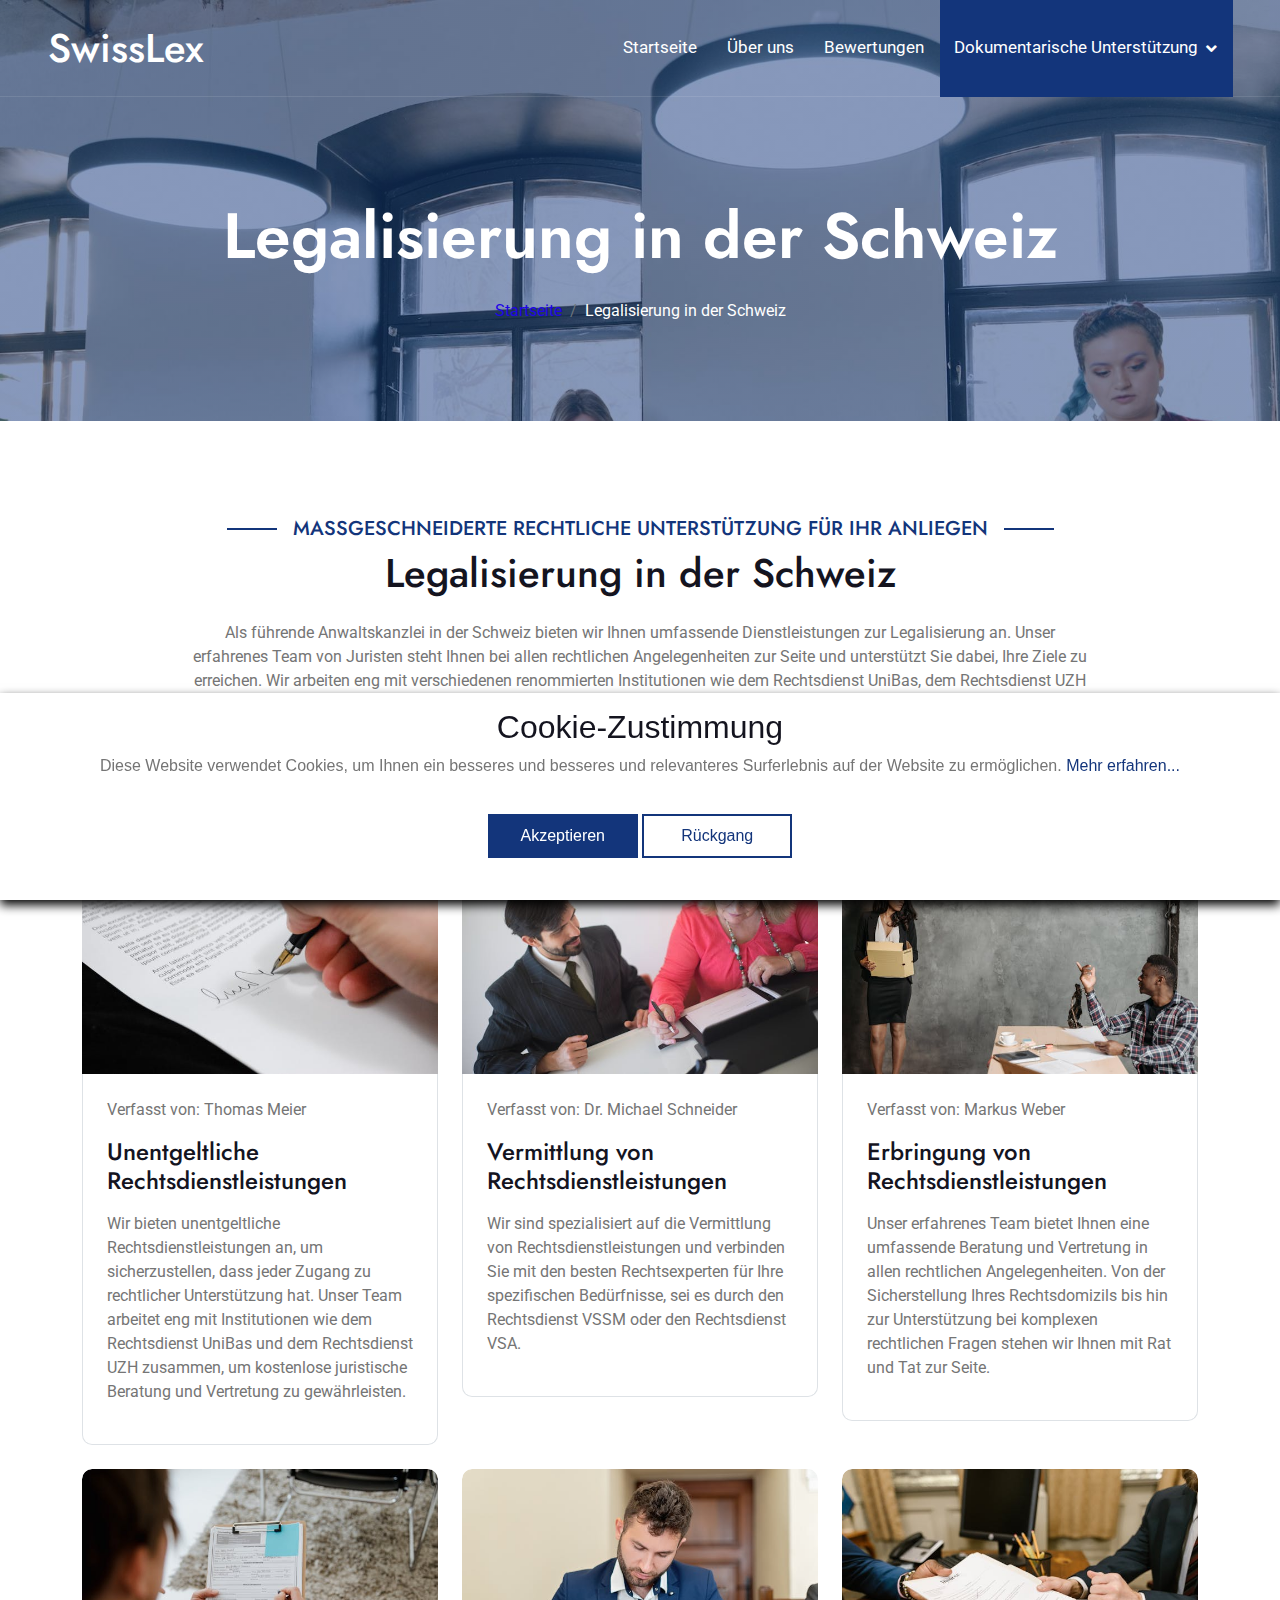
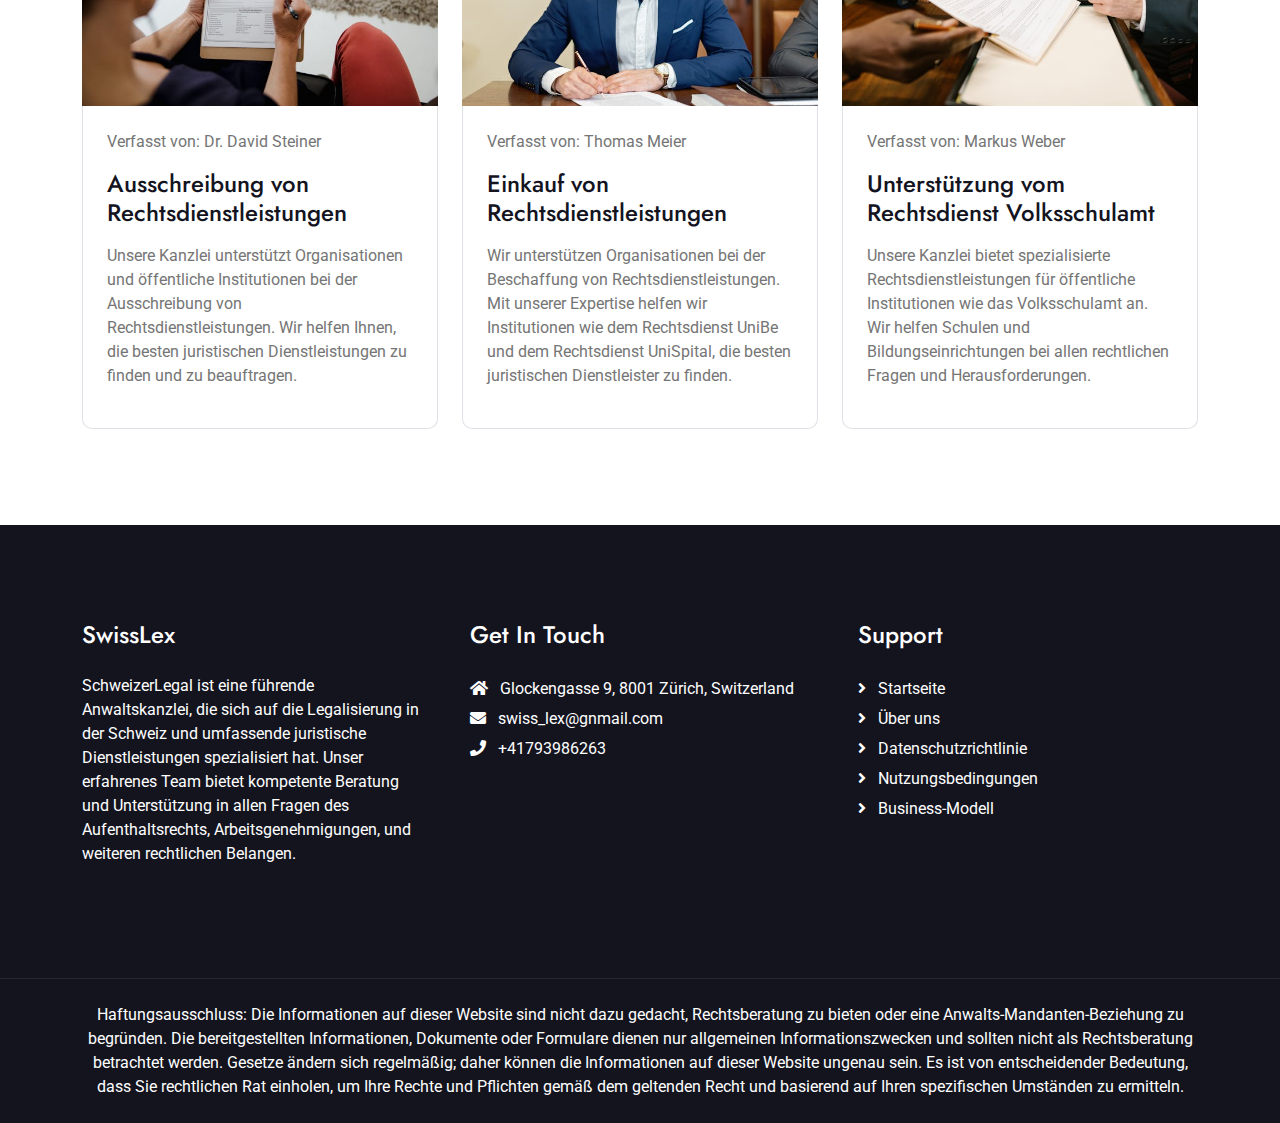
<file: legalization.html>
<!DOCTYPE html>
<html lang="en">
    <head>
        <meta charset="utf-8" />
        <title>SwissLex</title>
        <meta content="width=device-width, initial-scale=1.0" name="viewport" />
        <meta content="" name="keywords" />
        <meta content="" name="description" />

        <!-- Google Web Fonts -->
        <link rel="preconnect" href="https://fonts.googleapis.com" />
        <link rel="preconnect" href="https://fonts.gstatic.com" crossorigin />
        <link
            href="https://fonts.googleapis.com/css2?family=Jost:wght@500;600&family=Roboto&display=swap"
            rel="stylesheet"
        />

        <link rel="shortcut icon" href="img/favicon.png" type="image/x-icon" />

        <!-- Icon Font Stylesheet -->
        <link
            rel="stylesheet"
            href="https://use.fontawesome.com/releases/v5.15.4/css/all.css"
        />
        <link
            href="https://cdn.jsdelivr.net/npm/bootstrap-icons@1.4.1/font/bootstrap-icons.css"
            rel="stylesheet"
        />

        <!-- Libraries Stylesheet -->
        <link
            href="lib/owlcarousel/assets/owl.carousel.min.css"
            rel="stylesheet"
        />
        <link href="lib/lightbox/css/lightbox.min.css" rel="stylesheet" />

        <!-- Customized Bootstrap Stylesheet -->
        <link href="css/bootstrap.min.css" rel="stylesheet" />

        <!-- Template Stylesheet -->
        <link href="css/style.css" rel="stylesheet" />
    </head>

    <body>
        <!-- Spinner Start -->
        <div
            id="spinner"
            class="show bg-white position-fixed translate-middle w-100 vh-100 top-50 start-50 d-flex align-items-center justify-content-center"
        >
            <div
                class="spinner-border text-primary"
                style="width: 3rem; height: 3rem"
                role="status"
            >
                <span class="sr-only">Loading...</span>
            </div>
        </div>
        <!-- Spinner End -->

        <!-- Navbar & Hero Start -->
        <div class="container-fluid position-relative p-0">
            <nav
                class="navbar navbar-expand-lg navbar-light px-4 px-lg-5 py-3 py-lg-0"
            >
                <a href="index.html" class="navbar-brand p-0">
                    <h1 class="m-0">SwissLex</h1>
                    <!-- <img src="img/logo.png" alt="Logo"> -->
                </a>
                <button
                    class="navbar-toggler"
                    type="button"
                    data-bs-toggle="collapse"
                    data-bs-target="#navbarCollapse"
                >
                    <span class="fa fa-bars"></span>
                </button>
                <div class="collapse navbar-collapse" id="navbarCollapse">
                    <div class="navbar-nav ms-auto py-0">
                        <a href="index.html" class="nav-item nav-link"
                            >Startseite</a
                        >
                        <a href="about.html" class="nav-item nav-link"
                            >Über uns</a
                        >
                        <a href="testimonial.html" class="nav-item nav-link"
                            >Bewertungen</a
                        >
                        <div class="nav-item dropdown">
                            <a
                                href="#"
                                class="nav-link dropdown-toggle active"
                                data-bs-toggle="dropdown"
                                >Dokumentarische Unterstützung</a
                            >
                            <div class="dropdown-menu m-0">
                                <a
                                    href="legalization.html"
                                    class="dropdown-item active"
                                    >Legalisierung in der Schweiz</a
                                >
                                <a
                                    href="receipt-benefits.html"
                                    class="dropdown-item"
                                    >Erhalt von EU-Leistungen</a
                                >
                                <a
                                    href="consular-services.html"
                                    class="dropdown-item"
                                    >Konsularische Dienstleistungen</a
                                >
                            </div>
                        </div>
                    </div>
                </div>
            </nav>
        </div>
        <!-- Navbar & Hero End -->

        <!-- Header Start -->
        <div class="container-fluid bg-breadcrumb">
            <div class="container text-center py-5" style="max-width: 900px">
                <h3 class="text-white display-3 mb-4">
                    Legalisierung in der Schweiz
                </h3>
                <ol class="breadcrumb justify-content-center mb-0">
                    <li class="breadcrumb-item">
                        <a href="index.html">Startseite</a>
                    </li>
                    <li class="breadcrumb-item active text-white">
                        Legalisierung in der Schweiz
                    </li>
                </ol>
            </div>
        </div>
        <!-- Header End -->

        <!-- Blog Start -->
        <div class="container-fluid blog py-5">
            <div class="container py-5">
                <div class="mx-auto text-center mb-5" style="max-width: 900px">
                    <h5 class="section-title px-3">
                        Maßgeschneiderte rechtliche Unterstützung für Ihr
                        Anliegen
                    </h5>
                    <h1 class="mb-4">Legalisierung in der Schweiz</h1>
                    <p class="mb-0">
                        Als führende Anwaltskanzlei in der Schweiz bieten wir
                        Ihnen umfassende Dienstleistungen zur Legalisierung an.
                        Unser erfahrenes Team von Juristen steht Ihnen bei allen
                        rechtlichen Angelegenheiten zur Seite und unterstützt
                        Sie dabei, Ihre Ziele zu erreichen. Wir arbeiten eng mit
                        verschiedenen renommierten Institutionen wie dem
                        Rechtsdienst UniBas, dem Rechtsdienst UZH und dem
                        Rechtsdienst Uri zusammen, um Ihnen eine professionelle
                        und zuverlässige Beratung und Vertretung zu bieten. Egal
                        ob es um unentgeltliche Rechtsdienstleistungen, die
                        Vermittlung von Rechtsdienstleistungen oder die
                        Ausschreibung und den Einkauf von Rechtsdienstleistungen
                        geht - wir sind Ihr vertrauenswürdiger Partner für alle
                        rechtlichen Angelegenheiten in der Schweiz.
                    </p>
                </div>
                <div class="row g-4 justify-content-center">
                    <div class="col-lg-4 col-md-6">
                        <div class="blog-item">
                            <div class="blog-img">
                                <div class="blog-img-inner">
                                    <img
                                        class="img-fluid w-100 rounded-top"
                                        src="img/blog-1.jpg"
                                        alt="Image"
                                    />
                                </div>
                            </div>
                            <div
                                class="blog-content border border-top-0 rounded-bottom p-4"
                            >
                                <p class="mb-3">Verfasst von: Thomas Meier</p>
                                <a href="#" class="h4"
                                    >Unentgeltliche Rechtsdienstleistungen</a
                                >
                                <p class="my-3">
                                    Wir bieten unentgeltliche
                                    Rechtsdienstleistungen an, um
                                    sicherzustellen, dass jeder Zugang zu
                                    rechtlicher Unterstützung hat. Unser Team
                                    arbeitet eng mit Institutionen wie dem
                                    Rechtsdienst UniBas und dem Rechtsdienst UZH
                                    zusammen, um kostenlose juristische Beratung
                                    und Vertretung zu gewährleisten.
                                </p>
                            </div>
                        </div>
                    </div>
                    <div class="col-lg-4 col-md-6">
                        <div class="blog-item">
                            <div class="blog-img">
                                <div class="blog-img-inner">
                                    <img
                                        class="img-fluid w-100 rounded-top"
                                        src="img/blog-2.jpg"
                                        alt="Image"
                                    />
                                </div>
                            </div>
                            <div
                                class="blog-content border border-top-0 rounded-bottom p-4"
                            >
                                <p class="mb-3">
                                    Verfasst von: Dr. Michael Schneider
                                </p>
                                <a href="#" class="h4"
                                    >Vermittlung von Rechtsdienstleistungen</a
                                >
                                <p class="my-3">
                                    Wir sind spezialisiert auf die Vermittlung
                                    von Rechtsdienstleistungen und verbinden Sie
                                    mit den besten Rechtsexperten für Ihre
                                    spezifischen Bedürfnisse, sei es durch den
                                    Rechtsdienst VSSM oder den Rechtsdienst VSA.
                                </p>
                            </div>
                        </div>
                    </div>
                    <div class="col-lg-4 col-md-6">
                        <div class="blog-item">
                            <div class="blog-img">
                                <div class="blog-img-inner">
                                    <img
                                        class="img-fluid w-100 rounded-top"
                                        src="img/blog-3.jpg"
                                        alt="Image"
                                    />
                                </div>
                            </div>
                            <div
                                class="blog-content border border-top-0 rounded-bottom p-4"
                            >
                                <p class="mb-3">Verfasst von: Markus Weber</p>
                                <a href="#" class="h4"
                                    >Erbringung von Rechtsdienstleistungen</a
                                >
                                <p class="my-3">
                                    Unser erfahrenes Team bietet Ihnen eine
                                    umfassende Beratung und Vertretung in allen
                                    rechtlichen Angelegenheiten. Von der
                                    Sicherstellung Ihres Rechtsdomizils bis hin
                                    zur Unterstützung bei komplexen rechtlichen
                                    Fragen stehen wir Ihnen mit Rat und Tat zur
                                    Seite.
                                </p>
                            </div>
                        </div>
                    </div>
                    <div class="col-lg-4 col-md-6">
                        <div class="blog-item">
                            <div class="blog-img">
                                <div class="blog-img-inner">
                                    <img
                                        class="img-fluid w-100 rounded-top"
                                        src="img/blog-4.jpg"
                                        alt="Image"
                                    />
                                </div>
                            </div>
                            <div
                                class="blog-content border border-top-0 rounded-bottom p-4"
                            >
                                <p class="mb-3">
                                    Verfasst von: Dr. David Steiner
                                </p>
                                <a href="#" class="h4"
                                    >Ausschreibung von Rechtsdienstleistungen</a
                                >
                                <p class="my-3">
                                    Unsere Kanzlei unterstützt Organisationen
                                    und öffentliche Institutionen bei der
                                    Ausschreibung von Rechtsdienstleistungen.
                                    Wir helfen Ihnen, die besten juristischen
                                    Dienstleistungen zu finden und zu
                                    beauftragen.
                                </p>
                            </div>
                        </div>
                    </div>
                    <div class="col-lg-4 col-md-6">
                        <div class="blog-item">
                            <div class="blog-img">
                                <div class="blog-img-inner">
                                    <img
                                        class="img-fluid w-100 rounded-top"
                                        src="img/blog-5.jpg"
                                        alt="Image"
                                    />
                                </div>
                            </div>
                            <div
                                class="blog-content border border-top-0 rounded-bottom p-4"
                            >
                                <p class="mb-3">Verfasst von: Thomas Meier</p>
                                <a href="#" class="h4"
                                    >Einkauf von Rechtsdienstleistungen</a
                                >
                                <p class="my-3">
                                    Wir unterstützen Organisationen bei der
                                    Beschaffung von Rechtsdienstleistungen. Mit
                                    unserer Expertise helfen wir Institutionen
                                    wie dem Rechtsdienst UniBe und dem
                                    Rechtsdienst UniSpital, die besten
                                    juristischen Dienstleister zu finden.
                                </p>
                            </div>
                        </div>
                    </div>
                    <div class="col-lg-4 col-md-6">
                        <div class="blog-item">
                            <div class="blog-img">
                                <div class="blog-img-inner">
                                    <img
                                        class="img-fluid w-100 rounded-top"
                                        src="img/blog-6.jpg"
                                        alt="Image"
                                    />
                                </div>
                            </div>
                            <div
                                class="blog-content border border-top-0 rounded-bottom p-4"
                            >
                                <p class="mb-3">Verfasst von: Markus Weber</p>
                                <a href="#" class="h4"
                                    >Unterstützung vom Rechtsdienst
                                    Volksschulamt</a
                                >
                                <p class="my-3">
                                    Unsere Kanzlei bietet spezialisierte
                                    Rechtsdienstleistungen für öffentliche
                                    Institutionen wie das Volksschulamt an. Wir
                                    helfen Schulen und Bildungseinrichtungen bei
                                    allen rechtlichen Fragen und
                                    Herausforderungen.
                                </p>
                            </div>
                        </div>
                    </div>
                </div>
            </div>
        </div>
        <!-- Blog End -->

        <!-- Footer Start -->
        <div class="container-fluid footer py-5">
            <div class="container py-5">
                <div class="row g-5">
                    <div class="col-md-6 col-lg-6 col-xl-4">
                        <div class="footer-item d-flex flex-column">
                            <h4 class="mb-4 text-white">SwissLex</h4>
                            <p class="text-white">
                                SchweizerLegal ist eine führende Anwaltskanzlei,
                                die sich auf die Legalisierung in der Schweiz
                                und umfassende juristische Dienstleistungen
                                spezialisiert hat. Unser erfahrenes Team bietet
                                kompetente Beratung und Unterstützung in allen
                                Fragen des Aufenthaltsrechts,
                                Arbeitsgenehmigungen, und weiteren rechtlichen
                                Belangen.
                            </p>
                        </div>
                    </div>
                    <div class="col-md-6 col-lg-6 col-xl-4">
                        <div class="footer-item d-flex flex-column">
                            <h4 class="mb-4 text-white">Get In Touch</h4>
                            <a href=""
                                ><i class="fas fa-home me-2"></i> Glockengasse
                                9, 8001 Zürich, Switzerland</a
                            >
                            <a href=""
                                ><i class="fas fa-envelope me-2"></i>
                                swiss_lex@gnmail.com</a
                            >
                            <a href=""
                                ><i class="fas fa-phone me-2"></i>
                                +41793986263</a
                            >
                        </div>
                    </div>

                    <div class="col-md-6 col-lg-6 col-xl-4">
                        <div class="footer-item d-flex flex-column">
                            <h4 class="mb-4 text-white">Support</h4>

                            <a href="index.html"
                                ><i class="fas fa-angle-right me-2"></i>
                                Startseite</a
                            >
                            <a href="about.html"
                                ><i class="fas fa-angle-right me-2"></i> Über
                                uns</a
                            >
                            <a href="privacy-policy.html"
                                ><i class="fas fa-angle-right me-2"></i>
                                Datenschutzrichtlinie</a
                            >
                            <a href="terms-of-use.html"
                                ><i class="fas fa-angle-right me-2"></i>
                                Nutzungsbedingungen</a
                            >
                            <a href="bussines-model.html"
                                ><i class="fas fa-angle-right me-2"></i>
                                Business-Modell</a
                            >
                        </div>
                    </div>
                </div>
            </div>
        </div>
        <!-- Footer End -->

        <!-- Copyright Start -->
        <div class="container-fluid copyright text-body py-4">
            <div class="container">
                <div class="row g-4 align-items-center">
                    <div
                        class="col-md-12 text-center text-md-end mb-md-0"
                        style="text-align: center !important"
                    >
                        <a class="text-white text-center"
                            >Haftungsausschluss: Die Informationen auf dieser
                            Website sind nicht dazu gedacht, Rechtsberatung zu
                            bieten oder eine Anwalts-Mandanten-Beziehung zu
                            begründen. Die bereitgestellten Informationen,
                            Dokumente oder Formulare dienen nur allgemeinen
                            Informationszwecken und sollten nicht als
                            Rechtsberatung betrachtet werden. Gesetze ändern
                            sich regelmäßig; daher können die Informationen auf
                            dieser Website ungenau sein. Es ist von
                            entscheidender Bedeutung, dass Sie rechtlichen Rat
                            einholen, um Ihre Rechte und Pflichten gemäß dem
                            geltenden Recht und basierend auf Ihren spezifischen
                            Umständen zu ermitteln.</a
                        >
                    </div>
                </div>
            </div>
        </div>
        <!-- Copyright End -->

        <!-- Back to Top -->
        <a
            href="#"
            class="btn btn-primary btn-primary-outline-0 btn-md-square back-to-top"
            ><i class="fa fa-arrow-up"></i
        ></a>

        <!-- Cookie banner -->
        <div class="cookie-wrapper show">
            <div>
                <i class="bx bx-cookie"></i>
                <h2 style="text-align: center">Cookie-Zustimmung</h2>
            </div>

            <div class="data">
                <p>
                    Diese Website verwendet Cookies, um Ihnen ein besseres und
                    besseres und relevanteres Surferlebnis auf der Website zu
                    ermöglichen.
                    <a href="#">Mehr erfahren...</a>
                </p>
            </div>

            <div class="buttons">
                <button class="cookie-button" id="acceptBtn">
                    Akzeptieren
                </button>
                <button class="cookie-button" id="declineBtn">Rückgang</button>
            </div>
        </div>
        <!-- End Cookie banner -->

        <!-- JavaScript Libraries -->
        <script src="https://ajax.googleapis.com/ajax/libs/jquery/3.6.4/jquery.min.js"></script>
        <script src="https://cdn.jsdelivr.net/npm/bootstrap@5.0.0/dist/js/bootstrap.bundle.min.js"></script>
        <script src="lib/easing/easing.min.js"></script>
        <script src="lib/waypoints/waypoints.min.js"></script>
        <script src="lib/owlcarousel/owl.carousel.min.js"></script>
        <script src="lib/lightbox/js/lightbox.min.js"></script>

        <!-- Template Javascript -->
        <script src="js/main.js"></script>
        <script src="js/cookiebanner.js"></script>
        <script src="js/contact-form.js"></script>
    </body>
</html>
</file>
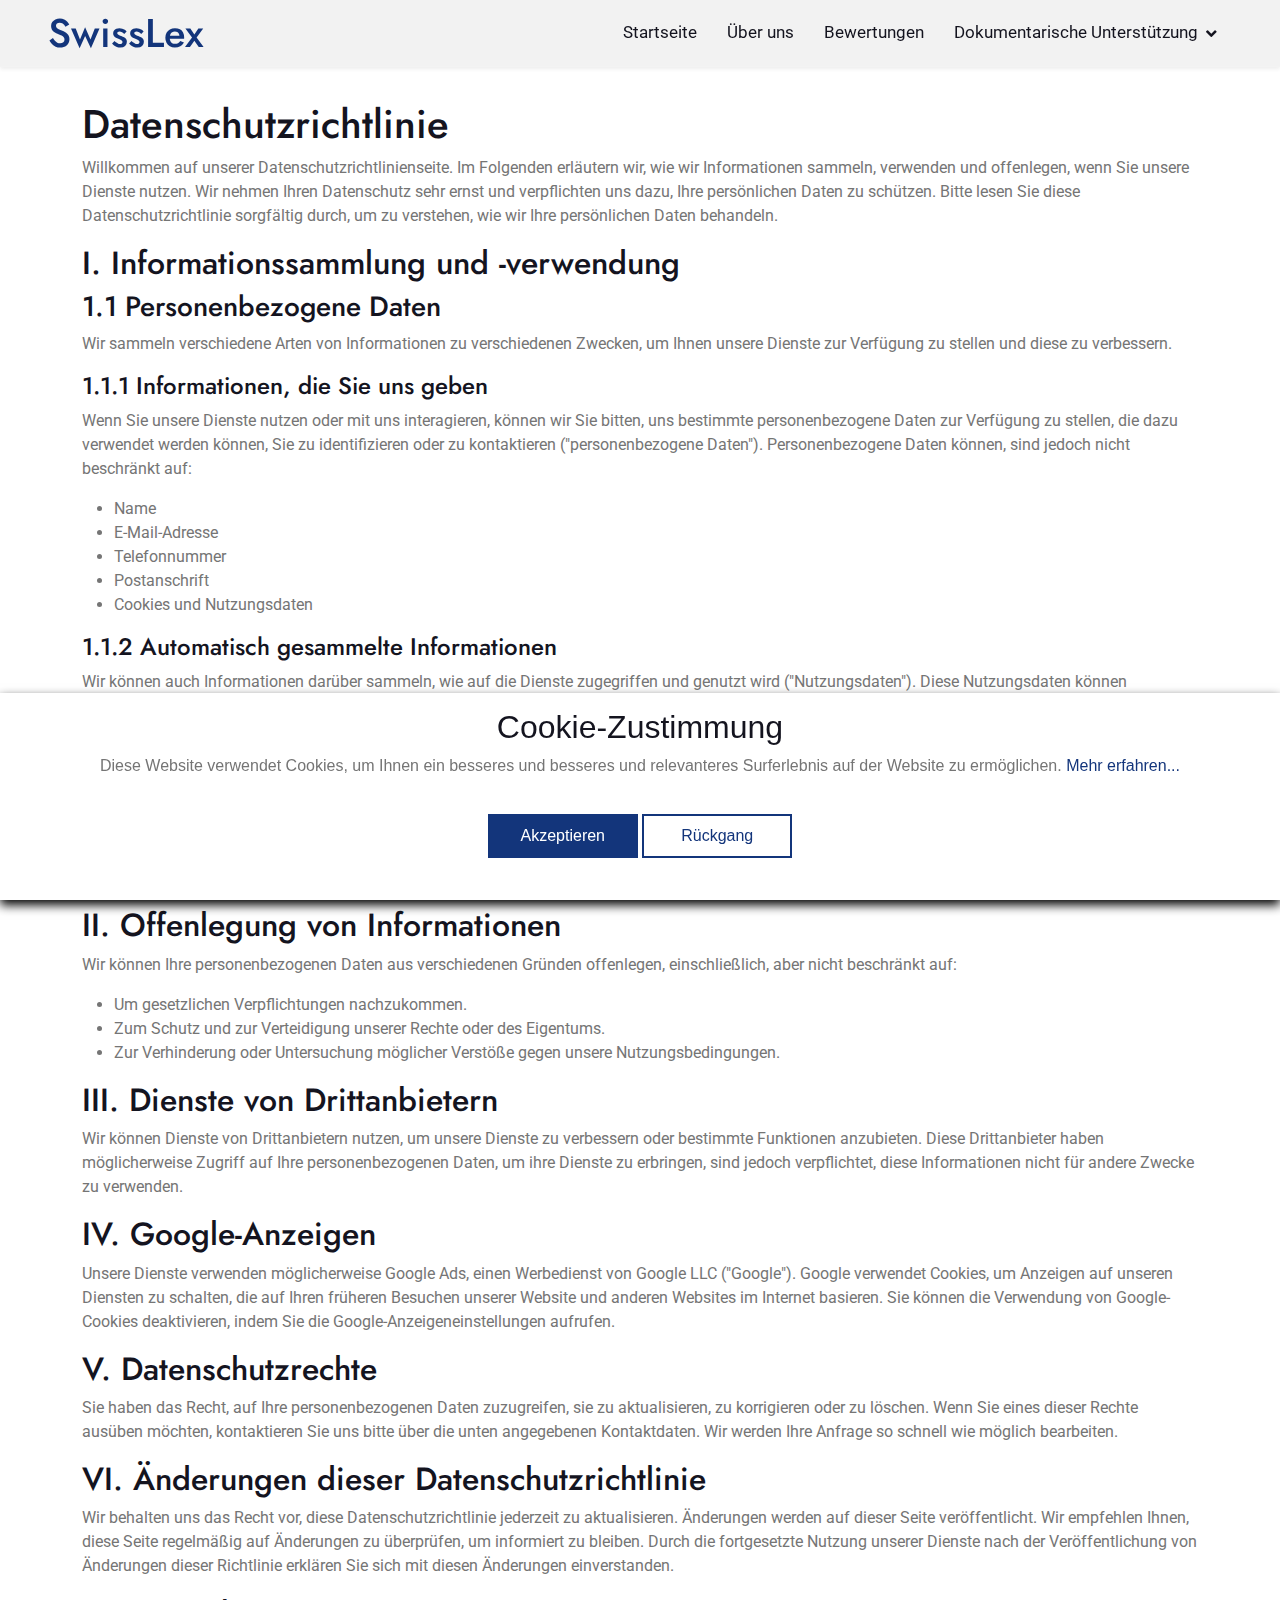
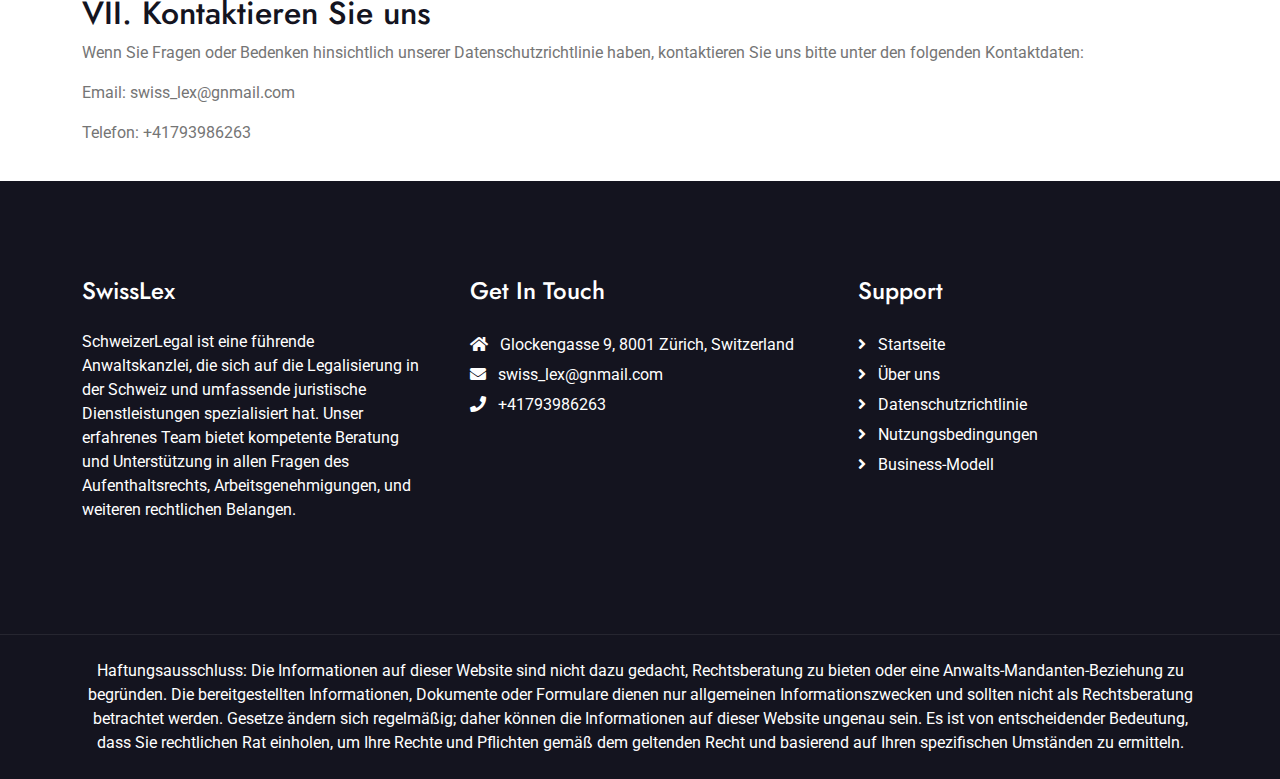
<file: privacy-policy.html>
<!DOCTYPE html>
<html lang="en">
    <head>
        <meta charset="utf-8" />
        <title>SwissLex</title>
        <meta content="width=device-width, initial-scale=1.0" name="viewport" />
        <meta content="" name="keywords" />
        <meta content="" name="description" />

        <!-- Google Web Fonts -->
        <link rel="preconnect" href="https://fonts.googleapis.com" />
        <link rel="preconnect" href="https://fonts.gstatic.com" crossorigin />
        <link
            href="https://fonts.googleapis.com/css2?family=Jost:wght@500;600&family=Roboto&display=swap"
            rel="stylesheet"
        />

        <link rel="shortcut icon" href="img/favicon.png" type="image/x-icon" />

        <!-- Icon Font Stylesheet -->
        <link
            rel="stylesheet"
            href="https://use.fontawesome.com/releases/v5.15.4/css/all.css"
        />
        <link
            href="https://cdn.jsdelivr.net/npm/bootstrap-icons@1.4.1/font/bootstrap-icons.css"
            rel="stylesheet"
        />

        <!-- Libraries Stylesheet -->
        <link
            href="lib/owlcarousel/assets/owl.carousel.min.css"
            rel="stylesheet"
        />
        <link href="lib/lightbox/css/lightbox.min.css" rel="stylesheet" />

        <!-- Customized Bootstrap Stylesheet -->
        <link href="css/bootstrap.min.css" rel="stylesheet" />

        <!-- Template Stylesheet -->
        <link href="css/style.css" rel="stylesheet" />
    </head>

    <body>
        <!-- Spinner Start -->
        <div
            id="spinner"
            class="show bg-white position-fixed translate-middle w-100 vh-100 top-50 start-50 d-flex align-items-center justify-content-center"
        >
            <div
                class="spinner-border text-primary"
                style="width: 3rem; height: 3rem"
                role="status"
            >
                <span class="sr-only">Loading...</span>
            </div>
        </div>
        <!-- Spinner End -->

        <!-- Navbar & Hero Start -->
        <div class="container-fluid position-relative p-0">
            <nav
                style="position: fixed; background: var(--bs-light)"
                class="navbar navbar-expand-lg navbar-light px-4 px-lg-5 py-3 py-lg-0 sticky-top shadow-sm"
            >
                <a href="index.html" class="navbar-brand p-0">
                    <h1 class="m-0">SwissLex</h1>
                    <!-- <img src="img/logo.png" alt="Logo"> -->
                </a>
                <button
                    class="navbar-toggler"
                    type="button"
                    data-bs-toggle="collapse"
                    data-bs-target="#navbarCollapse"
                >
                    <span class="fa fa-bars"></span>
                </button>
                <div class="collapse navbar-collapse" id="navbarCollapse">
                    <div class="navbar-nav ms-auto py-0">
                        <a href="index.html" class="nav-item nav-link"
                            >Startseite</a
                        >
                        <a href="about.html" class="nav-item nav-link"
                            >Über uns</a
                        >
                        <a href="testimonial.html" class="nav-item nav-link"
                            >Bewertungen</a
                        >
                        <div class="nav-item dropdown">
                            <a
                                href="#"
                                class="nav-link dropdown-toggle"
                                data-bs-toggle="dropdown"
                                >Dokumentarische Unterstützung</a
                            >
                            <div class="dropdown-menu m-0">
                                <a
                                    href="legalization.html"
                                    class="dropdown-item"
                                    >Legalisierung in der Schweiz</a
                                >
                                <a
                                    href="receipt-benefits.html"
                                    class="dropdown-item"
                                    >Erhalt von EU-Leistungen</a
                                >
                                <a
                                    href="consular-services.html"
                                    class="dropdown-item"
                                    >Konsularische Dienstleistungen</a
                                >
                            </div>
                        </div>
                    </div>
                </div>
            </nav>
        </div>
        <!-- Navbar & Hero End -->
        <main>
            <article
                class="container additional-wrapper"
                style="margin-top: 80px"
            >
                <div class="page__content" style="padding: 20px 0px">
                    <h1>Datenschutzrichtlinie</h1>
                    <p>
                        Willkommen auf unserer Datenschutzrichtlinienseite. Im
                        Folgenden erläutern wir, wie wir Informationen sammeln,
                        verwenden und offenlegen, wenn Sie unsere Dienste
                        nutzen. Wir nehmen Ihren Datenschutz sehr ernst und
                        verpflichten uns dazu, Ihre persönlichen Daten zu
                        schützen. Bitte lesen Sie diese Datenschutzrichtlinie
                        sorgfältig durch, um zu verstehen, wie wir Ihre
                        persönlichen Daten behandeln.
                    </p>

                    <h2>I. Informationssammlung und -verwendung</h2>
                    <h3>1.1 Personenbezogene Daten</h3>
                    <p>
                        Wir sammeln verschiedene Arten von Informationen zu
                        verschiedenen Zwecken, um Ihnen unsere Dienste zur
                        Verfügung zu stellen und diese zu verbessern.
                    </p>
                    <h4>1.1.1 Informationen, die Sie uns geben</h4>
                    <p>
                        Wenn Sie unsere Dienste nutzen oder mit uns
                        interagieren, können wir Sie bitten, uns bestimmte
                        personenbezogene Daten zur Verfügung zu stellen, die
                        dazu verwendet werden können, Sie zu identifizieren oder
                        zu kontaktieren ("personenbezogene Daten").
                        Personenbezogene Daten können, sind jedoch nicht
                        beschränkt auf:
                    </p>
                    <ul>
                        <li>Name</li>
                        <li>E-Mail-Adresse</li>
                        <li>Telefonnummer</li>
                        <li>Postanschrift</li>
                        <li>Cookies und Nutzungsdaten</li>
                    </ul>

                    <h4>1.1.2 Automatisch gesammelte Informationen</h4>
                    <p>
                        Wir können auch Informationen darüber sammeln, wie auf
                        die Dienste zugegriffen und genutzt wird
                        ("Nutzungsdaten"). Diese Nutzungsdaten können
                        Informationen wie Ihre IP-Adresse, den Browsertyp, die
                        Browserversion, die besuchten Seiten unserer Dienste,
                        die Uhrzeit und das Datum Ihres Besuchs, die auf diesen
                        Seiten verbrachte Zeit und andere Diagnosedaten
                        umfassen.
                    </p>

                    <h4>
                        1.1.3 Verwendung von Cookies und Tracking-Technologien
                    </h4>
                    <p>
                        Wir verwenden Cookies und ähnliche
                        Tracking-Technologien, um Informationen zu sammeln und
                        Ihre Erfahrungen mit unseren Diensten zu verbessern.
                        Cookies sind kleine Dateien, die eine anonyme eindeutige
                        Kennung enthalten und von einem Webserver auf die
                        Festplatte Ihres Computers übertragen werden. Sie können
                        Ihren Browser so einstellen, dass er alle Cookies
                        ablehnt oder anzeigt, wann ein Cookie gesendet wird.
                        Wenn Sie jedoch keine Cookies akzeptieren, können Sie
                        möglicherweise einige Teile unserer Dienste nicht
                        nutzen.
                    </p>

                    <h2>II. Offenlegung von Informationen</h2>
                    <p>
                        Wir können Ihre personenbezogenen Daten aus
                        verschiedenen Gründen offenlegen, einschließlich, aber
                        nicht beschränkt auf:
                    </p>
                    <ul>
                        <li>Um gesetzlichen Verpflichtungen nachzukommen.</li>
                        <li>
                            Zum Schutz und zur Verteidigung unserer Rechte oder
                            des Eigentums.
                        </li>
                        <li>
                            Zur Verhinderung oder Untersuchung möglicher
                            Verstöße gegen unsere Nutzungsbedingungen.
                        </li>
                    </ul>

                    <h2>III. Dienste von Drittanbietern</h2>
                    <p>
                        Wir können Dienste von Drittanbietern nutzen, um unsere
                        Dienste zu verbessern oder bestimmte Funktionen
                        anzubieten. Diese Drittanbieter haben möglicherweise
                        Zugriff auf Ihre personenbezogenen Daten, um ihre
                        Dienste zu erbringen, sind jedoch verpflichtet, diese
                        Informationen nicht für andere Zwecke zu verwenden.
                    </p>

                    <h2>IV. Google-Anzeigen</h2>
                    <p>
                        Unsere Dienste verwenden möglicherweise Google Ads,
                        einen Werbedienst von Google LLC ("Google"). Google
                        verwendet Cookies, um Anzeigen auf unseren Diensten zu
                        schalten, die auf Ihren früheren Besuchen unserer
                        Website und anderen Websites im Internet basieren. Sie
                        können die Verwendung von Google-Cookies deaktivieren,
                        indem Sie die Google-Anzeigeneinstellungen aufrufen.
                    </p>

                    <h2>V. Datenschutzrechte</h2>
                    <p>
                        Sie haben das Recht, auf Ihre personenbezogenen Daten
                        zuzugreifen, sie zu aktualisieren, zu korrigieren oder
                        zu löschen. Wenn Sie eines dieser Rechte ausüben
                        möchten, kontaktieren Sie uns bitte über die unten
                        angegebenen Kontaktdaten. Wir werden Ihre Anfrage so
                        schnell wie möglich bearbeiten.
                    </p>

                    <h2>VI. Änderungen dieser Datenschutzrichtlinie</h2>
                    <p>
                        Wir behalten uns das Recht vor, diese
                        Datenschutzrichtlinie jederzeit zu aktualisieren.
                        Änderungen werden auf dieser Seite veröffentlicht. Wir
                        empfehlen Ihnen, diese Seite regelmäßig auf Änderungen
                        zu überprüfen, um informiert zu bleiben. Durch die
                        fortgesetzte Nutzung unserer Dienste nach der
                        Veröffentlichung von Änderungen dieser Richtlinie
                        erklären Sie sich mit diesen Änderungen einverstanden.
                    </p>

                    <h2>VII. Kontaktieren Sie uns</h2>
                    <p>
                        Wenn Sie Fragen oder Bedenken hinsichtlich unserer
                        Datenschutzrichtlinie haben, kontaktieren Sie uns bitte
                        unter den folgenden Kontaktdaten:
                    </p>
                    <p>Email: swiss_lex@gnmail.com</p>
                    <p>Telefon: +41793986263</p>
                </div>
            </article>
        </main>
        <!-- Footer Start -->
        <div class="container-fluid footer py-5">
            <div class="container py-5">
                <div class="row g-5">
                    <div class="col-md-6 col-lg-6 col-xl-4">
                        <div class="footer-item d-flex flex-column">
                            <h4 class="mb-4 text-white">SwissLex</h4>
                            <p class="text-white">
                                SchweizerLegal ist eine führende Anwaltskanzlei,
                                die sich auf die Legalisierung in der Schweiz
                                und umfassende juristische Dienstleistungen
                                spezialisiert hat. Unser erfahrenes Team bietet
                                kompetente Beratung und Unterstützung in allen
                                Fragen des Aufenthaltsrechts,
                                Arbeitsgenehmigungen, und weiteren rechtlichen
                                Belangen.
                            </p>
                        </div>
                    </div>
                    <div class="col-md-6 col-lg-6 col-xl-4">
                        <div class="footer-item d-flex flex-column">
                            <h4 class="mb-4 text-white">Get In Touch</h4>
                            <a href=""
                                ><i class="fas fa-home me-2"></i> Glockengasse
                                9, 8001 Zürich, Switzerland</a
                            >
                            <a href=""
                                ><i class="fas fa-envelope me-2"></i>
                                swiss_lex@gnmail.com</a
                            >
                            <a href=""
                                ><i class="fas fa-phone me-2"></i>
                                +41793986263</a
                            >
                        </div>
                    </div>

                    <div class="col-md-6 col-lg-6 col-xl-4">
                        <div class="footer-item d-flex flex-column">
                            <h4 class="mb-4 text-white">Support</h4>

                            <a href="index.html"
                                ><i class="fas fa-angle-right me-2"></i>
                                Startseite</a
                            >
                            <a href="about.html"
                                ><i class="fas fa-angle-right me-2"></i> Über
                                uns</a
                            >
                            <a href="privacy-policy.html"
                                ><i class="fas fa-angle-right me-2"></i>
                                Datenschutzrichtlinie</a
                            >
                            <a href="terms-of-use.html"
                                ><i class="fas fa-angle-right me-2"></i>
                                Nutzungsbedingungen</a
                            >
                            <a href="bussines-model.html"
                                ><i class="fas fa-angle-right me-2"></i>
                                Business-Modell</a
                            >
                        </div>
                    </div>
                </div>
            </div>
        </div>
        <!-- Footer End -->

        <!-- Copyright Start -->
        <div class="container-fluid copyright text-body py-4">
            <div class="container">
                <div class="row g-4 align-items-center">
                    <div
                        class="col-md-12 text-center text-md-end mb-md-0"
                        style="text-align: center !important"
                    >
                        <a class="text-white text-center"
                            >Haftungsausschluss: Die Informationen auf dieser
                            Website sind nicht dazu gedacht, Rechtsberatung zu
                            bieten oder eine Anwalts-Mandanten-Beziehung zu
                            begründen. Die bereitgestellten Informationen,
                            Dokumente oder Formulare dienen nur allgemeinen
                            Informationszwecken und sollten nicht als
                            Rechtsberatung betrachtet werden. Gesetze ändern
                            sich regelmäßig; daher können die Informationen auf
                            dieser Website ungenau sein. Es ist von
                            entscheidender Bedeutung, dass Sie rechtlichen Rat
                            einholen, um Ihre Rechte und Pflichten gemäß dem
                            geltenden Recht und basierend auf Ihren spezifischen
                            Umständen zu ermitteln.</a
                        >
                    </div>
                </div>
            </div>
        </div>
        <!-- Copyright End -->

        <!-- Back to Top -->
        <a
            href="#"
            class="btn btn-primary btn-primary-outline-0 btn-md-square back-to-top"
            ><i class="fa fa-arrow-up"></i
        ></a>

        <!-- Cookie banner -->
        <div class="cookie-wrapper show">
            <div>
                <i class="bx bx-cookie"></i>
                <h2 style="text-align: center">Cookie-Zustimmung</h2>
            </div>

            <div class="data">
                <p>
                    Diese Website verwendet Cookies, um Ihnen ein besseres und
                    besseres und relevanteres Surferlebnis auf der Website zu
                    ermöglichen.
                    <a href="#">Mehr erfahren...</a>
                </p>
            </div>

            <div class="buttons">
                <button class="cookie-button" id="acceptBtn">
                    Akzeptieren
                </button>
                <button class="cookie-button" id="declineBtn">Rückgang</button>
            </div>
        </div>
        <!-- End Cookie banner -->

        <!-- JavaScript Libraries -->
        <script src="https://ajax.googleapis.com/ajax/libs/jquery/3.6.4/jquery.min.js"></script>
        <script src="https://cdn.jsdelivr.net/npm/bootstrap@5.0.0/dist/js/bootstrap.bundle.min.js"></script>
        <script src="lib/easing/easing.min.js"></script>
        <script src="lib/waypoints/waypoints.min.js"></script>
        <script src="lib/owlcarousel/owl.carousel.min.js"></script>
        <script src="lib/lightbox/js/lightbox.min.js"></script>

        <!-- Template Javascript -->
        <script src="js/main.js"></script>
        <script src="js/cookiebanner.js"></script>
        <script src="js/contact-form.js"></script>
    </body>
</html>
</file>
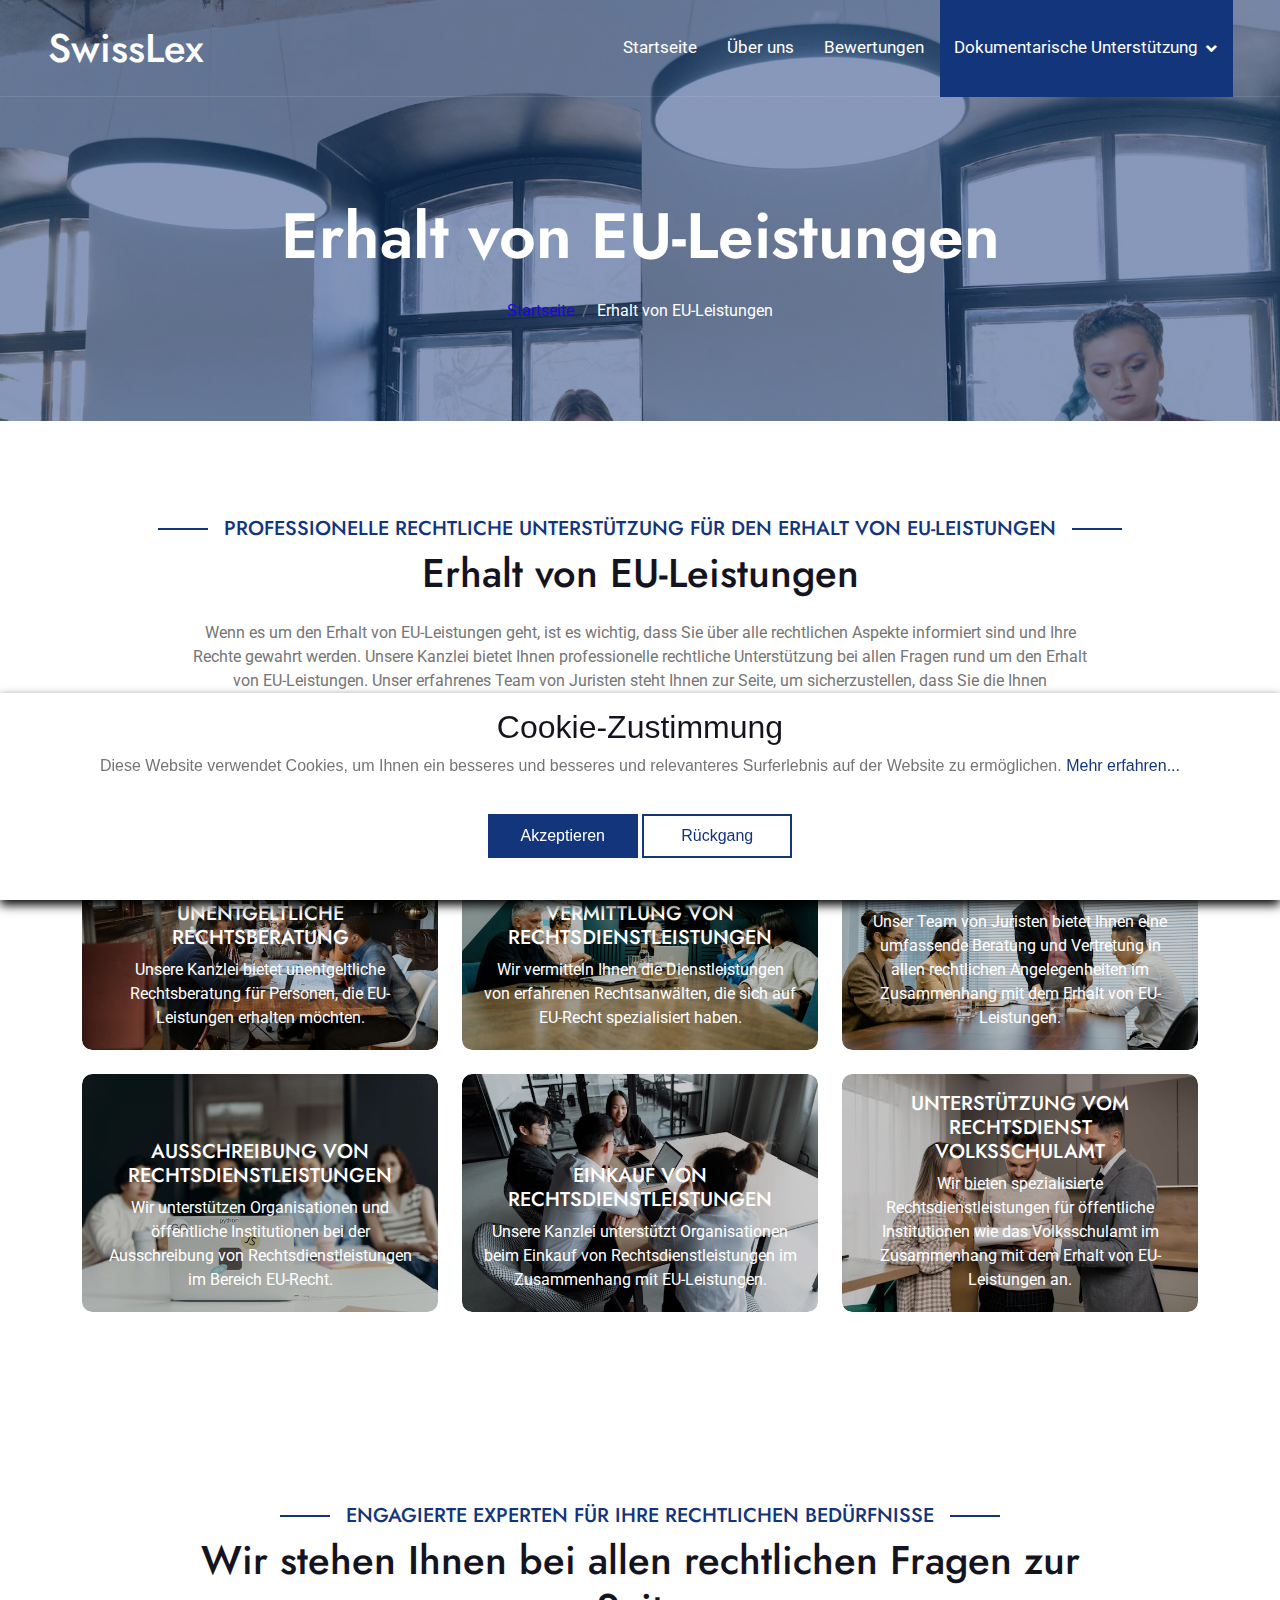
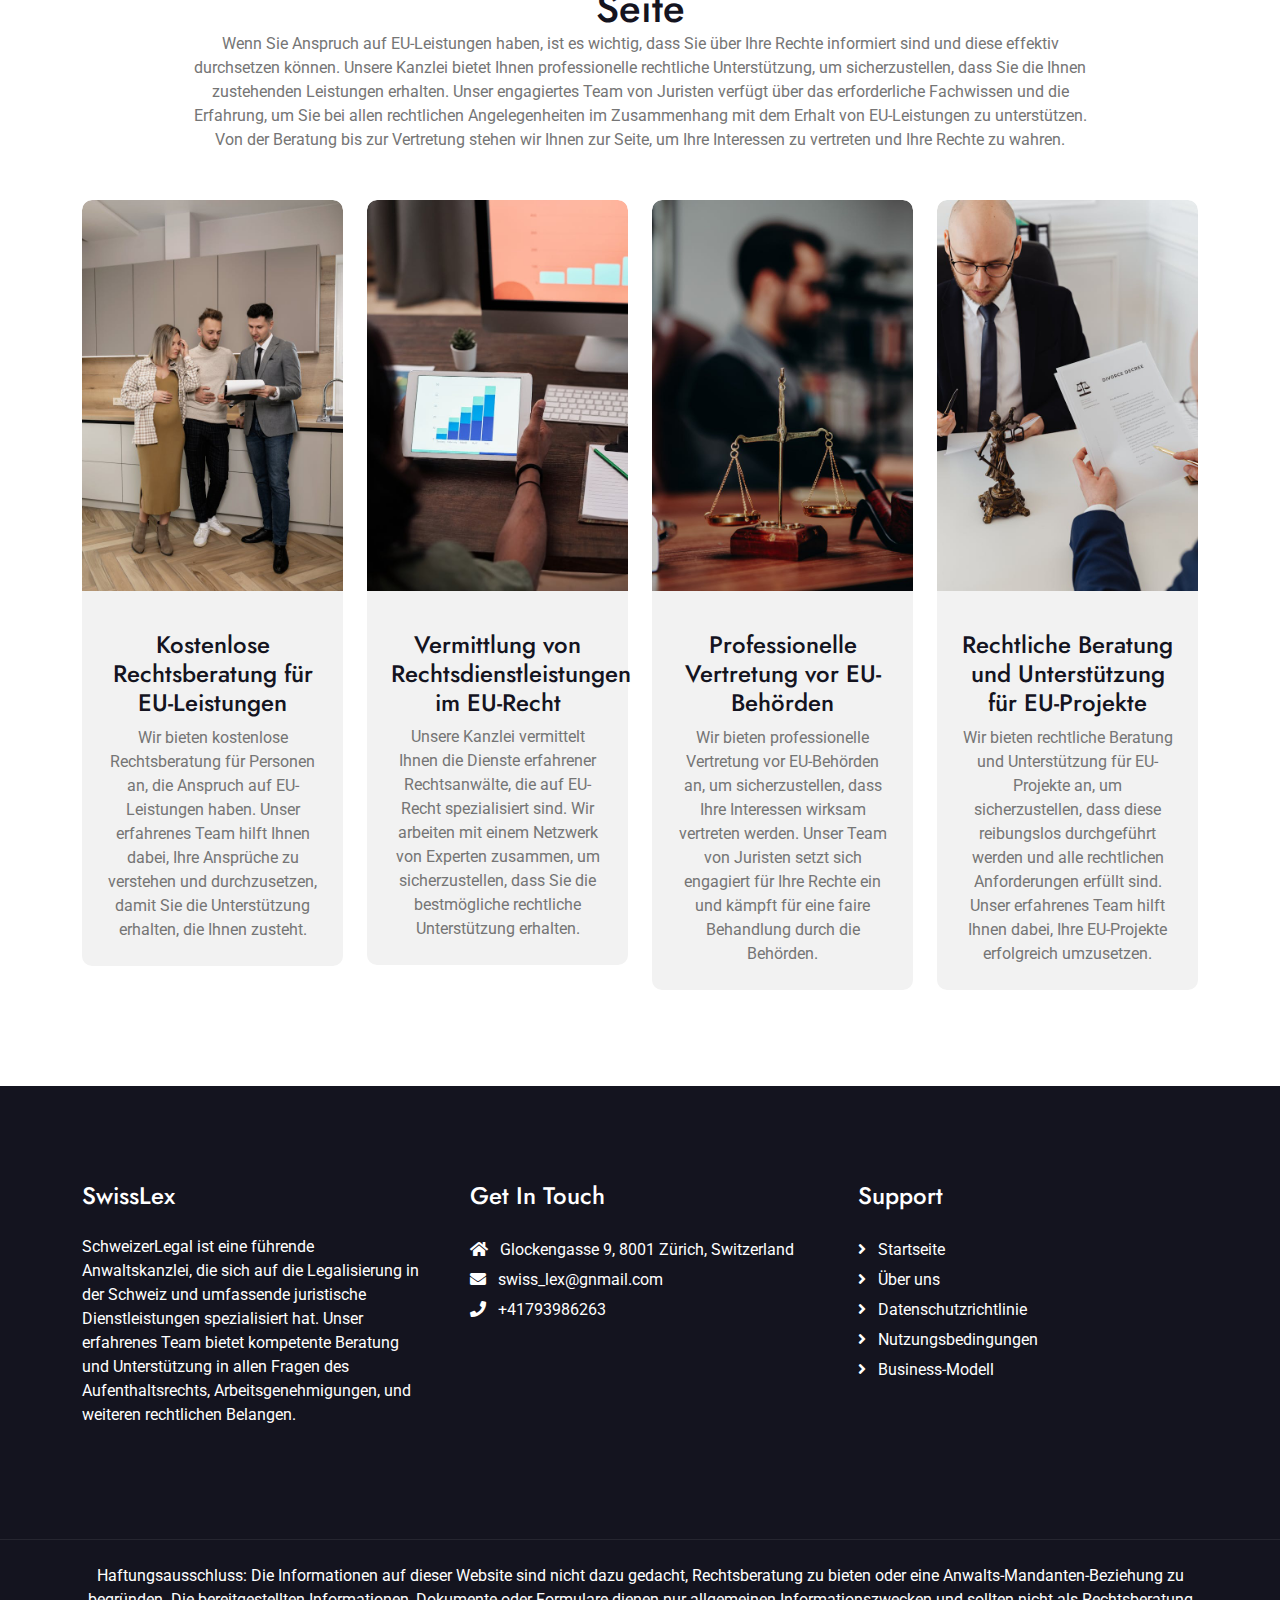
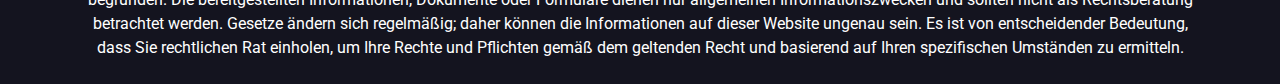
<file: receipt-benefits.html>
<!DOCTYPE html>
<html lang="en">
    <head>
        <meta charset="utf-8" />
        <title>SwissLex</title>
        <meta content="width=device-width, initial-scale=1.0" name="viewport" />
        <meta content="" name="keywords" />
        <meta content="" name="description" />

        <!-- Google Web Fonts -->
        <link rel="preconnect" href="https://fonts.googleapis.com" />
        <link rel="preconnect" href="https://fonts.gstatic.com" crossorigin />
        <link
            href="https://fonts.googleapis.com/css2?family=Jost:wght@500;600&family=Roboto&display=swap"
            rel="stylesheet"
        />

        <link rel="shortcut icon" href="img/favicon.png" type="image/x-icon" />

        <!-- Icon Font Stylesheet -->
        <link
            rel="stylesheet"
            href="https://use.fontawesome.com/releases/v5.15.4/css/all.css"
        />
        <link
            href="https://cdn.jsdelivr.net/npm/bootstrap-icons@1.4.1/font/bootstrap-icons.css"
            rel="stylesheet"
        />

        <!-- Libraries Stylesheet -->
        <link
            href="lib/owlcarousel/assets/owl.carousel.min.css"
            rel="stylesheet"
        />
        <link href="lib/lightbox/css/lightbox.min.css" rel="stylesheet" />

        <!-- Customized Bootstrap Stylesheet -->
        <link href="css/bootstrap.min.css" rel="stylesheet" />

        <!-- Template Stylesheet -->
        <link href="css/style.css" rel="stylesheet" />
    </head>

    <body>
        <!-- Spinner Start -->
        <div
            id="spinner"
            class="show bg-white position-fixed translate-middle w-100 vh-100 top-50 start-50 d-flex align-items-center justify-content-center"
        >
            <div
                class="spinner-border text-primary"
                style="width: 3rem; height: 3rem"
                role="status"
            >
                <span class="sr-only">Loading...</span>
            </div>
        </div>
        <!-- Spinner End -->

        <!-- Navbar & Hero Start -->
        <div class="container-fluid position-relative p-0">
            <nav
                class="navbar navbar-expand-lg navbar-light px-4 px-lg-5 py-3 py-lg-0"
            >
                <a href="index.html" class="navbar-brand p-0">
                    <h1 class="m-0">SwissLex</h1>
                    <!-- <img src="img/logo.png" alt="Logo"> -->
                </a>
                <button
                    class="navbar-toggler"
                    type="button"
                    data-bs-toggle="collapse"
                    data-bs-target="#navbarCollapse"
                >
                    <span class="fa fa-bars"></span>
                </button>
                <div class="collapse navbar-collapse" id="navbarCollapse">
                    <div class="navbar-nav ms-auto py-0">
                        <a href="index.html" class="nav-item nav-link"
                            >Startseite</a
                        >
                        <a href="about.html" class="nav-item nav-link"
                            >Über uns</a
                        >
                        <a href="testimonial.html" class="nav-item nav-link"
                            >Bewertungen</a
                        >
                        <div class="nav-item dropdown">
                            <a
                                href="#"
                                class="nav-link dropdown-toggle active"
                                data-bs-toggle="dropdown"
                                >Dokumentarische Unterstützung</a
                            >
                            <div class="dropdown-menu m-0">
                                <a
                                    href="legalization.html"
                                    class="dropdown-item"
                                    >Legalisierung in der Schweiz</a
                                >
                                <a
                                    href="receipt-benefits.html"
                                    class="dropdown-item active"
                                    >Erhalt von EU-Leistungen</a
                                >
                                <a
                                    href="consular-services.html"
                                    class="dropdown-item"
                                    >Konsularische Dienstleistungen</a
                                >
                            </div>
                        </div>
                    </div>
                </div>
            </nav>
        </div>
        <!-- Navbar & Hero End -->

        <!-- Header Start -->
        <div class="container-fluid bg-breadcrumb">
            <div class="container text-center py-5" style="max-width: 900px">
                <h3 class="text-white display-3 mb-4">
                    Erhalt von EU-Leistungen
                </h3>
                <ol class="breadcrumb justify-content-center mb-0">
                    <li class="breadcrumb-item">
                        <a href="index.html">Startseite</a>
                    </li>
                    <li class="breadcrumb-item active text-white">
                        Erhalt von EU-Leistungen
                    </li>
                </ol>
            </div>
        </div>
        <!-- Header End -->

        <!-- Explore Tour Start -->
        <div class="container-fluid ExploreTour py-5">
            <div class="container py-5">
                <div class="mx-auto text-center mb-5" style="max-width: 900px">
                    <h5 class="section-title px-3">
                        Professionelle rechtliche Unterstützung für den Erhalt
                        von EU-Leistungen
                    </h5>
                    <h1 class="mb-4">Erhalt von EU-Leistungen</h1>
                    <p class="mb-0">
                        Wenn es um den Erhalt von EU-Leistungen geht, ist es
                        wichtig, dass Sie über alle rechtlichen Aspekte
                        informiert sind und Ihre Rechte gewahrt werden. Unsere
                        Kanzlei bietet Ihnen professionelle rechtliche
                        Unterstützung bei allen Fragen rund um den Erhalt von
                        EU-Leistungen. Unser erfahrenes Team von Juristen steht
                        Ihnen zur Seite, um sicherzustellen, dass Sie die Ihnen
                        zustehenden Leistungen erhalten und rechtlich
                        abgesichert sind. Wir bieten unentgeltliche
                        Rechtsdienstleistungen sowie die Vermittlung und
                        Erbringung von Rechtsdienstleistungen an, um
                        sicherzustellen, dass Sie die bestmögliche Unterstützung
                        erhalten. Vertrauen Sie auf unsere Expertise, um Ihre
                        rechtlichen Anliegen erfolgreich zu lösen.
                    </p>
                </div>
                <div class="tab-class text-center">
                    <div class="tab-content">
                        <div
                            id="NationalTab-1"
                            class="tab-pane fade show p-0 active"
                        >
                            <div class="row g-4">
                                <div class="col-md-6 col-lg-4">
                                    <div class="national-item">
                                        <img
                                            src="img/explore-tour-7.jpg"
                                            class="img-fluid w-100 rounded"
                                            alt="Image"
                                        />
                                        <div class="national-content">
                                            <div class="national-info">
                                                <h5
                                                    class="text-white text-uppercase mb-2"
                                                >
                                                    Unentgeltliche
                                                    Rechtsberatung
                                                </h5>
                                                <a class="text-white"
                                                    >Unsere Kanzlei bietet
                                                    unentgeltliche
                                                    Rechtsberatung für Personen,
                                                    die EU-Leistungen erhalten
                                                    möchten.
                                                </a>
                                            </div>
                                        </div>
                                    </div>
                                </div>
                                <div class="col-md-6 col-lg-4">
                                    <div class="national-item">
                                        <img
                                            src="img/explore-tour-8.jpg"
                                            class="img-fluid w-100 rounded"
                                            alt="Image"
                                        />
                                        <div class="national-content">
                                            <div class="national-info">
                                                <h5
                                                    class="text-white text-uppercase mb-2"
                                                >
                                                    Vermittlung von
                                                    Rechtsdienstleistungen
                                                </h5>
                                                <a class="text-white"
                                                    >Wir vermitteln Ihnen die
                                                    Dienstleistungen von
                                                    erfahrenen Rechtsanwälten,
                                                    die sich auf EU-Recht
                                                    spezialisiert haben.</a
                                                >
                                            </div>
                                        </div>
                                    </div>
                                </div>
                                <div class="col-md-6 col-lg-4">
                                    <div class="national-item">
                                        <img
                                            src="img/explore-tour-9.jpg"
                                            class="img-fluid w-100 rounded"
                                            alt="Image"
                                        />
                                        <div class="national-content">
                                            <div class="national-info">
                                                <h5
                                                    class="text-white text-uppercase mb-2"
                                                >
                                                    Erbringung von
                                                    Rechtsdienstleistungen
                                                </h5>
                                                <a class="text-white"
                                                    >Unser Team von Juristen
                                                    bietet Ihnen eine umfassende
                                                    Beratung und Vertretung in
                                                    allen rechtlichen
                                                    Angelegenheiten im
                                                    Zusammenhang mit dem Erhalt
                                                    von EU-Leistungen.
                                                </a>
                                            </div>
                                        </div>
                                    </div>
                                </div>
                                <div class="col-md-6 col-lg-4">
                                    <div class="national-item">
                                        <img
                                            src="img/explore-tour-10.jpg"
                                            class="img-fluid w-100 rounded"
                                            alt="Image"
                                        />
                                        <div class="national-content">
                                            <div class="national-info">
                                                <h5
                                                    class="text-white text-uppercase mb-2"
                                                >
                                                    Ausschreibung von
                                                    Rechtsdienstleistungen
                                                </h5>
                                                <a class="text-white"
                                                    >Wir unterstützen
                                                    Organisationen und
                                                    öffentliche Institutionen
                                                    bei der Ausschreibung von
                                                    Rechtsdienstleistungen im
                                                    Bereich EU-Recht.
                                                </a>
                                            </div>
                                        </div>
                                    </div>
                                </div>
                                <div class="col-md-6 col-lg-4">
                                    <div class="national-item">
                                        <img
                                            src="img/explore-tour-11.jpg"
                                            class="img-fluid w-100 rounded"
                                            alt="Image"
                                        />
                                        <div class="national-content">
                                            <div class="national-info">
                                                <h5
                                                    class="text-white text-uppercase mb-2"
                                                >
                                                    Einkauf von
                                                    Rechtsdienstleistungen
                                                </h5>
                                                <a class="text-white"
                                                    >Unsere Kanzlei unterstützt
                                                    Organisationen beim Einkauf
                                                    von Rechtsdienstleistungen
                                                    im Zusammenhang mit
                                                    EU-Leistungen.
                                                </a>
                                            </div>
                                        </div>
                                    </div>
                                </div>
                                <div class="col-md-6 col-lg-4">
                                    <div class="national-item">
                                        <img
                                            src="img/explore-tour-12.jpg"
                                            class="img-fluid w-100 rounded"
                                            alt="Image"
                                        />
                                        <div class="national-content">
                                            <div class="national-info">
                                                <h5
                                                    class="text-white text-uppercase mb-2"
                                                >
                                                    Unterstützung vom
                                                    Rechtsdienst Volksschulamt
                                                </h5>
                                                <a class="text-white"
                                                    >Wir bieten spezialisierte
                                                    Rechtsdienstleistungen für
                                                    öffentliche Institutionen
                                                    wie das Volksschulamt im
                                                    Zusammenhang mit dem Erhalt
                                                    von EU-Leistungen an.
                                                </a>
                                            </div>
                                        </div>
                                    </div>
                                </div>
                            </div>
                        </div>
                        <div
                            id="InternationalTab-2"
                            class="tab-pane fade show p-0"
                        >
                            <div
                                class="InternationalTour-carousel owl-carousel"
                            >
                                <div class="international-item">
                                    <img
                                        src="img/explore-tour-1.jpg"
                                        class="img-fluid w-100 rounded"
                                        alt="Image"
                                    />
                                    <div class="international-content">
                                        <div class="international-info">
                                            <h5
                                                class="text-white text-uppercase mb-2"
                                            >
                                                Australia
                                            </h5>
                                            <a
                                                href="#"
                                                class="btn-hover text-white me-4"
                                                ><i
                                                    class="fas fa-map-marker-alt me-1"
                                                ></i>
                                                8 Cities</a
                                            >
                                            <a
                                                href="#"
                                                class="btn-hover text-white"
                                                ><i class="fa fa-eye ms-2"></i>
                                                <span>143+ Tour Places</span></a
                                            >
                                        </div>
                                    </div>
                                    <div class="tour-offer bg-success">
                                        30% Off
                                    </div>
                                    <div class="international-plus-icon">
                                        <a href="#" class="my-auto"
                                            ><i
                                                class="fas fa-link fa-2x text-white"
                                            ></i
                                        ></a>
                                    </div>
                                </div>
                                <div class="international-item">
                                    <img
                                        src="img/explore-tour-2.jpg"
                                        class="img-fluid w-100 rounded"
                                        alt="Image"
                                    />
                                    <div class="international-content">
                                        <div class="international-info">
                                            <h5
                                                class="text-white text-uppercase mb-2"
                                            >
                                                Germany
                                            </h5>
                                            <a
                                                href="#"
                                                class="btn-hover text-white me-4"
                                                ><i
                                                    class="fas fa-map-marker-alt me-1"
                                                ></i>
                                                12 Cities</a
                                            >
                                            <a
                                                href="#"
                                                class="btn-hover text-white"
                                                ><i class="fa fa-eye ms-2"></i>
                                                <span>21+ Tour Places</span></a
                                            >
                                        </div>
                                    </div>
                                    <div class="international-plus-icon">
                                        <a href="#" class="my-auto"
                                            ><i
                                                class="fas fa-link fa-2x text-white"
                                            ></i
                                        ></a>
                                    </div>
                                </div>
                                <div class="international-item">
                                    <img
                                        src="img/explore-tour-3.jpg"
                                        class="img-fluid w-100 rounded"
                                        alt="Image"
                                    />
                                    <div class="international-content">
                                        <div class="tour-offer bg-warning">
                                            45% Off
                                        </div>
                                        <div class="international-info">
                                            <h5
                                                class="text-white text-uppercase mb-2"
                                            >
                                                Spain
                                            </h5>
                                            <a
                                                href="#"
                                                class="btn-hover text-white me-4"
                                                ><i
                                                    class="fas fa-map-marker-alt me-1"
                                                ></i>
                                                9 Cities</a
                                            >
                                            <a
                                                href="#"
                                                class="btn-hover text-white"
                                                ><i class="fa fa-eye ms-2"></i>
                                                <span>133+ Tour Places</span></a
                                            >
                                        </div>
                                    </div>
                                    <div class="international-plus-icon">
                                        <a href="#" class="my-auto"
                                            ><i
                                                class="fas fa-link fa-2x text-white"
                                            ></i
                                        ></a>
                                    </div>
                                </div>
                                <div class="international-item">
                                    <img
                                        src="img/explore-tour-4.jpg"
                                        class="img-fluid w-100 rounded"
                                        alt="Image"
                                    />
                                    <div class="international-content">
                                        <div class="international-info">
                                            <h5
                                                class="text-white text-uppercase mb-2"
                                            >
                                                Japan
                                            </h5>
                                            <a
                                                href="#"
                                                class="btn-hover text-white me-4"
                                                ><i
                                                    class="fas fa-map-marker-alt me-1"
                                                ></i>
                                                8 Cities</a
                                            >
                                            <a
                                                href="#"
                                                class="btn-hover text-white"
                                                ><i class="fa fa-eye ms-2"></i>
                                                <span>137+ Tour Places</span></a
                                            >
                                        </div>
                                    </div>
                                    <div class="international-plus-icon">
                                        <a href="#" class="my-auto"
                                            ><i
                                                class="fas fa-link fa-2x text-white"
                                            ></i
                                        ></a>
                                    </div>
                                </div>
                                <div class="international-item">
                                    <img
                                        src="img/explore-tour-5.jpg"
                                        class="img-fluid w-100 rounded"
                                        alt="Image"
                                    />
                                    <div class="international-content">
                                        <div class="tour-offer bg-info">
                                            70% Off
                                        </div>
                                        <div class="international-info">
                                            <h5
                                                class="text-white text-uppercase mb-2"
                                            >
                                                London
                                            </h5>
                                            <a
                                                href="#"
                                                class="btn-hover text-white me-4"
                                                ><i
                                                    class="fas fa-map-marker-alt me-1"
                                                ></i>
                                                17 Cities</a
                                            >
                                            <a
                                                href="#"
                                                class="btn-hover text-white"
                                                ><i class="fa fa-eye ms-2"></i>
                                                <span>26+ Tour Places</span></a
                                            >
                                        </div>
                                    </div>
                                    <div class="international-plus-icon">
                                        <a href="#" class="my-auto"
                                            ><i
                                                class="fas fa-link fa-2x text-white"
                                            ></i
                                        ></a>
                                    </div>
                                </div>
                            </div>
                        </div>
                    </div>
                </div>
            </div>
        </div>
        <!-- Explore Tour Start -->

        <!-- Travel Guide Start -->
        <div class="container-fluid guide py-5">
            <div class="container py-5">
                <div class="mx-auto text-center mb-5" style="max-width: 900px">
                    <h5 class="section-title px-3">
                        Engagierte Experten für Ihre rechtlichen Bedürfnisse
                    </h5>
                    <h1 class="mb-0">
                        Wir stehen Ihnen bei allen rechtlichen Fragen zur Seite
                    </h1>
                    <p>
                        Wenn Sie Anspruch auf EU-Leistungen haben, ist es
                        wichtig, dass Sie über Ihre Rechte informiert sind und
                        diese effektiv durchsetzen können. Unsere Kanzlei bietet
                        Ihnen professionelle rechtliche Unterstützung, um
                        sicherzustellen, dass Sie die Ihnen zustehenden
                        Leistungen erhalten. Unser engagiertes Team von Juristen
                        verfügt über das erforderliche Fachwissen und die
                        Erfahrung, um Sie bei allen rechtlichen Angelegenheiten
                        im Zusammenhang mit dem Erhalt von EU-Leistungen zu
                        unterstützen. Von der Beratung bis zur Vertretung stehen
                        wir Ihnen zur Seite, um Ihre Interessen zu vertreten und
                        Ihre Rechte zu wahren.
                    </p>
                </div>
                <div class="row g-4">
                    <div class="col-md-6 col-lg-3">
                        <div class="guide-item">
                            <div class="guide-img">
                                <div class="guide-img-efects">
                                    <img
                                        src="img/explore-tour-13.jpg"
                                        class="img-fluid w-100 rounded-top"
                                        alt="Image"
                                    />
                                </div>
                            </div>
                            <div
                                class="guide-title text-center rounded-bottom p-4"
                            >
                                <div class="guide-title-inner">
                                    <h4 class="mt-3">
                                        Kostenlose Rechtsberatung für
                                        EU-Leistungen
                                    </h4>
                                    <p class="mb-0">
                                        Wir bieten kostenlose Rechtsberatung für
                                        Personen an, die Anspruch auf
                                        EU-Leistungen haben. Unser erfahrenes
                                        Team hilft Ihnen dabei, Ihre Ansprüche
                                        zu verstehen und durchzusetzen, damit
                                        Sie die Unterstützung erhalten, die
                                        Ihnen zusteht.
                                    </p>
                                </div>
                            </div>
                        </div>
                    </div>
                    <div class="col-md-6 col-lg-3">
                        <div class="guide-item">
                            <div class="guide-img">
                                <div class="guide-img-efects">
                                    <img
                                        src="img/explore-tour-14.jpg"
                                        class="img-fluid w-100 rounded-top"
                                        alt="Image"
                                    />
                                </div>
                            </div>
                            <div
                                class="guide-title text-center rounded-bottom p-4"
                            >
                                <div class="guide-title-inner">
                                    <h4 class="mt-3">
                                        Vermittlung von Rechtsdienstleistungen
                                        im EU-Recht
                                    </h4>
                                    <p class="mb-0">
                                        Unsere Kanzlei vermittelt Ihnen die
                                        Dienste erfahrener Rechtsanwälte, die
                                        auf EU-Recht spezialisiert sind. Wir
                                        arbeiten mit einem Netzwerk von Experten
                                        zusammen, um sicherzustellen, dass Sie
                                        die bestmögliche rechtliche
                                        Unterstützung erhalten.
                                    </p>
                                </div>
                            </div>
                        </div>
                    </div>
                    <div class="col-md-6 col-lg-3">
                        <div class="guide-item">
                            <div class="guide-img">
                                <div class="guide-img-efects">
                                    <img
                                        src="img/explore-tour-15.jpg"
                                        class="img-fluid w-100 rounded-top"
                                        alt="Image"
                                    />
                                </div>
                            </div>
                            <div
                                class="guide-title text-center rounded-bottom p-4"
                            >
                                <div class="guide-title-inner">
                                    <h4 class="mt-3">
                                        Professionelle Vertretung vor
                                        EU-Behörden
                                    </h4>
                                    <p class="mb-0">
                                        Wir bieten professionelle Vertretung vor
                                        EU-Behörden an, um sicherzustellen, dass
                                        Ihre Interessen wirksam vertreten
                                        werden. Unser Team von Juristen setzt
                                        sich engagiert für Ihre Rechte ein und
                                        kämpft für eine faire Behandlung durch
                                        die Behörden.
                                    </p>
                                </div>
                            </div>
                        </div>
                    </div>
                    <div class="col-md-6 col-lg-3">
                        <div class="guide-item">
                            <div class="guide-img">
                                <div class="guide-img-efects">
                                    <img
                                        src="img/explore-tour-16.jpg"
                                        class="img-fluid w-100 rounded-top"
                                        alt="Image"
                                    />
                                </div>
                            </div>
                            <div
                                class="guide-title text-center rounded-bottom p-4"
                            >
                                <div class="guide-title-inner">
                                    <h4 class="mt-3">
                                        Rechtliche Beratung und Unterstützung
                                        für EU-Projekte
                                    </h4>
                                    <p class="mb-0">
                                        Wir bieten rechtliche Beratung und
                                        Unterstützung für EU-Projekte an, um
                                        sicherzustellen, dass diese reibungslos
                                        durchgeführt werden und alle rechtlichen
                                        Anforderungen erfüllt sind. Unser
                                        erfahrenes Team hilft Ihnen dabei, Ihre
                                        EU-Projekte erfolgreich umzusetzen.
                                    </p>
                                </div>
                            </div>
                        </div>
                    </div>
                </div>
            </div>
        </div>
        <!-- Travel Guide End -->

        <!-- Footer Start -->
        <div class="container-fluid footer py-5">
            <div class="container py-5">
                <div class="row g-5">
                    <div class="col-md-6 col-lg-6 col-xl-4">
                        <div class="footer-item d-flex flex-column">
                            <h4 class="mb-4 text-white">SwissLex</h4>
                            <p class="text-white">
                                SchweizerLegal ist eine führende Anwaltskanzlei,
                                die sich auf die Legalisierung in der Schweiz
                                und umfassende juristische Dienstleistungen
                                spezialisiert hat. Unser erfahrenes Team bietet
                                kompetente Beratung und Unterstützung in allen
                                Fragen des Aufenthaltsrechts,
                                Arbeitsgenehmigungen, und weiteren rechtlichen
                                Belangen.
                            </p>
                        </div>
                    </div>
                    <div class="col-md-6 col-lg-6 col-xl-4">
                        <div class="footer-item d-flex flex-column">
                            <h4 class="mb-4 text-white">Get In Touch</h4>
                            <a href=""
                                ><i class="fas fa-home me-2"></i> Glockengasse
                                9, 8001 Zürich, Switzerland</a
                            >
                            <a href=""
                                ><i class="fas fa-envelope me-2"></i>
                                swiss_lex@gnmail.com</a
                            >
                            <a href=""
                                ><i class="fas fa-phone me-2"></i>
                                +41793986263</a
                            >
                        </div>
                    </div>

                    <div class="col-md-6 col-lg-6 col-xl-4">
                        <div class="footer-item d-flex flex-column">
                            <h4 class="mb-4 text-white">Support</h4>

                            <a href="index.html"
                                ><i class="fas fa-angle-right me-2"></i>
                                Startseite</a
                            >
                            <a href="about.html"
                                ><i class="fas fa-angle-right me-2"></i> Über
                                uns</a
                            >
                            <a href="privacy-policy.html"
                                ><i class="fas fa-angle-right me-2"></i>
                                Datenschutzrichtlinie</a
                            >
                            <a href="terms-of-use.html"
                                ><i class="fas fa-angle-right me-2"></i>
                                Nutzungsbedingungen</a
                            >
                            <a href="bussines-model.html"
                                ><i class="fas fa-angle-right me-2"></i>
                                Business-Modell</a
                            >
                        </div>
                    </div>
                </div>
            </div>
        </div>
        <!-- Footer End -->

        <!-- Copyright Start -->
        <div class="container-fluid copyright text-body py-4">
            <div class="container">
                <div class="row g-4 align-items-center">
                    <div
                        class="col-md-12 text-center text-md-end mb-md-0"
                        style="text-align: center !important"
                    >
                        <a class="text-white text-center"
                            >Haftungsausschluss: Die Informationen auf dieser
                            Website sind nicht dazu gedacht, Rechtsberatung zu
                            bieten oder eine Anwalts-Mandanten-Beziehung zu
                            begründen. Die bereitgestellten Informationen,
                            Dokumente oder Formulare dienen nur allgemeinen
                            Informationszwecken und sollten nicht als
                            Rechtsberatung betrachtet werden. Gesetze ändern
                            sich regelmäßig; daher können die Informationen auf
                            dieser Website ungenau sein. Es ist von
                            entscheidender Bedeutung, dass Sie rechtlichen Rat
                            einholen, um Ihre Rechte und Pflichten gemäß dem
                            geltenden Recht und basierend auf Ihren spezifischen
                            Umständen zu ermitteln.</a
                        >
                    </div>
                </div>
            </div>
        </div>
        <!-- Copyright End -->

        <!-- Back to Top -->
        <a
            href="#"
            class="btn btn-primary btn-primary-outline-0 btn-md-square back-to-top"
            ><i class="fa fa-arrow-up"></i
        ></a>

        <!-- Cookie banner -->
        <div class="cookie-wrapper show">
            <div>
                <i class="bx bx-cookie"></i>
                <h2 style="text-align: center">Cookie-Zustimmung</h2>
            </div>

            <div class="data">
                <p>
                    Diese Website verwendet Cookies, um Ihnen ein besseres und
                    besseres und relevanteres Surferlebnis auf der Website zu
                    ermöglichen.
                    <a href="#">Mehr erfahren...</a>
                </p>
            </div>

            <div class="buttons">
                <button class="cookie-button" id="acceptBtn">
                    Akzeptieren
                </button>
                <button class="cookie-button" id="declineBtn">Rückgang</button>
            </div>
        </div>
        <!-- End Cookie banner -->

        <!-- JavaScript Libraries -->
        <script src="https://ajax.googleapis.com/ajax/libs/jquery/3.6.4/jquery.min.js"></script>
        <script src="https://cdn.jsdelivr.net/npm/bootstrap@5.0.0/dist/js/bootstrap.bundle.min.js"></script>
        <script src="lib/easing/easing.min.js"></script>
        <script src="lib/waypoints/waypoints.min.js"></script>
        <script src="lib/owlcarousel/owl.carousel.min.js"></script>
        <script src="lib/lightbox/js/lightbox.min.js"></script>

        <!-- Template Javascript -->
        <script src="js/main.js"></script>
        <script src="js/cookiebanner.js"></script>
        <script src="js/contact-form.js"></script>
    </body>
</html>
</file>
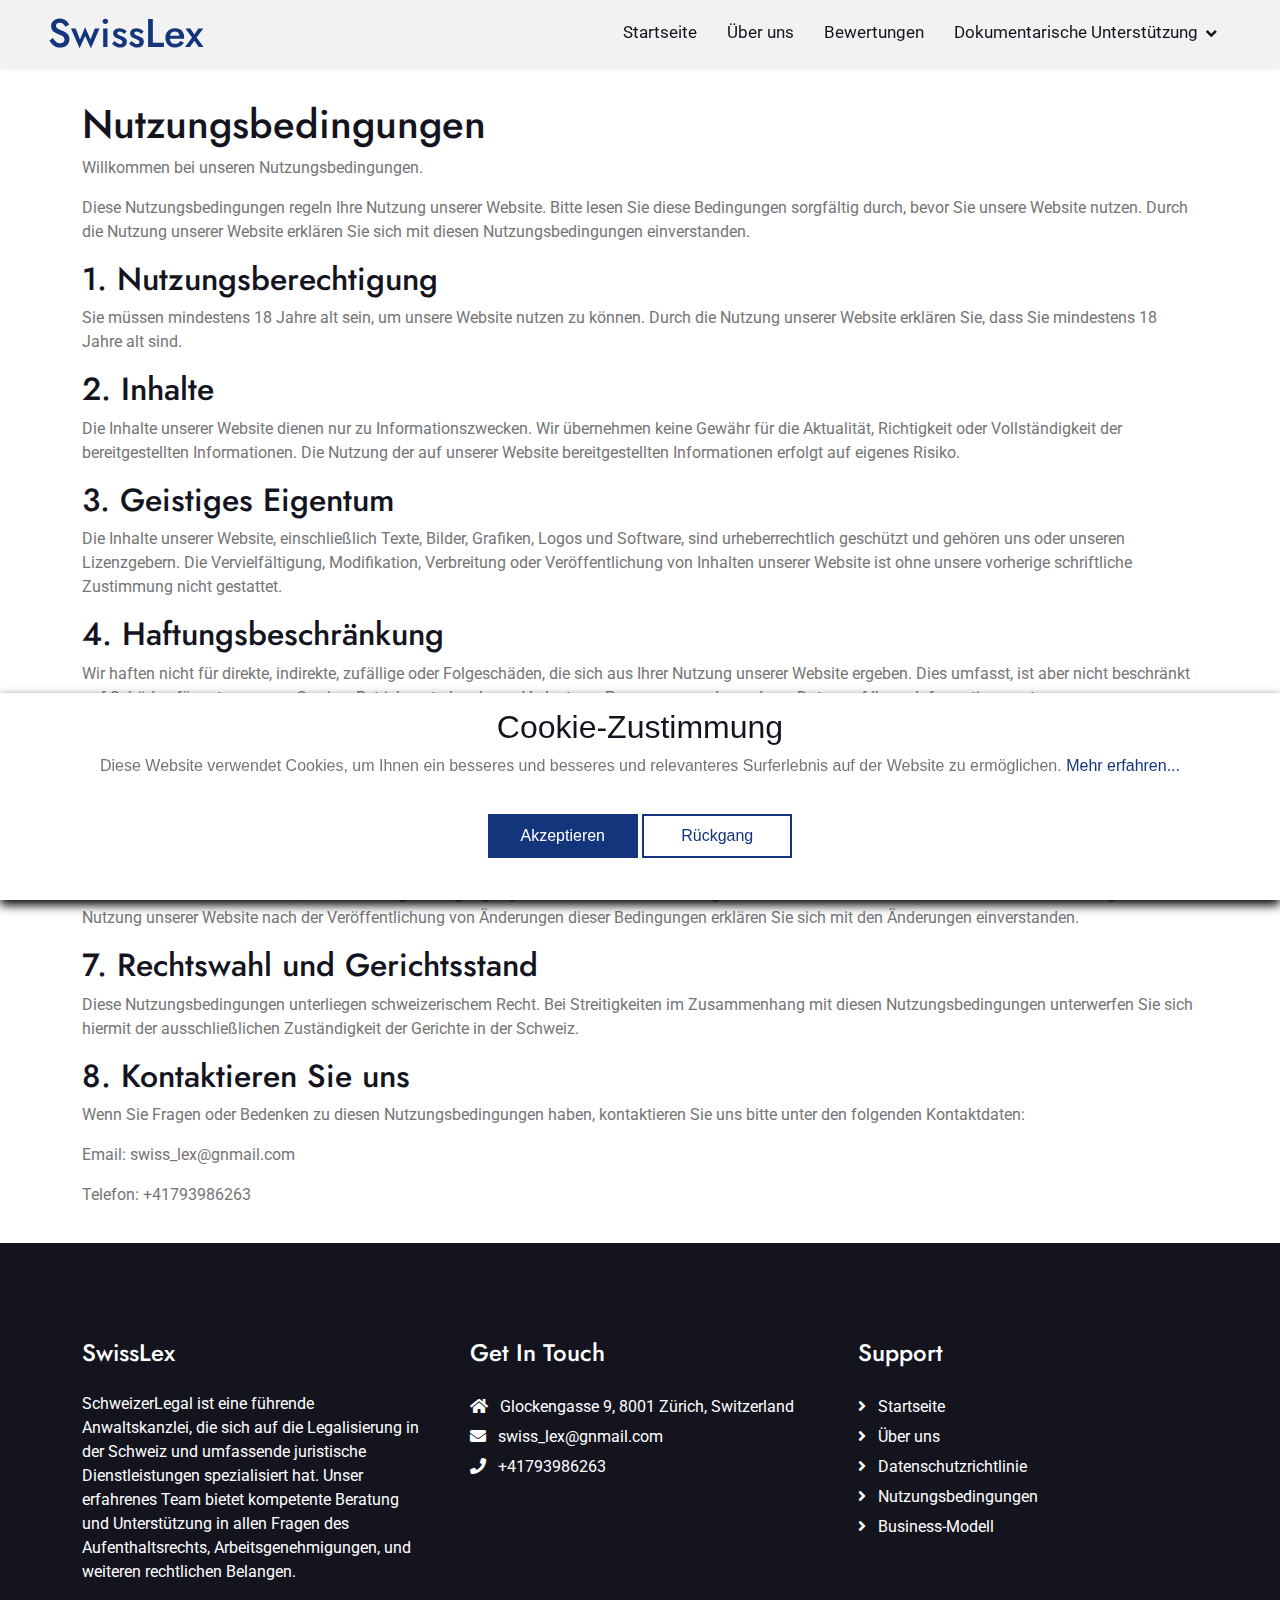
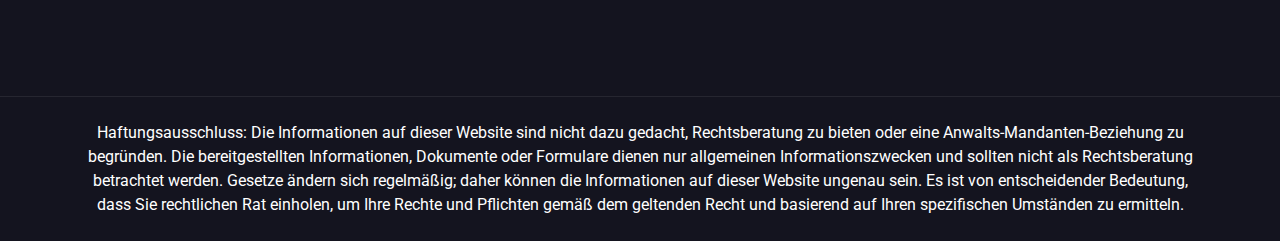
<file: terms-of-use.html>
<!DOCTYPE html>
<html lang="en">
    <head>
        <meta charset="utf-8" />
        <title>SwissLex</title>
        <meta content="width=device-width, initial-scale=1.0" name="viewport" />
        <meta content="" name="keywords" />
        <meta content="" name="description" />

        <!-- Google Web Fonts -->
        <link rel="preconnect" href="https://fonts.googleapis.com" />
        <link rel="preconnect" href="https://fonts.gstatic.com" crossorigin />
        <link
            href="https://fonts.googleapis.com/css2?family=Jost:wght@500;600&family=Roboto&display=swap"
            rel="stylesheet"
        />

        <link rel="shortcut icon" href="img/favicon.png" type="image/x-icon" />

        <!-- Icon Font Stylesheet -->
        <link
            rel="stylesheet"
            href="https://use.fontawesome.com/releases/v5.15.4/css/all.css"
        />
        <link
            href="https://cdn.jsdelivr.net/npm/bootstrap-icons@1.4.1/font/bootstrap-icons.css"
            rel="stylesheet"
        />

        <!-- Libraries Stylesheet -->
        <link
            href="lib/owlcarousel/assets/owl.carousel.min.css"
            rel="stylesheet"
        />
        <link href="lib/lightbox/css/lightbox.min.css" rel="stylesheet" />

        <!-- Customized Bootstrap Stylesheet -->
        <link href="css/bootstrap.min.css" rel="stylesheet" />

        <!-- Template Stylesheet -->
        <link href="css/style.css" rel="stylesheet" />
    </head>

    <body>
        <!-- Spinner Start -->
        <div
            id="spinner"
            class="show bg-white position-fixed translate-middle w-100 vh-100 top-50 start-50 d-flex align-items-center justify-content-center"
        >
            <div
                class="spinner-border text-primary"
                style="width: 3rem; height: 3rem"
                role="status"
            >
                <span class="sr-only">Loading...</span>
            </div>
        </div>
        <!-- Spinner End -->

        <!-- Navbar & Hero Start -->
        <div class="container-fluid position-relative p-0">
            <nav
                style="position: fixed; background: var(--bs-light)"
                class="navbar navbar-expand-lg navbar-light px-4 px-lg-5 py-3 py-lg-0 sticky-top shadow-sm"
            >
                <a href="index.html" class="navbar-brand p-0">
                    <h1 class="m-0">SwissLex</h1>
                    <!-- <img src="img/logo.png" alt="Logo"> -->
                </a>
                <button
                    class="navbar-toggler"
                    type="button"
                    data-bs-toggle="collapse"
                    data-bs-target="#navbarCollapse"
                >
                    <span class="fa fa-bars"></span>
                </button>
                <div class="collapse navbar-collapse" id="navbarCollapse">
                    <div class="navbar-nav ms-auto py-0">
                        <a href="index.html" class="nav-item nav-link"
                            >Startseite</a
                        >
                        <a href="about.html" class="nav-item nav-link"
                            >Über uns</a
                        >
                        <a href="testimonial.html" class="nav-item nav-link"
                            >Bewertungen</a
                        >
                        <div class="nav-item dropdown">
                            <a
                                href="#"
                                class="nav-link dropdown-toggle"
                                data-bs-toggle="dropdown"
                                >Dokumentarische Unterstützung</a
                            >
                            <div class="dropdown-menu m-0">
                                <a
                                    href="legalization.html"
                                    class="dropdown-item"
                                    >Legalisierung in der Schweiz</a
                                >
                                <a
                                    href="receipt-benefits.html"
                                    class="dropdown-item"
                                    >Erhalt von EU-Leistungen</a
                                >
                                <a
                                    href="consular-services.html"
                                    class="dropdown-item"
                                    >Konsularische Dienstleistungen</a
                                >
                            </div>
                        </div>
                    </div>
                </div>
            </nav>
        </div>
        <!-- Navbar & Hero End -->
        <main>
            <article
                class="container additional-wrapper"
                style="margin-top: 80px"
            >
                <div class="page__content" style="padding: 20px 0px">
                    <h1>Nutzungsbedingungen</h1>
                    <p>Willkommen bei unseren Nutzungsbedingungen.</p>
                    <p>
                        Diese Nutzungsbedingungen regeln Ihre Nutzung unserer
                        Website. Bitte lesen Sie diese Bedingungen sorgfältig
                        durch, bevor Sie unsere Website nutzen. Durch die
                        Nutzung unserer Website erklären Sie sich mit diesen
                        Nutzungsbedingungen einverstanden.
                    </p>

                    <h2>1. Nutzungsberechtigung</h2>
                    <p>
                        Sie müssen mindestens 18 Jahre alt sein, um unsere
                        Website nutzen zu können. Durch die Nutzung unserer
                        Website erklären Sie, dass Sie mindestens 18 Jahre alt
                        sind.
                    </p>

                    <h2>2. Inhalte</h2>
                    <p>
                        Die Inhalte unserer Website dienen nur zu
                        Informationszwecken. Wir übernehmen keine Gewähr für die
                        Aktualität, Richtigkeit oder Vollständigkeit der
                        bereitgestellten Informationen. Die Nutzung der auf
                        unserer Website bereitgestellten Informationen erfolgt
                        auf eigenes Risiko.
                    </p>

                    <h2>3. Geistiges Eigentum</h2>
                    <p>
                        Die Inhalte unserer Website, einschließlich Texte,
                        Bilder, Grafiken, Logos und Software, sind
                        urheberrechtlich geschützt und gehören uns oder unseren
                        Lizenzgebern. Die Vervielfältigung, Modifikation,
                        Verbreitung oder Veröffentlichung von Inhalten unserer
                        Website ist ohne unsere vorherige schriftliche
                        Zustimmung nicht gestattet.
                    </p>

                    <h2>4. Haftungsbeschränkung</h2>
                    <p>
                        Wir haften nicht für direkte, indirekte, zufällige oder
                        Folgeschäden, die sich aus Ihrer Nutzung unserer Website
                        ergeben. Dies umfasst, ist aber nicht beschränkt auf
                        Schäden für entgangenen Gewinn, Betriebsunterbrechung,
                        Verlust von Programmen oder anderen Daten auf Ihrem
                        Informationssystem.
                    </p>

                    <h2>5. Externe Links</h2>
                    <p>
                        Unsere Website kann Links zu externen Websites
                        enthalten, die nicht von uns betrieben werden. Wir haben
                        keine Kontrolle über den Inhalt und die Verfügbarkeit
                        dieser Websites und übernehmen keine Verantwortung oder
                        Haftung für deren Inhalte.
                    </p>

                    <h2>6. Änderungen</h2>
                    <p>
                        Wir behalten uns das Recht vor, diese
                        Nutzungsbedingungen jederzeit zu ändern. Änderungen
                        werden auf dieser Seite veröffentlicht. Durch die
                        fortgesetzte Nutzung unserer Website nach der
                        Veröffentlichung von Änderungen dieser Bedingungen
                        erklären Sie sich mit den Änderungen einverstanden.
                    </p>

                    <h2>7. Rechtswahl und Gerichtsstand</h2>
                    <p>
                        Diese Nutzungsbedingungen unterliegen schweizerischem
                        Recht. Bei Streitigkeiten im Zusammenhang mit diesen
                        Nutzungsbedingungen unterwerfen Sie sich hiermit der
                        ausschließlichen Zuständigkeit der Gerichte in der
                        Schweiz.
                    </p>

                    <h2>8. Kontaktieren Sie uns</h2>
                    <p>
                        Wenn Sie Fragen oder Bedenken zu diesen
                        Nutzungsbedingungen haben, kontaktieren Sie uns bitte
                        unter den folgenden Kontaktdaten:
                    </p>
                    <p>Email: swiss_lex@gnmail.com</p>
                    <p>Telefon: +41793986263</p>
                </div>
            </article>
        </main>

        <!-- Footer Start -->
        <div class="container-fluid footer py-5">
            <div class="container py-5">
                <div class="row g-5">
                    <div class="col-md-6 col-lg-6 col-xl-4">
                        <div class="footer-item d-flex flex-column">
                            <h4 class="mb-4 text-white">SwissLex</h4>
                            <p class="text-white">
                                SchweizerLegal ist eine führende Anwaltskanzlei,
                                die sich auf die Legalisierung in der Schweiz
                                und umfassende juristische Dienstleistungen
                                spezialisiert hat. Unser erfahrenes Team bietet
                                kompetente Beratung und Unterstützung in allen
                                Fragen des Aufenthaltsrechts,
                                Arbeitsgenehmigungen, und weiteren rechtlichen
                                Belangen.
                            </p>
                        </div>
                    </div>
                    <div class="col-md-6 col-lg-6 col-xl-4">
                        <div class="footer-item d-flex flex-column">
                            <h4 class="mb-4 text-white">Get In Touch</h4>
                            <a href=""
                                ><i class="fas fa-home me-2"></i> Glockengasse
                                9, 8001 Zürich, Switzerland</a
                            >
                            <a href=""
                                ><i class="fas fa-envelope me-2"></i>
                                swiss_lex@gnmail.com</a
                            >
                            <a href=""
                                ><i class="fas fa-phone me-2"></i>
                                +41793986263</a
                            >
                        </div>
                    </div>

                    <div class="col-md-6 col-lg-6 col-xl-4">
                        <div class="footer-item d-flex flex-column">
                            <h4 class="mb-4 text-white">Support</h4>

                            <a href="index.html"
                                ><i class="fas fa-angle-right me-2"></i>
                                Startseite</a
                            >
                            <a href="about.html"
                                ><i class="fas fa-angle-right me-2"></i> Über
                                uns</a
                            >
                            <a href="privacy-policy.html"
                                ><i class="fas fa-angle-right me-2"></i>
                                Datenschutzrichtlinie</a
                            >
                            <a href="terms-of-use.html"
                                ><i class="fas fa-angle-right me-2"></i>
                                Nutzungsbedingungen</a
                            >
                            <a href="bussines-model.html"
                                ><i class="fas fa-angle-right me-2"></i>
                                Business-Modell</a
                            >
                        </div>
                    </div>
                </div>
            </div>
        </div>
        <!-- Footer End -->

        <!-- Copyright Start -->
        <div class="container-fluid copyright text-body py-4">
            <div class="container">
                <div class="row g-4 align-items-center">
                    <div
                        class="col-md-12 text-center text-md-end mb-md-0"
                        style="text-align: center !important"
                    >
                        <a class="text-white text-center"
                            >Haftungsausschluss: Die Informationen auf dieser
                            Website sind nicht dazu gedacht, Rechtsberatung zu
                            bieten oder eine Anwalts-Mandanten-Beziehung zu
                            begründen. Die bereitgestellten Informationen,
                            Dokumente oder Formulare dienen nur allgemeinen
                            Informationszwecken und sollten nicht als
                            Rechtsberatung betrachtet werden. Gesetze ändern
                            sich regelmäßig; daher können die Informationen auf
                            dieser Website ungenau sein. Es ist von
                            entscheidender Bedeutung, dass Sie rechtlichen Rat
                            einholen, um Ihre Rechte und Pflichten gemäß dem
                            geltenden Recht und basierend auf Ihren spezifischen
                            Umständen zu ermitteln.</a
                        >
                    </div>
                </div>
            </div>
        </div>
        <!-- Copyright End -->

        <!-- Back to Top -->
        <a
            href="#"
            class="btn btn-primary btn-primary-outline-0 btn-md-square back-to-top"
            ><i class="fa fa-arrow-up"></i
        ></a>

        <!-- Cookie banner -->
        <div class="cookie-wrapper show">
            <div>
                <i class="bx bx-cookie"></i>
                <h2 style="text-align: center">Cookie-Zustimmung</h2>
            </div>

            <div class="data">
                <p>
                    Diese Website verwendet Cookies, um Ihnen ein besseres und
                    besseres und relevanteres Surferlebnis auf der Website zu
                    ermöglichen.
                    <a href="#">Mehr erfahren...</a>
                </p>
            </div>

            <div class="buttons">
                <button class="cookie-button" id="acceptBtn">
                    Akzeptieren
                </button>
                <button class="cookie-button" id="declineBtn">Rückgang</button>
            </div>
        </div>
        <!-- End Cookie banner -->

        <!-- JavaScript Libraries -->
        <script src="https://ajax.googleapis.com/ajax/libs/jquery/3.6.4/jquery.min.js"></script>
        <script src="https://cdn.jsdelivr.net/npm/bootstrap@5.0.0/dist/js/bootstrap.bundle.min.js"></script>
        <script src="lib/easing/easing.min.js"></script>
        <script src="lib/waypoints/waypoints.min.js"></script>
        <script src="lib/owlcarousel/owl.carousel.min.js"></script>
        <script src="lib/lightbox/js/lightbox.min.js"></script>

        <!-- Template Javascript -->
        <script src="js/main.js"></script>
        <script src="js/cookiebanner.js"></script>
        <script src="js/contact-form.js"></script>
    </body>
</html>
</file>
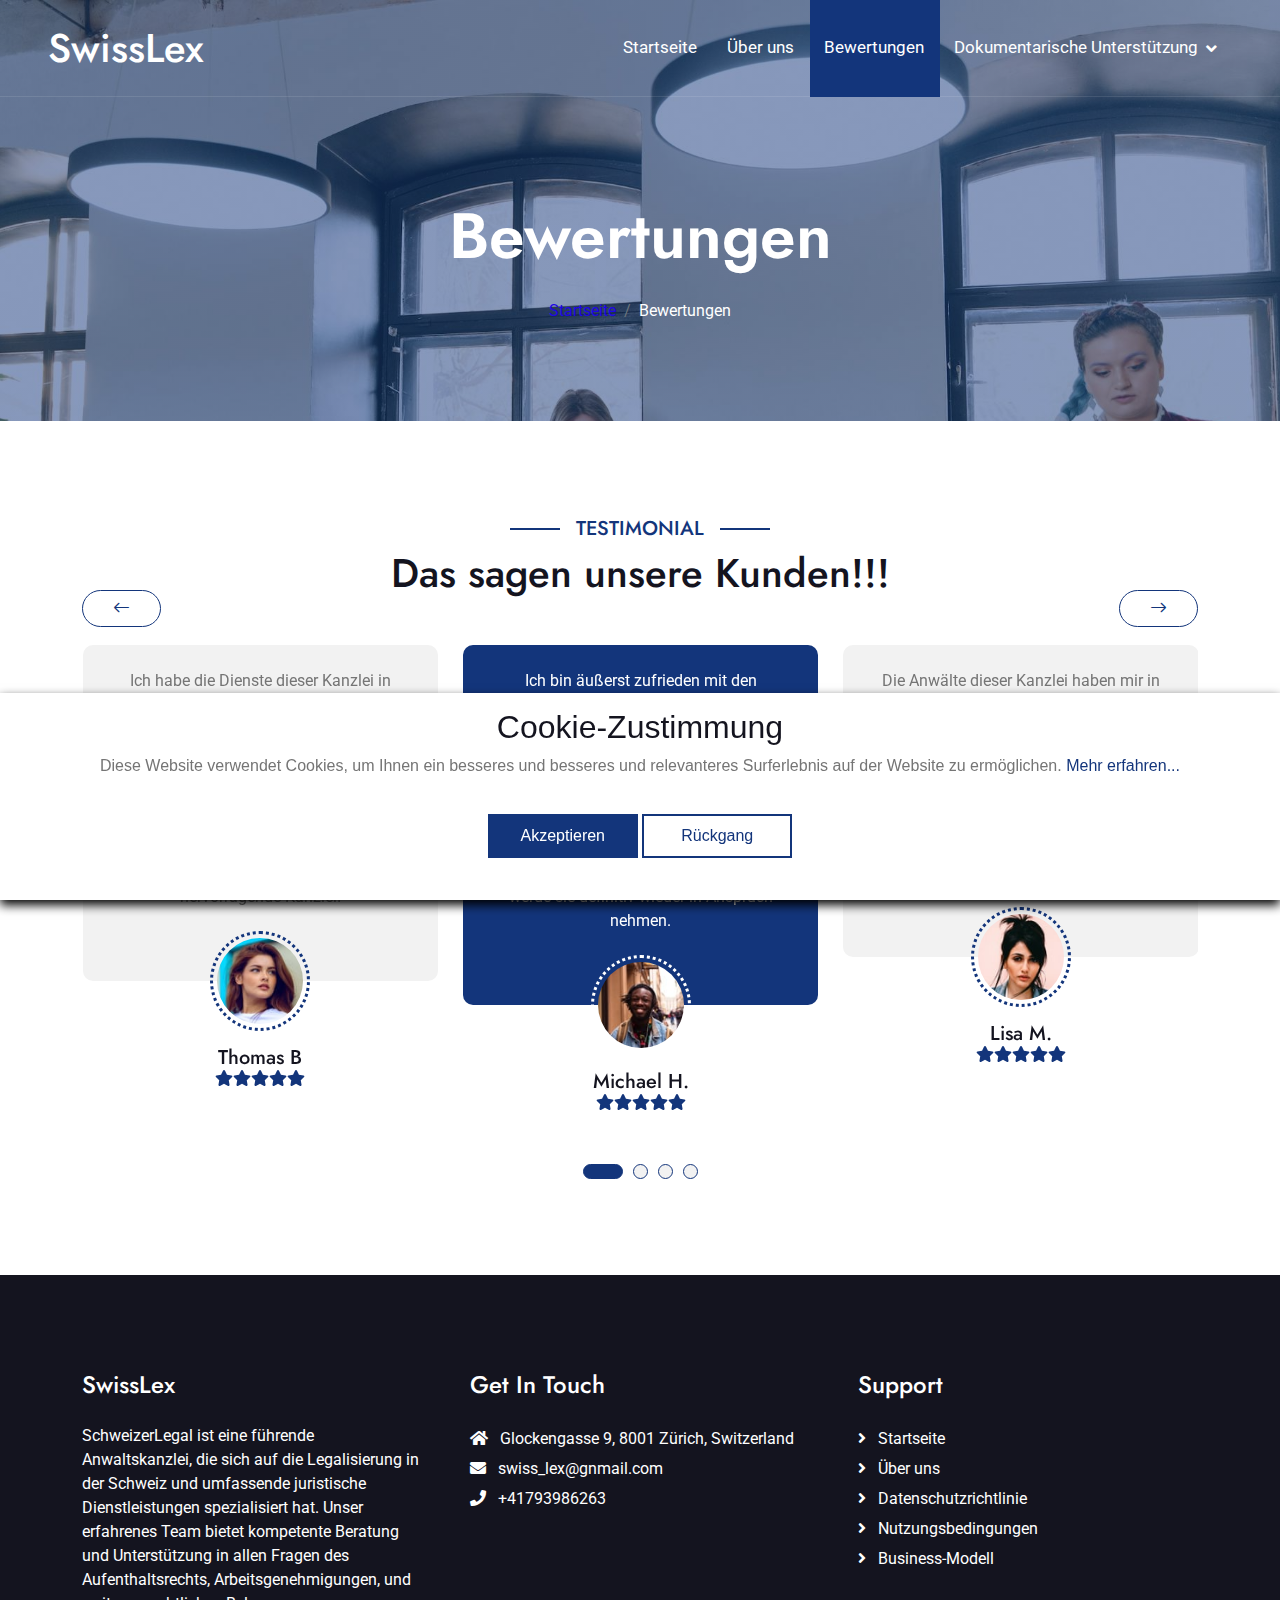
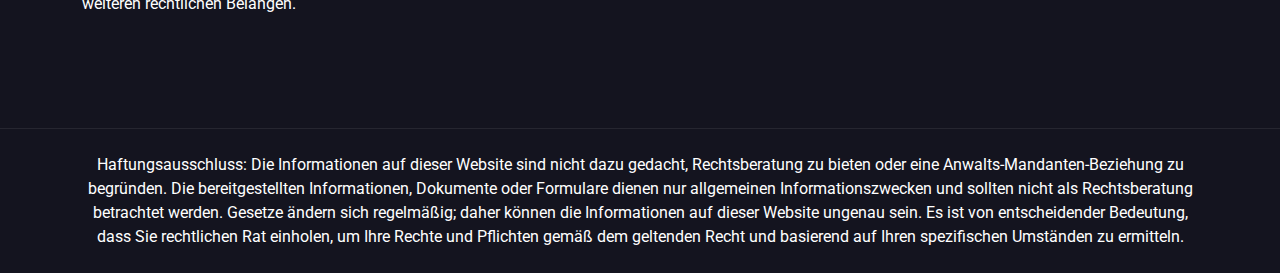
<file: testimonial.html>
<!DOCTYPE html>
<html lang="en">
    <head>
        <meta charset="utf-8" />
        <title>SwissLex</title>
        <meta content="width=device-width, initial-scale=1.0" name="viewport" />
        <meta content="" name="keywords" />
        <meta content="" name="description" />

        <!-- Google Web Fonts -->
        <link rel="preconnect" href="https://fonts.googleapis.com" />
        <link rel="preconnect" href="https://fonts.gstatic.com" crossorigin />
        <link
            href="https://fonts.googleapis.com/css2?family=Jost:wght@500;600&family=Roboto&display=swap"
            rel="stylesheet"
        />

        <link rel="shortcut icon" href="img/favicon.png" type="image/x-icon" />

        <!-- Icon Font Stylesheet -->
        <link
            rel="stylesheet"
            href="https://use.fontawesome.com/releases/v5.15.4/css/all.css"
        />
        <link
            href="https://cdn.jsdelivr.net/npm/bootstrap-icons@1.4.1/font/bootstrap-icons.css"
            rel="stylesheet"
        />

        <!-- Libraries Stylesheet -->
        <link
            href="lib/owlcarousel/assets/owl.carousel.min.css"
            rel="stylesheet"
        />
        <link href="lib/lightbox/css/lightbox.min.css" rel="stylesheet" />

        <!-- Customized Bootstrap Stylesheet -->
        <link href="css/bootstrap.min.css" rel="stylesheet" />

        <!-- Template Stylesheet -->
        <link href="css/style.css" rel="stylesheet" />
    </head>

    <body>
        <!-- Spinner Start -->
        <div
            id="spinner"
            class="show bg-white position-fixed translate-middle w-100 vh-100 top-50 start-50 d-flex align-items-center justify-content-center"
        >
            <div
                class="spinner-border text-primary"
                style="width: 3rem; height: 3rem"
                role="status"
            >
                <span class="sr-only">Loading...</span>
            </div>
        </div>
        <!-- Spinner End -->

        <!-- Navbar & Hero Start -->
        <div class="container-fluid position-relative p-0">
            <nav
                class="navbar navbar-expand-lg navbar-light px-4 px-lg-5 py-3 py-lg-0"
            >
                <a href="index.html" class="navbar-brand p-0">
                    <h1 class="m-0">SwissLex</h1>
                    <!-- <img src="img/logo.png" alt="Logo"> -->
                </a>
                <button
                    class="navbar-toggler"
                    type="button"
                    data-bs-toggle="collapse"
                    data-bs-target="#navbarCollapse"
                >
                    <span class="fa fa-bars"></span>
                </button>
                <div class="collapse navbar-collapse" id="navbarCollapse">
                    <div class="navbar-nav ms-auto py-0">
                        <a href="index.html" class="nav-item nav-link"
                            >Startseite</a
                        >
                        <a href="about.html" class="nav-item nav-link"
                            >Über uns</a
                        >
                        <a
                            href="testimonial.html"
                            class="nav-item nav-link active"
                            >Bewertungen</a
                        >
                        <div class="nav-item dropdown">
                            <a
                                href="#"
                                class="nav-link dropdown-toggle"
                                data-bs-toggle="dropdown"
                                >Dokumentarische Unterstützung</a
                            >
                            <div class="dropdown-menu m-0">
                                <a
                                    href="legalization.html"
                                    class="dropdown-item"
                                    >Legalisierung in der Schweiz</a
                                >
                                <a
                                    href="receipt-benefits.html"
                                    class="dropdown-item"
                                    >Erhalt von EU-Leistungen</a
                                >
                                <a
                                    href="consular-services.html"
                                    class="dropdown-item"
                                    >Konsularische Dienstleistungen</a
                                >
                            </div>
                        </div>
                    </div>
                </div>
            </nav>
        </div>
        <!-- Navbar & Hero End -->

        <!-- Header Start -->
        <div class="container-fluid bg-breadcrumb">
            <div class="container text-center py-5" style="max-width: 900px">
                <h3 class="text-white display-3 mb-4">Bewertungen</h3>
                <ol class="breadcrumb justify-content-center mb-0">
                    <li class="breadcrumb-item">
                        <a href="index.html">Startseite</a>
                    </li>
                    <li class="breadcrumb-item active text-white">
                        Bewertungen
                    </li>
                </ol>
            </div>
        </div>
        <!-- Header End -->

        <!-- Testimonial Start -->
        <div class="container-fluid testimonial py-5">
            <div class="container py-5">
                <div class="mx-auto text-center mb-5" style="max-width: 900px">
                    <h5 class="section-title px-3">Testimonial</h5>
                    <h1 class="mb-0">Das sagen unsere Kunden!!!</h1>
                </div>
                <div class="testimonial-carousel owl-carousel">
                    <div class="testimonial-item text-center rounded pb-4">
                        <div class="testimonial-comment bg-light rounded p-4">
                            <p class="text-center mb-5">
                                Ich bin äußerst zufrieden mit den juristischen
                                Dienstleistungen dieser Kanzlei. Sie haben mir
                                bei der Ausschreibung von Rechtsdienstleistungen
                                für mein Unternehmen geholfen und einen
                                ausgezeichneten Job gemacht. Ihre
                                Professionalität und ihre Fähigkeit, komplexe
                                rechtliche Angelegenheiten zu vereinfachen,
                                haben mich beeindruckt. Ich werde sie definitiv
                                wieder in Anspruch nehmen.
                            </p>
                        </div>
                        <div class="testimonial-img p-1">
                            <img
                                src="img/testimonial-1.jpg"
                                class="img-fluid rounded-circle"
                                alt="Image"
                            />
                        </div>
                        <div style="margin-top: -35px">
                            <h5 class="mb-0">Michael H.</h5>
                            <div class="d-flex justify-content-center">
                                <i class="fas fa-star text-primary"></i>
                                <i class="fas fa-star text-primary"></i>
                                <i class="fas fa-star text-primary"></i>
                                <i class="fas fa-star text-primary"></i>
                                <i class="fas fa-star text-primary"></i>
                            </div>
                        </div>
                    </div>
                    <div class="testimonial-item text-center rounded pb-4">
                        <div class="testimonial-comment bg-light rounded p-4">
                            <p class="text-center mb-5">
                                Die Anwälte dieser Kanzlei haben mir in einer
                                komplexen Rechtssache ausgezeichnet geholfen.
                                Besonders beeindruckt hat mich ihre
                                Fachkompetenz und ihr Engagement. Sie waren
                                immer erreichbar, haben meine Fragen geduldig
                                beantwortet und mich durch den Prozess geführt.
                                Ich kann sie wärmstens empfehlen!
                            </p>
                        </div>
                        <div class="testimonial-img p-1">
                            <img
                                src="img/testimonial-2.jpg"
                                class="img-fluid rounded-circle"
                                alt="Image"
                            />
                        </div>
                        <div style="margin-top: -35px">
                            <h5 class="mb-0">Lisa M.</h5>
                            <div class="d-flex justify-content-center">
                                <i class="fas fa-star text-primary"></i>
                                <i class="fas fa-star text-primary"></i>
                                <i class="fas fa-star text-primary"></i>
                                <i class="fas fa-star text-primary"></i>
                                <i class="fas fa-star text-primary"></i>
                            </div>
                        </div>
                    </div>
                    <div class="testimonial-item text-center rounded pb-4">
                        <div class="testimonial-comment bg-light rounded p-4">
                            <p class="text-center mb-5">
                                Die Anwälte dieser Kanzlei haben mich in einer
                                rechtlichen Angelegenheit vertreten und ich war
                                sehr zufrieden mit ihrer Leistung. Sie waren
                                nicht nur äußerst kompetent, sondern auch sehr
                                einfühlsam und verständnisvoll. Sie haben sich
                                Zeit genommen, meine Bedenken zu verstehen und
                                haben alles unternommen, um mein Anliegen zu
                                lösen. Ich bin ihnen sehr dankbar und kann sie
                                nur weiterempfehlen.
                            </p>
                        </div>
                        <div class="testimonial-img p-1">
                            <img
                                src="img/testimonial-3.jpg"
                                class="img-fluid rounded-circle"
                                alt="Image"
                            />
                        </div>
                        <div style="margin-top: -35px">
                            <h5 class="mb-0">Sarah K.</h5>
                            <div class="d-flex justify-content-center">
                                <i class="fas fa-star text-primary"></i>
                                <i class="fas fa-star text-primary"></i>
                                <i class="fas fa-star text-primary"></i>
                                <i class="fas fa-star text-primary"></i>
                                <i class="fas fa-star text-primary"></i>
                            </div>
                        </div>
                    </div>
                    <div class="testimonial-item text-center rounded pb-4">
                        <div class="testimonial-comment bg-light rounded p-4">
                            <p class="text-center mb-5">
                                Ich habe die Dienste dieser Kanzlei in Anspruch
                                genommen, um mein Rechtsdomizil zu sichern, und
                                war sehr zufrieden mit ihrer Arbeit. Sie haben
                                mich umfassend beraten, alle meine Fragen
                                beantwortet und mir geholfen, die beste Lösung
                                für meine Bedürfnisse zu finden. Ich schätze
                                ihre Professionalität und ihre transparente
                                Kommunikation. Eine hervorragende Kanzlei!
                            </p>
                        </div>
                        <div class="testimonial-img p-1">
                            <img
                                src="img/testimonial-4.jpg"
                                class="img-fluid rounded-circle"
                                alt="Image"
                            />
                        </div>
                        <div style="margin-top: -35px">
                            <h5 class="mb-0">Thomas B</h5>
                            <div class="d-flex justify-content-center">
                                <i class="fas fa-star text-primary"></i>
                                <i class="fas fa-star text-primary"></i>
                                <i class="fas fa-star text-primary"></i>
                                <i class="fas fa-star text-primary"></i>
                                <i class="fas fa-star text-primary"></i>
                            </div>
                        </div>
                    </div>
                </div>
            </div>
        </div>
        <!-- Testimonial End -->

        <!-- Footer Start -->
        <div class="container-fluid footer py-5">
            <div class="container py-5">
                <div class="row g-5">
                    <div class="col-md-6 col-lg-6 col-xl-4">
                        <div class="footer-item d-flex flex-column">
                            <h4 class="mb-4 text-white">SwissLex</h4>
                            <p class="text-white">
                                SchweizerLegal ist eine führende Anwaltskanzlei,
                                die sich auf die Legalisierung in der Schweiz
                                und umfassende juristische Dienstleistungen
                                spezialisiert hat. Unser erfahrenes Team bietet
                                kompetente Beratung und Unterstützung in allen
                                Fragen des Aufenthaltsrechts,
                                Arbeitsgenehmigungen, und weiteren rechtlichen
                                Belangen.
                            </p>
                        </div>
                    </div>
                    <div class="col-md-6 col-lg-6 col-xl-4">
                        <div class="footer-item d-flex flex-column">
                            <h4 class="mb-4 text-white">Get In Touch</h4>
                            <a href=""
                                ><i class="fas fa-home me-2"></i> Glockengasse
                                9, 8001 Zürich, Switzerland</a
                            >
                            <a href=""
                                ><i class="fas fa-envelope me-2"></i>
                                swiss_lex@gnmail.com</a
                            >
                            <a href=""
                                ><i class="fas fa-phone me-2"></i>
                                +41793986263</a
                            >
                        </div>
                    </div>

                    <div class="col-md-6 col-lg-6 col-xl-4">
                        <div class="footer-item d-flex flex-column">
                            <h4 class="mb-4 text-white">Support</h4>

                            <a href="index.html"
                                ><i class="fas fa-angle-right me-2"></i>
                                Startseite</a
                            >
                            <a href="about.html"
                                ><i class="fas fa-angle-right me-2"></i> Über
                                uns</a
                            >
                            <a href="privacy-policy.html"
                                ><i class="fas fa-angle-right me-2"></i>
                                Datenschutzrichtlinie</a
                            >
                            <a href="terms-of-use.html"
                                ><i class="fas fa-angle-right me-2"></i>
                                Nutzungsbedingungen</a
                            >
                            <a href="bussines-model.html"
                                ><i class="fas fa-angle-right me-2"></i>
                                Business-Modell</a
                            >
                        </div>
                    </div>
                </div>
            </div>
        </div>
        <!-- Footer End -->

        <!-- Copyright Start -->
        <div class="container-fluid copyright text-body py-4">
            <div class="container">
                <div class="row g-4 align-items-center">
                    <div
                        class="col-md-12 text-center text-md-end mb-md-0"
                        style="text-align: center !important"
                    >
                        <a class="text-white text-center"
                            >Haftungsausschluss: Die Informationen auf dieser
                            Website sind nicht dazu gedacht, Rechtsberatung zu
                            bieten oder eine Anwalts-Mandanten-Beziehung zu
                            begründen. Die bereitgestellten Informationen,
                            Dokumente oder Formulare dienen nur allgemeinen
                            Informationszwecken und sollten nicht als
                            Rechtsberatung betrachtet werden. Gesetze ändern
                            sich regelmäßig; daher können die Informationen auf
                            dieser Website ungenau sein. Es ist von
                            entscheidender Bedeutung, dass Sie rechtlichen Rat
                            einholen, um Ihre Rechte und Pflichten gemäß dem
                            geltenden Recht und basierend auf Ihren spezifischen
                            Umständen zu ermitteln.</a
                        >
                    </div>
                </div>
            </div>
        </div>
        <!-- Copyright End -->

        <!-- Back to Top -->
        <a
            href="#"
            class="btn btn-primary btn-primary-outline-0 btn-md-square back-to-top"
            ><i class="fa fa-arrow-up"></i
        ></a>

        <!-- Cookie banner -->
        <div class="cookie-wrapper show">
            <div>
                <i class="bx bx-cookie"></i>
                <h2 style="text-align: center">Cookie-Zustimmung</h2>
            </div>

            <div class="data">
                <p>
                    Diese Website verwendet Cookies, um Ihnen ein besseres und
                    besseres und relevanteres Surferlebnis auf der Website zu
                    ermöglichen.
                    <a href="#">Mehr erfahren...</a>
                </p>
            </div>

            <div class="buttons">
                <button class="cookie-button" id="acceptBtn">
                    Akzeptieren
                </button>
                <button class="cookie-button" id="declineBtn">Rückgang</button>
            </div>
        </div>
        <!-- End Cookie banner -->

        <!-- JavaScript Libraries -->
        <script src="https://ajax.googleapis.com/ajax/libs/jquery/3.6.4/jquery.min.js"></script>
        <script src="https://cdn.jsdelivr.net/npm/bootstrap@5.0.0/dist/js/bootstrap.bundle.min.js"></script>
        <script src="lib/easing/easing.min.js"></script>
        <script src="lib/waypoints/waypoints.min.js"></script>
        <script src="lib/owlcarousel/owl.carousel.min.js"></script>
        <script src="lib/lightbox/js/lightbox.min.js"></script>

        <!-- Template Javascript -->
        <script src="js/main.js"></script>
        <script src="js/cookiebanner.js"></script>
        <script src="js/contact-form.js"></script>
    </body>
</html>
</file>
<file: css/style.css>
/*** Spinner Start ***/
/*** Spinner ***/
#spinner {
    opacity: 0;
    visibility: hidden;
    transition: opacity 0.5s ease-out, visibility 0s linear 0.5s;
    z-index: 99999;
}

#spinner.show {
    transition: opacity 0.5s ease-out, visibility 0s linear 0s;
    visibility: visible;
    opacity: 1;
}
/*** Spinner End ***/

.back-to-top {
    position: fixed;
    right: 30px;
    bottom: 30px;
    display: flex;
    width: 45px;
    height: 45px;
    align-items: center;
    justify-content: center;
    transition: 0.5s;
    z-index: 99;
}

/*** Button Start ***/
.btn {
    font-weight: 600;
    transition: 0.5s;
}

.btn-square {
    width: 32px;
    height: 32px;
}

.btn-sm-square {
    width: 34px;
    height: 34px;
}

.btn-md-square {
    width: 44px;
    height: 44px;
}

.btn-lg-square {
    width: 56px;
    height: 56px;
}

.btn-square,
.btn-sm-square,
.btn-md-square,
.btn-lg-square {
    padding: 0;
    display: flex;
    align-items: center;
    justify-content: center;
    font-weight: normal;
    border-radius: 50%;
}

.btn.btn-primary {
    box-shadow: inset 0 0 0 0 var(--bs-primary);
}

.btn.btn-primary:hover {
    box-shadow: inset 300px 0 0 0 var(--bs-light) !important;
    color: var(--bs-primary) !important;
}

.btn.btn-light {
    box-shadow: inset 0 0 0 0 var(--bs-primary);
}

.btn.btn-light:hover {
    box-shadow: inset 300px 0 0 0 var(--bs-primary);
    color: var(--bs-light) !important;
}

.btn-hover {
    transition: 0.5s;
}

.btn-hover:hover {
    color: var(--bs-secondary) !important;
}

/*** Section Title Start ***/
.section-title {
    position: relative;
    display: inline-block;
    text-transform: uppercase;
    color: var(--bs-primary);
}

.section-title::before {
    content: '';
    width: 50px;
    position: absolute;
    top: 50%;
    right: 0;
    transform: translateY(-50%);
    margin-right: -50px;
    border: 1px solid var(--bs-primary) !important;
}

.section-title::after {
    content: '';
    width: 50px;
    position: absolute;
    top: 50%;
    left: 0;
    transform: translateY(-50%);
    margin-left: -50px;
    border: 1px solid var(--bs-primary) !important;
}

/*** Topbar Start ***/
.fixed-top .container {
    transition: 0.5s;
}

.topbar {
    padding: 2px 10px 2px 20px;
    background: var(--bs-primary) !important;
}

.topbar a,
.topbar a i {
    transition: 0.5s;
}

.topbar a:hover,
.topbar a i:hover {
    color: var(--bs-secondary) !important;
}

@media (max-width: 768px) {
    .topbar {
        display: none;
    }
}
/*** Topbar End ***/

/*** Navbar ***/
.navbar-light .navbar-nav .nav-link {
    font-family: 'Roboto', sans-serif;
    position: relative;
    padding: 35px 15px;
    color: var(--bs-white) !important;
    font-size: 17px;
    font-weight: 400;
    outline: none;
    transition: 0.5s;
}

.sticky-top.navbar-light .navbar-nav .nav-link {
    padding: 20px 15px;
    color: var(--bs-dark) !important;
}

.navbar-light .navbar-nav .nav-link:hover,
.navbar-light .navbar-nav .nav-link.active {
    color: var(--bs-white) !important;
}

.navbar-light .navbar-brand h1 {
    color: var(--bs-white);
}

.sticky-top.navbar-light .navbar-brand h1 {
    color: var(--bs-primary);
}

.navbar-light .navbar-brand img {
    max-height: 60px;
    transition: 0.5s;
}

.sticky-top.navbar-light .navbar-brand img {
    max-height: 45px;
}

.navbar .dropdown-toggle::after {
    border: none;
    content: '\f107';
    font-family: 'Font Awesome 5 Free';
    font-weight: 900;
    vertical-align: middle;
    margin-left: 8px;
}

@media (min-width: 1200px) {
    .navbar .nav-item .dropdown-menu {
        display: block;
        visibility: hidden;
        top: 100%;
        transform: rotateX(-75deg);
        transform-origin: 0% 0%;
        border: 0;
        border-radius: 10px;
        transition: 0.5s;
        opacity: 0;
    }
}

.dropdown .dropdown-menu a:hover {
    background: var(--bs-primary);
    color: var(--bs-white);
}

.navbar .nav-item:hover .dropdown-menu {
    transform: rotateX(0deg);
    visibility: visible;
    background: var(--bs-light);
    transition: 0.5s;
    opacity: 1;
}

@media (max-width: 991.98px) {
    .sticky-top.navbar-light {
        position: relative;
        background: var(--bs-white);
    }

    .navbar-light .navbar-brand h1 {
        color: var(--bs-primary);
    }

    .navbar.navbar-expand-lg .navbar-toggler {
        padding: 10px 20px;
        border: 1px solid var(--bs-primary);
        color: var(--bs-primary);
    }

    .navbar-light .navbar-collapse {
        margin-top: 15px;
        border-top: 1px solid #dddddd;
    }

    .navbar-light .navbar-nav .nav-link,
    .sticky-top.navbar-light .navbar-nav .nav-link {
        padding: 10px 0;
        color: var(--bs-dark) !important;
    }

    .navbar-light .navbar-nav .nav-link:hover,
    .navbar-light .navbar-nav .nav-link.active {
        color: var(--bs-primary) !important;
    }

    .navbar-light .navbar-brand img {
        max-height: 45px;
    }
}

@media (min-width: 992px) {
    .navbar-light {
        position: absolute;
        width: 100%;
        top: 0;
        left: 0;
        border-bottom: 1px solid rgba(255, 255, 255, 0.1);
        z-index: 999;
    }

    .sticky-top.navbar-light {
        position: fixed;
        background: var(--bs-light);
    }

    .navbar-light .navbar-nav .nav-link::before {
        position: absolute;
        content: '';
        width: 100%;
        height: 0;
        bottom: -1px;
        left: 0;
        background: var(--bs-primary);
        transition: 0.5s;
        z-index: -1;
    }

    .navbar-light .navbar-nav .nav-link:hover::before,
    .navbar-light .navbar-nav .nav-link.active::before {
        height: calc(100% + 1px);
        left: 1px;
    }

    .navbar-light .navbar-nav .nav-link.nav-contact::before {
        display: none;
    }
}

/*** Carousel Hero Header Start ***/
.carousel-header .carousel-control-prev,
.carousel-header .carousel-control-next {
    background: transparent;
}

.carousel-header .carousel-control-prev .carousel-control-prev-icon {
    position: absolute;
    top: 50%;
    left: 0;
    transform: translateY(-50%);
    padding: 25px 30px;
    border-top-left-radius: 0;
    border-top-right-radius: 50px;
    border-bottom-left-radius: 0;
    border-bottom-right-radius: 50px;
    background-size: 60% 60%;
}

.carousel-header .carousel-control-next .carousel-control-next-icon {
    position: absolute;
    top: 50%;
    right: 0;
    transform: translateY(-50%);
    padding: 25px 30px;
    border-top-left-radius: 50px;
    border-top-right-radius: 0;
    border-bottom-left-radius: 50px;
    border-bottom-right-radius: 0;
    background-size: 60% 60%;
}

.carousel-header .carousel .carousel-indicators li,
.carousel-header .carousel .carousel-indicators li,
.carousel-header .carousel .carousel-indicators li {
    opacity: 0;
}

.carousel-header .carousel-inner .carousel-item {
    position: relative;
    min-height: 100vh;
}

.carousel-header .carousel-inner .carousel-item img {
    position: absolute;
    width: 100%;
    height: 100%;
    object-fit: cover;
}

.carousel-header .carousel-inner .carousel-item .carousel-caption {
    position: absolute;
    width: 100%;
    height: 100%;
    top: 0;
    left: 0;
    padding-top: 60px;
    display: flex;
    align-items: center;
    justify-content: center;
    text-align: center;
    background: linear-gradient(rgba(0, 0, 0, 0.5), rgba(0, 0, 0, 0.5));
    background-size: cover;
}

@media (max-width: 768px) {
    .carousel-header .carousel-inner .carousel-item img,
    .carousel-header .carousel-inner .carousel-item .carousel-caption {
        height: 700px;
        margin-top: -100px;
    }

    .carousel-header {
        height: 700px !important;
    }

    .carousel-header .carousel-control-prev .carousel-control-prev-icon,
    .carousel-header .carousel-control-next .carousel-control-next-icon {
        opacity: 0;
    }

    .search-bar {
        margin-top: -100px;
        transition: 0.5s;
    }
}
/*** Carousel Hero Header End ***/

/*** Single Page Hero Header Start ***/
.bg-breadcrumb {
    background: linear-gradient(rgba(19, 53, 123, 0.5), rgba(19, 53, 123, 0.5)),
        url(../img/breadcrumb-bg.jpg);
    background-position: center center;
    background-repeat: no-repeat;
    background-size: cover;
    background-attachment: fixed;
    padding: 150px 0 50px 0;
}

.bg-breadcrumb .breadcrumb-item a {
    color: var(--bs-secondary) !important;
}
/*** Single Page Hero Header End ***/

/*** About Start ***/
.about .container .section-about-title {
    position: relative;
    display: inline-block;
    text-transform: uppercase;
    color: var(--bs-primary);
}

.about .container .section-about-title::before {
    content: '';
    width: 50px;
    position: absolute;
    top: 50%;
    right: 0;
    transform: translateY(-50%);
    margin-right: -50px;
    border: 1px solid var(--bs-primary) !important;
}
/*** About End ***/

/*** Services Start ***/
.service .service-content-inner {
    transition: 0.5s;
}
.service .service-content-inner:hover {
    position: relative;
    background: var(--bs-primary) !important;
}

.service .service-content-inner .service-content h5,
.service .service-content-inner .service-content p,
.service .service-content-inner .service-icon i {
    transition: 0.5s;
}

.service .service-content-inner:hover .service-content h5,
.service .service-content-inner:hover .service-content p,
.service .service-content-inner:hover .service-icon i {
    color: var(--bs-white) !important;
}
/*** Service End ***/

/*** Destination Start ***/
.destination .tab-class .tab-content .tab-pane .destination-img {
    position: relative;
    overflow: hidden;
    border-radius: 10px;
    z-index: 1;
}

.destination
    .tab-class
    .tab-content
    .tab-pane
    .destination-img
    .destination-overlay {
    position: absolute;
    bottom: -100%;
    left: 0;
    z-index: 3;
    transition: 0.5s;
}

.destination .tab-class .tab-content .tab-pane .destination-img .search-icon {
    position: absolute;
    width: 100%;
    height: 100%;
    top: 0;
    right: 0;
    display: flex;
    justify-content: end;
    padding: 20px 20px 0 0;
    background: rgba(0, 0, 0, 0.1);
    border-radius: 10px;
    transition: 0.5s;
}

.destination
    .tab-class
    .tab-content
    .tab-pane
    .destination-img
    .search-icon
    a
    i {
    opacity: 0;
    transition: 0.5s;
}

.destination .tab-class .nav-item {
    padding: 0 0 20px 0;
}
.destination .tab-class .nav-item a.active {
    background: var(--bs-primary) !important;
}

.destination .tab-class .nav-item a.active span {
    color: var(--bs-white) !important;
}

.destination .tab-class .tab-content .destination-img:hover .search-icon {
    background: rgba(19, 53, 123, 0.4);
}

.destination
    .tab-class
    .tab-content
    .destination-img:hover
    .destination-overlay {
    bottom: 0;
}

.destination .tab-class .tab-content .destination-img:hover .search-icon a i {
    opacity: 1;
}

.destination .tab-class .tab-content .destination-img img {
    transition: 0.5s;
}

.destination .tab-class .tab-content .destination-img:hover img {
    transform: scale(1.2);
}
/*** Destination End ***/

/*** Packages Start ***/
.packages .packages-item .packages-img {
    position: relative;
    overflow: hidden;
    transition: 0.5s;
    border-top-right-radius: 10px;
    border-top-left-radius: 10px;
    z-index: 1;
}

.packages .packages-item .packages-img .packages-info {
    background: rgba(0, 0, 0, 0.3);
}

.packages .packages-item .packages-img .packages-info small,
.packages .packages-item .packages-img .packages-info small i {
    color: var(--bs-white);
    transition: 0.5s;
}

.packages .packages-item .packages-img::after {
    position: absolute;
    content: '';
    width: 0;
    height: 0;
    top: 50%;
    left: 50%;
    transform: translate(-50%, -50%);
    border: 0px solid;
    border-radius: 10px !important;
    visibility: hidden;
    transition: 0.7s;
    z-index: 3;
}

.packages .packages-item .packages-img:hover.packages-img::after {
    width: 100%;
    height: 100%;
    border: 300px solid;
    border-color: rgba(19, 53, 123, 0.6) rgba(19, 53, 123, 0.6)
        rgba(19, 53, 123, 0.6) rgba(19, 53, 123, 0.6);
    visibility: visible;
}

.packages .packages-item .packages-img small,
.packages .packages-item .packages-img small i {
    transition: 0.5s;
}

.packages .packages-item .packages-img:hover small,
.packages .packages-item .packages-img:hover small i {
    color: var(--bs-white) !important;
}

.packages .packages-item .packages-img img {
    transition: 0.5s;
}

.packages .packages-item .packages-img:hover img {
    transform: scale(1.3);
}

.packages .packages-item .packages-img .packages-price {
    position: absolute;
    width: 100px;
    top: 0;
    left: 50%;
    transform: translateX(-50%);
    display: inline-block;
    background: var(--bs-primary);
    color: var(--bs-white);
    border-bottom-left-radius: 10px;
    border-bottom-right-radius: 10px;
    z-index: 5;
}

.packages .packages-carousel {
    position: relative;
}

.packages .packages-carousel .owl-nav .owl-prev {
    position: absolute;
    top: -50px;
    left: 0;
    padding: 5px 30px;
    border: 1px solid var(--bs-primary);
    border-radius: 30px;
    transition: 0.5s;
}

.packages .packages-carousel .owl-nav .owl-next {
    position: absolute;
    top: -50px;
    right: 0;
    padding: 5px 30px;
    border: 1px solid var(--bs-primary);
    border-radius: 30px;
    transition: 0.5s;
}

.packages .packages-carousel .owl-nav .owl-prev i,
.packages .packages-carousel .owl-nav .owl-next i {
    color: var(--bs-primary);
    font-size: 17px;
    transition: 0.5s;
}

.packages .packages-carousel .owl-nav .owl-prev:hover,
.packages .packages-carousel .owl-nav .owl-next:hover {
    background: var(--bs-primary);
}

.packages .packages-carousel .owl-nav .owl-prev:hover i,
.packages .packages-carousel .owl-nav .owl-next:hover i {
    color: var(--bs-white);
}
/*** Packages End ***/

/*** Explore Tour Start ***/
.ExploreTour .tab-class .nav-item {
    padding: 0 0 20px 0;
}
.ExploreTour .tab-class .nav-item a.active {
    background: var(--bs-primary) !important;
}

.ExploreTour .tab-class .nav-item a.active span {
    color: var(--bs-white) !important;
}

/* National Tour Start */
.ExploreTour #NationalTab-1 .national-item {
    position: relative;
    border-radius: 10px;
    overflow: hidden;
}

.ExploreTour #NationalTab-1 .national-item img {
    transition: 0.5s;
}

.ExploreTour #NationalTab-1 .national-item:hover img {
    transform: scale(1.2);
}

.ExploreTour #NationalTab-1 .national-item .national-content {
    position: absolute;
    width: 100%;
    height: 100%;
    top: 0;
    left: 0;
    border-radius: 10px;
    padding: 20px;
    background: rgba(0, 0, 0, 0.2);
    display: flex;
    align-items: end;
    justify-content: center;
    transition: 0.5s;
}

.ExploreTour #NationalTab-1 .national-item:hover .national-content {
    background: rgba(19, 53, 123, 0.6);
}

.ExploreTour #NationalTab-1 .national-item .national-plus-icon {
    position: absolute;
    top: 50%;
    left: 50%;
    transform: translate(-50%, -50%);
    transition: 0.5s;
    opacity: 0;
}

.ExploreTour #NationalTab-1 .national-item:hover .national-plus-icon {
    opacity: 1;
}

.ExploreTour #NationalTab-1 .national-item .tour-offer {
    position: absolute;
    top: -1px;
    left: -1px;
    padding: 20px;
    border-top-right-radius: 40px;
    border-top-left-radius: 20px;
    border-bottom-right-radius: 0;
    border-bottom-left-radius: 80px;
    background: var(--bs-primary);
    color: var(--bs-white);
}

/* International Tour Start */
.ExploreTour #InternationalTab-2 .international-item {
    position: relative;
    border-radius: 10px;
    overflow: hidden;
}

.ExploreTour #InternationalTab-2 .international-item img {
    transition: 0.5s;
}

.ExploreTour #InternationalTab-2 .international-item:hover img {
    transform: scale(1.2);
}

.ExploreTour #InternationalTab-2 .international-item .tour-offer {
    position: absolute;
    top: -1px;
    left: -1px;
    padding: 20px;
    border-top-right-radius: 30px;
    border-top-left-radius: 20px;
    border-bottom-right-radius: 0;
    border-bottom-left-radius: 80px;
    background: var(--bs-primary);
    color: var(--bs-white);
}

.ExploreTour #InternationalTab-2 .international-item .international-content {
    position: absolute;
    width: 100%;
    height: 100%;
    top: 0;
    left: 0;
    border-radius: 10px;
    padding: 20px;
    background: rgba(0, 0, 0, 0.3);
    display: flex;
    align-items: end;
    justify-content: center;
    transition: 0.5s;
}

.ExploreTour
    #InternationalTab-2
    .international-item:hover
    .international-content {
    background: rgba(19, 53, 123, 0.6);
}

.ExploreTour
    #InternationalTab-2
    .international-item
    .international-content
    .international-info
    a {
    font-size: 14px;
}

.ExploreTour #InternationalTab-2 .international-item .international-plus-icon {
    position: absolute;
    top: 50%;
    left: 50%;
    transform: translate(-50%, -50%);
    transition: 0.5s;
    opacity: 0;
}

.ExploreTour
    #InternationalTab-2
    .international-item:hover
    .international-plus-icon {
    opacity: 1;
}

/* carousel Start */
.ExploreTour
    #InternationalTab-2
    .InternationalTour-carousel
    .international-item {
    position: relative;
    overflow: hidden;
}

.ExploreTour #InternationalTab-2 .InternationalTour-carousel .owl-dots {
    margin-top: 30px;
    display: flex;
    align-items: center;
    justify-content: center;
}

.ExploreTour #InternationalTab-2 .InternationalTour-carousel .owl-dot {
    position: relative;
    display: inline-block;
    margin: 0 5px;
    width: 15px;
    height: 15px;
    background: var(--bs-light);
    border: 1px solid var(--bs-primary);
    border-radius: 10px;
    transition: 0.5s;
}

.ExploreTour #InternationalTab-2 .InternationalTour-carousel .owl-dot.active {
    width: 40px;
    background: var(--bs-primary);
}
/*** Explore Tour End ***/

/*** Gallery Start ***/
.gallery .gallery-item {
    position: relative;
    overflow: hidden;
    border-radius: 10px;
}

.gallery .gallery-item img {
    min-height: 300px;
    object-fit: cover;
}

.gallery .gallery-item .gallery-content {
    position: absolute;
    width: 100%;
    height: 100%;
    bottom: 0;
    left: 0;
    padding: 15px;
    background: rgba(0, 0, 0, 0.3);
    border-radius: 10px;
    display: flex;
    flex-direction: column;
    justify-content: end;
    transition: 0.5s;
}

.gallery .gallery-item .gallery-content .gallery-info {
    position: relative;
    margin-bottom: -100%;
    opacity: 0;
    transition: 0.5s;
}

.gallery .gallery-item .gallery-plus-icon {
    position: absolute;
    top: 50%;
    left: 50%;
    transform: translate(-50%, -50%);
    transition: 0.5s;
    opacity: 0;
}

.gallery .gallery-item:hover .gallery-content .gallery-info,
.gallery .gallery-item:hover .gallery-plus-icon {
    opacity: 1;
    margin: 0;
}

.gallery .gallery-item img {
    transition: 0.5s;
}

.gallery .gallery-item:hover img {
    transform: scale(1.2);
}

.gallery .gallery-item:hover .gallery-content {
    background: rgba(19, 53, 123, 0.8);
}

.gallery .tab-class .nav-item {
    padding: 0 0 20px 0;
}
.gallery .tab-class .nav-item a.active {
    background: var(--bs-primary) !important;
}

.gallery .tab-class .nav-item a.active span {
    color: var(--bs-white) !important;
}

/*** Gallery End ***/

/*** Tour Booking Start ***/
.booking {
    background: linear-gradient(rgba(19, 53, 123, 0.8), rgba(19, 53, 123, 0.8)),
        url(../img/tour-booking-bg.jpg);
    background-position: center center;
    background-repeat: no-repeat;
    background-size: cover;
    background-attachment: fixed;
}

.booking .container .section-booking-title {
    position: relative;
    display: inline-block;
    text-transform: uppercase;
    color: var(--bs-white);
}

.booking .container .section-booking-title::before {
    content: '';
    width: 50px;
    position: absolute;
    top: 50%;
    right: 0;
    transform: translateY(-50%);
    margin-right: -50px;
    border: 1px solid var(--bs-white) !important;
}

.booking .container form .btn.btn-primary {
    box-shadow: inset 0 0 0 0 var(--bs-primary);
}

.booking .container form .btn.btn-primary:hover {
    box-shadow: inset 800px 0 0 0 var(--bs-light) !important;
    color: var(--bs-primary) !important;
}

/*** Tour Booking end ***/

/*** Travel Guide Start ***/
.guide .guide-item .guide-img {
    position: relative;
}

.guide .guide-item .guide-img .guide-icon {
    position: absolute;
    bottom: 0;
    left: 50%;
    transform: translate(-50%, -50%);
    margin-bottom: -50px;
    display: flex;
    justify-content: center;
    border: 1px solid var(--bs-primary);
    background: var(--bs-light);
    z-index: 9;
}

.guide .guide-item .guide-img .guide-img-efects {
    position: relative;
    overflow: hidden;
    border-top-right-radius: 10px;
    border-top-left-radius: 10px;
}

.guide .guide-item .guide-img .guide-img-efects::after {
    content: '';
    width: 100%;
    height: 0;
    position: absolute;
    top: 0;
    left: 0;
    transition: 0.5s;
}

.guide .guide-item:hover .guide-img-efects::after {
    height: 100%;
    border-top-right-radius: 10px;
    border-top-left-radius: 10px;
    background: rgba(19, 53, 123, 0.5);
}

.guide .guide-item .guide-img-efects img {
    transition: 0.5s;
}
.guide .guide-item:hover .guide-img-efects img {
    transform: scale(1.1);
}

.guide .guide-item .guide-title {
    position: relative;
    background: var(--bs-light);
    transition: 0.5s;
}

.guide .guide-item .guide-title::after {
    content: '';
    width: 100%;
    height: 0;
    position: absolute;
    bottom: 0;
    left: 0;
    border-bottom-right-radius: 10px;
    border-bottom-left-radius: 10px;
    transition: 0.5s;
}

.guide .guide-item:hover .guide-title::after {
    height: 100%;
    background: var(--bs-primary) !important;
    color: var(--bs-white);
}

.guide .guide-item .guide-title .guide-title-inner,
.guide .guide-item:hover .guide-title .guide-title-inner h4 {
    transition: 0.5s;
}

.guide .guide-item:hover .guide-title .guide-title-inner {
    position: relative;
    color: var(--bs-white) !important;
    z-index: 2;
}

.guide .guide-item:hover .guide-title .guide-title-inner h4 {
    color: var(--bs-white);
}
/*** Travel Guide End ***/

/*** Blog Start ***/
.blog .blog-item .blog-img {
    position: relative;
}

.blog .blog-item .blog-img .blog-info {
    position: absolute;
    width: 100%;
    left: 0;
    bottom: 0;
    display: flex;
    background: rgba(255, 255, 255, 0.2);
    color: var(--bs-white);
}

.blog .blog-item .blog-img .blog-img-inner {
    position: relative;
    border-top-right-radius: 10px;
    border-top-left-radius: 10px;
}

.blog .blog-item .blog-img .blog-img-inner .blog-icon {
    position: absolute;
    width: 100%;
    height: 0;
    top: 50%;
    left: 50%;
    transform: translate(-50%, -50%);
    border-top-right-radius: 10px;
    border-top-left-radius: 10px;
    display: flex;
    align-items: center;
    justify-content: center;
    transition: 0.5s;
}

.blog .blog-item .blog-img .blog-img-inner .blog-icon a {
    display: flex;
    align-items: center;
    justify-content: center;
    opacity: 0;
    transition: 0.5s;
}

.blog .blog-item .blog-img:hover .blog-img-inner .blog-icon a {
    opacity: 1;
}

.blog .blog-item .blog-img:hover .blog-img-inner .blog-icon {
    height: 100%;
    background: rgba(19, 53, 123, 0.6);
    opacity: 1;
}

.blog .blog-item .blog-img .blog-img-inner {
    overflow: hidden;
}

.blog .blog-item .blog-img .blog-img-inner img {
    transition: 0.5s;
}

.blog .blog-item .blog-img:hover .blog-img-inner img {
    transform: scale(1.2);
}
/*** Blog End ***/

/*** Testimonial Start ***/
.testimonial .testimonial-carousel {
    position: relative;
}

.testimonial .testimonial-carousel .testimonial-item .testimonial-img {
    position: relative;
    width: 100px;
    height: 100px;
    top: 0;
    left: 50%;
    transform: translate(-50%, -50%);
    border: 3px solid var(--bs-primary);
    border-style: dotted;
    border-radius: 50%;
}

.testimonial .testimonial-carousel .owl-dots {
    margin-top: 30px;
    display: flex;
    align-items: center;
    justify-content: center;
}

.testimonial .testimonial-carousel .owl-dot {
    position: relative;
    display: inline-block;
    margin: 0 5px;
    width: 15px;
    height: 15px;
    background: var(--bs-light);
    border: 1px solid var(--bs-primary);
    border-radius: 10px;
    transition: 0.5s;
}

.testimonial .testimonial-carousel .owl-dot.active {
    width: 40px;
    background: var(--bs-primary);
}

.testimonial .testimonial-carousel .owl-nav .owl-prev {
    position: absolute;
    top: -55px;
    left: 0;
    padding: 5px 30px;
    border: 1px solid var(--bs-primary);
    border-radius: 30px;
    transition: 0.5s;
}

.testimonial .testimonial-carousel .owl-nav .owl-next {
    position: absolute;
    top: -55px;
    right: 0;
    padding: 5px 30px;
    border: 1px solid var(--bs-primary);
    border-radius: 30px;
    transition: 0.5s;
}

.testimonial .testimonial-carousel .owl-nav .owl-prev i,
.testimonial .testimonial-carousel .owl-nav .owl-next i {
    color: var(--bs-primary);
    font-size: 17px;
    transition: 0.5s;
}

.testimonial .testimonial-carousel .owl-nav .owl-prev:hover,
.testimonial .testimonial-carousel .owl-nav .owl-next:hover {
    background: var(--bs-primary);
}

.testimonial .testimonial-carousel .owl-nav .owl-prev:hover i,
.testimonial .testimonial-carousel .owl-nav .owl-next:hover i {
    color: var(--bs-white);
}

.testimonial
    .testimonial-carousel
    .owl-item.center
    .testimonial-item
    .testimonial-comment {
    background: var(--bs-primary) !important;
    color: var(--bs-white);
    transition: 0.5s;
}

.testimonial
    .testimonial-carousel
    .owl-item.center
    .testimonial-item
    .testimonial-img {
    border: 3px solid var(--bs-white);
    border-style: dotted;
    transition: 0.5s;
}
/*** Testimonial End ***/

/*** Contact Start ***/
.contact .container form .btn.btn-primary {
    box-shadow: inset 0 0 0 0 var(--bs-primary);
}

.contact .container form .btn.btn-primary:hover {
    box-shadow: inset 1000px 0 0 0 var(--bs-light) !important;
    color: var(--bs-primary) !important;
}
/*** Contact End ***/

/*** Subscribe Start ***/
.subscribe {
    background: linear-gradient(rgba(19, 53, 123, 0.6), rgba(19, 53, 123, 0.6)),
        url(../img/subscribe-img.jpg);
    background-attachment: fixed;
    background-position: center center;
    background-repeat: no-repeat;
    background-size: cover;
}

.subscribe .subscribe-title {
    position: relative;
    display: inline-block;
    text-transform: uppercase;
    color: var(--bs-white);
}

.subscribe .subscribe-title::before {
    content: '';
    width: 50px;
    position: absolute;
    top: 50%;
    right: 0;
    transform: translateY(-50%);
    margin-right: -50px;
    border: 1px solid var(--bs-white) !important;
}

.subscribe .subscribe-title::after {
    content: '';
    width: 50px;
    position: absolute;
    top: 50%;
    left: 0;
    transform: translateY(-50%);
    margin-left: -50px;
    border: 1px solid var(--bs-white) !important;
}
/*** Subscribe End ***/

/*** Footer Start ***/
.footer {
    background: var(--bs-dark);
}
.footer .footer-item a {
    line-height: 30px;
    color: var(--bs-white);
    transition: 0.5s;
}

.footer .footer-item a:hover {
    letter-spacing: 2px;
    color: var(--bs-primary);
}

/*** Footer End ***/

/*** copyright Start ***/
.copyright {
    border-top: 1px solid rgba(255, 255, 255, 0.08);
    background: var(--bs-dark) !important;
}
/*** copyright end ***/
@media (max-width: 700px) {
    .cookie-wrapper {
        width: 100%;
    }
}

.cookie-wrapper {
    position: fixed;
    bottom: 0px;
    right: 0;
    width: 100%;
    background: #fff;
    padding: 15px 25px 22px;
    transition: right 0.3s ease;
    box-shadow: 0 5px 10px rgb(0, 0, 0);
    z-index: 999;
}

.cookie-wrapper * {
    font-family: 'Raleway', sans-serif;
}

.cookie-wrapper .show {
    right: 20px;
}

.hidden {
    display: none;
}
header i {
    color: #13357b;
    font-size: 32px;
    text-align: center;
}
header h2 {
    color: #13357b;
    font-weight: 500;
    text-align: center;
}
.data {
    text-align: center;
}
.data p a {
    color: #13357b;
    text-decoration: none;
    text-align: center !important;
}
.data p a:hover {
    text-decoration: underline;
}
.buttons {
    padding: 20px 0px;
    text-align: center;
}
.buttons .cookie-button {
    border: 2px solid #13357b;
    color: #fff;
    padding: 8px 0;
    background: #13357b;
    cursor: pointer;
    width: calc(100% / 2 - 10px);
    transition: all 0.5s ease;
    max-width: 150px;
    border-radius: 0;
}
.buttons #acceptBtn:hover {
    background-color: transparent;
    color: #13357b;
}
#declineBtn {
    background-color: #fff;
    color: #13357b;
}
#declineBtn:hover {
    background-color: #13357b;
    color: #fff;
}
/* Footer Style */
</file>
